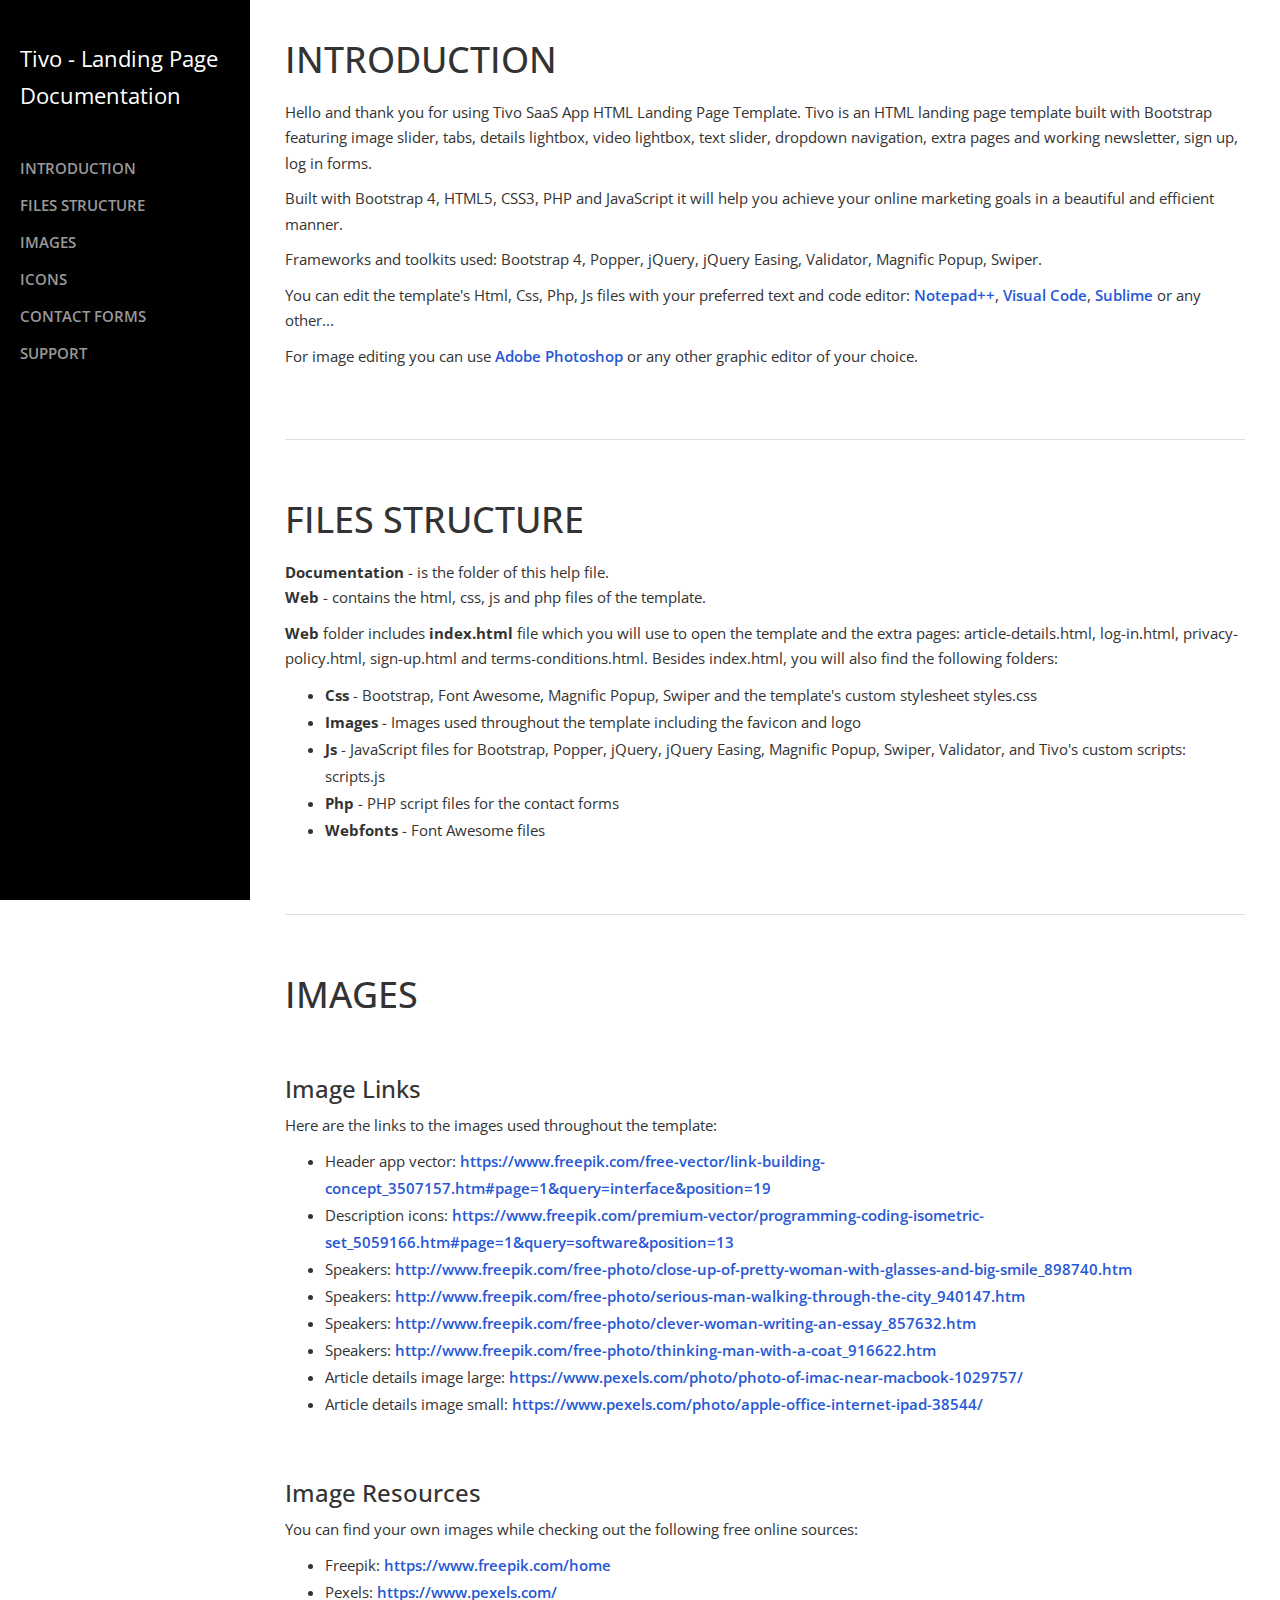
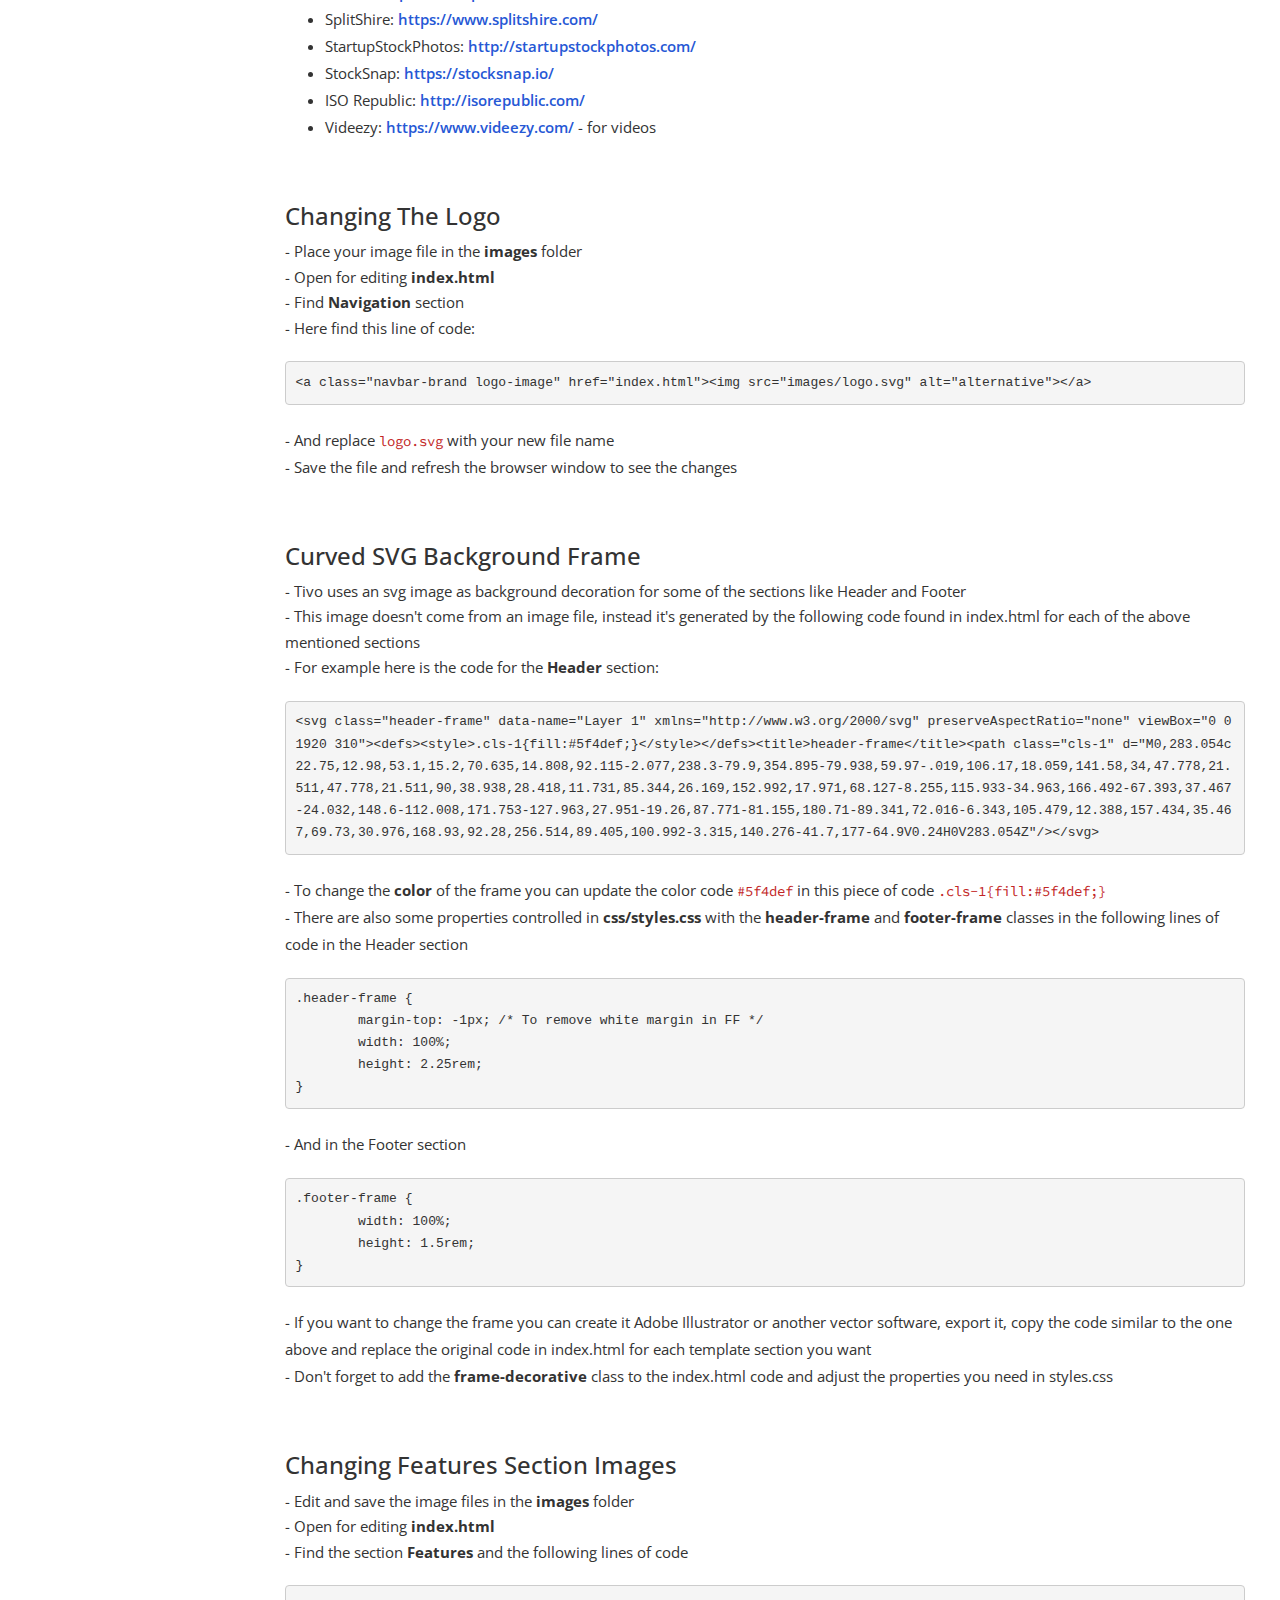
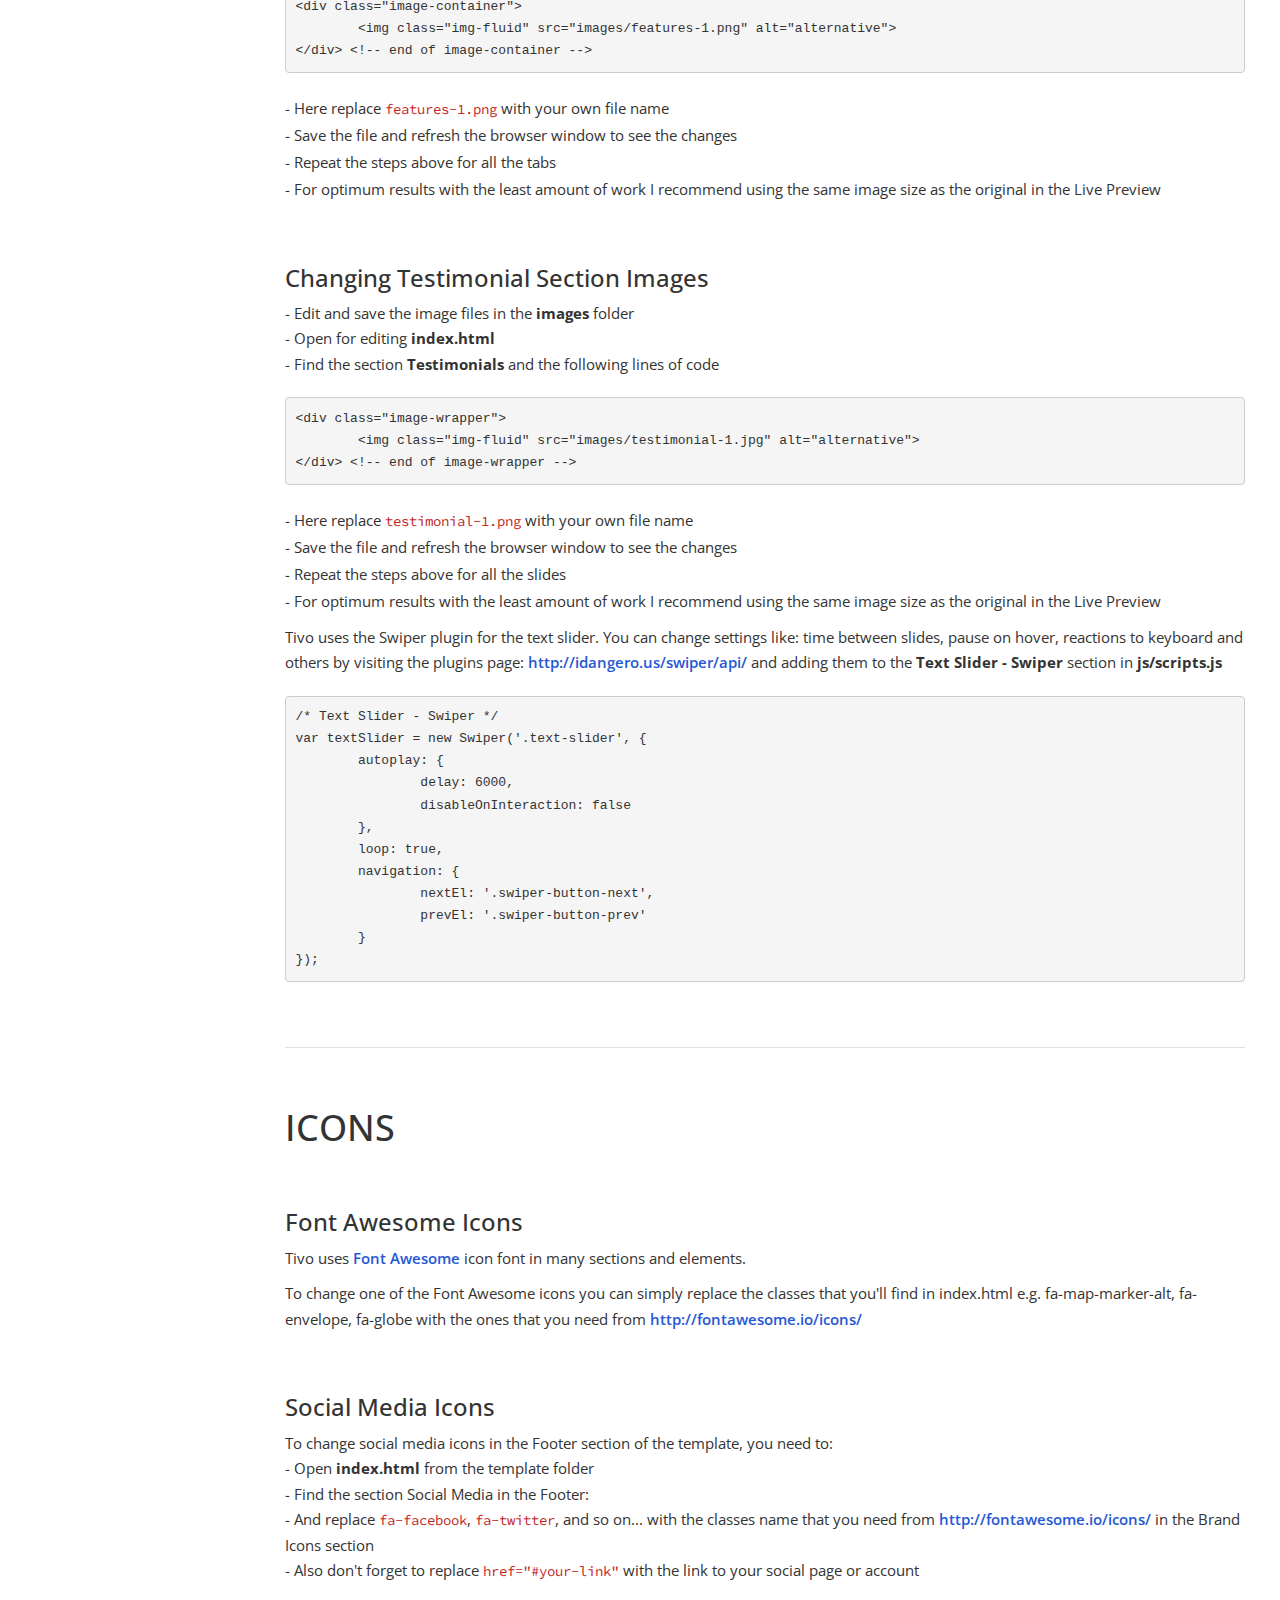
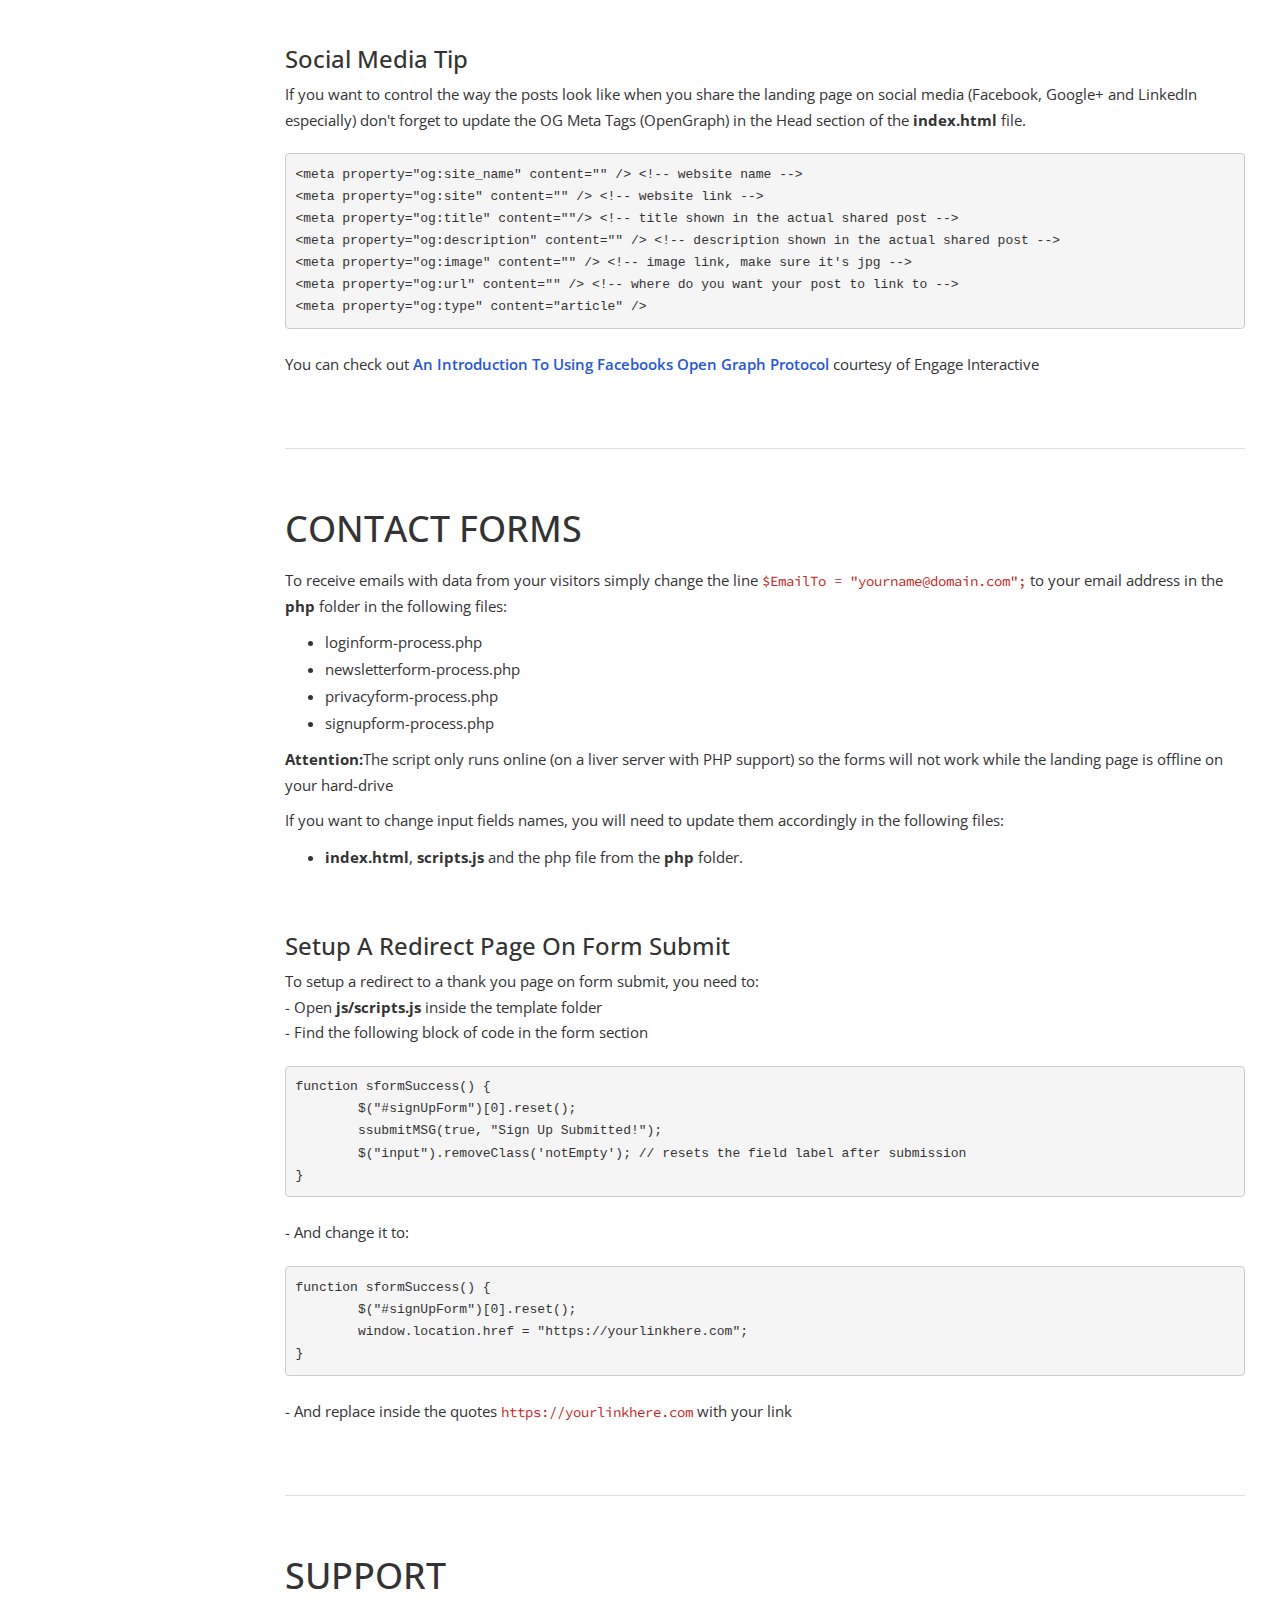
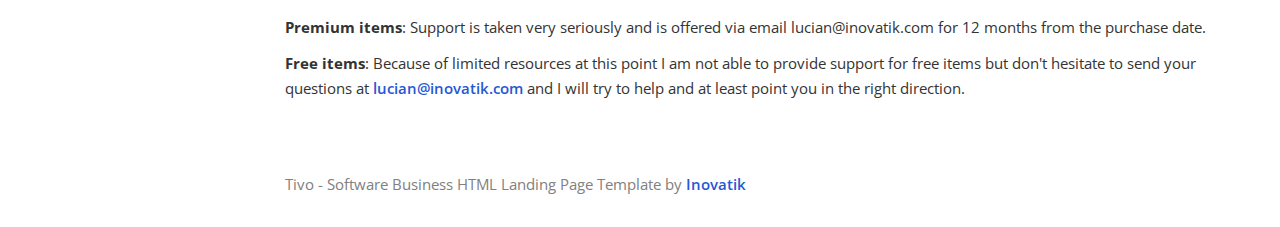
<file: static/assets/documentation/index.html>
<!DOCTYPE html>
<html lang="en">
<head>

    <meta charset="utf-8">
    <meta http-equiv="X-UA-Compatible" content="IE=edge">
    <meta name="viewport" content="width=device-width, shrink-to-fit=no, initial-scale=1">
    <meta name="description" content="">
    <meta name="author" content="">
    <title>Documentation - Tivo SaaS App HTML Landing Page Template</title>

    <!-- Styles -->
	<link href="https://fonts.googleapis.com/css?family=Source+Code+Pro:300,400,600" rel="stylesheet">
	<link href="https://fonts.googleapis.com/css?family=Open+Sans:300,400,600" rel="stylesheet">
    <link href="css/bootstrap.min.css" rel="stylesheet">
    <link href="css/styles.css" rel="stylesheet">

    <!-- HTML5 Shim and Respond.js IE8 support of HTML5 elements and media queries -->
    <!-- WARNING: Respond.js doesn't work if you view the page via file:// -->
    <!--[if lt IE 9]>
        <script src="https://oss.maxcdn.com/libs/html5shiv/3.7.0/html5shiv.js"></script>
        <script src="https://oss.maxcdn.com/libs/respond.js/1.4.2/respond.min.js"></script>
    <![endif]-->

</head>
<body>
    <div id="wrapper">

        <!-- Sidebar -->
        <div id="sidebar-wrapper">
			<p>Tivo - Landing Page<br> Documentation</p>
            <ul class="sidebar-nav">
                <li class="sidebar-brand">
                </li>
                <li>
                    <a href="#introduction">INTRODUCTION</a>
                </li>
                <li>
                    <a href="#files">FILES STRUCTURE</a>
				</li>
				<li>
                    <a href="#images">IMAGES</a>
                </li>
                <li>
                    <a href="#icons">ICONS</a>
				</li>
				<li>
                    <a href="#forms">CONTACT FORMS</a>
                </li>
				<li>
                    <a href="#support">SUPPORT</a>
                </li>
            </ul>
        </div>
        <!-- end of sidebar wrapper -->


        <!-- Page Content -->
        <div id="page-content-wrapper">
            <div class="container-fluid">
                <div class="row">
                    <div id="introduction" class="col-lg-12">
                        <h1>INTRODUCTION</h1>
                        <p>Hello and thank you for using Tivo SaaS App HTML Landing Page Template. Tivo is an HTML landing page template built with Bootstrap featuring image slider, tabs, details lightbox, video lightbox, text slider, dropdown navigation, extra pages and working newsletter, sign up, log in forms.</p>
						<p>Built with Bootstrap 4, HTML5, CSS3, PHP and JavaScript it will help you achieve your online marketing goals in a beautiful and efficient manner.</p>
						<p>Frameworks and toolkits used: Bootstrap 4, Popper, jQuery, jQuery Easing, Validator, Magnific Popup, Swiper.</p>
						<p>You can edit the template's Html, Css, Php, Js files with your preferred text and code editor: <a href="https://notepad-plus-plus.org/">Notepad++</a>, <a href="https://code.visualstudio.com/">Visual Code</a>, <a href="https://www.sublimetext.com/">Sublime</a> or any other...</p>
						<p>For image editing you can use <a href="http://www.adobe.com/products/photoshop.html">Adobe Photoshop</a> or any other graphic editor of your choice.</p>
					</div> <!-- end of introduction -->
					
					
					<div class="col-lg-12"><hr></div> <!-- gray separator line -->
					
					
					<div id="files" class="col-lg-12">
                        <h1>FILES STRUCTURE</h1>
						<p>
							<b>Documentation</b> - is the folder of this help file.
							<br><b>Web</b> - contains the html, css, js and php files of the template.
						</p>
						<p><b>Web</b> folder includes <b>index.html</b> file which you will use to open the template and the extra pages: article-details.html, log-in.html, privacy-policy.html, sign-up.html and terms-conditions.html. Besides index.html, you will also find the following folders:
							<ul>
								<li><b>Css</b> - Bootstrap, Font Awesome, Magnific Popup, Swiper and the template's custom stylesheet styles.css</li>
								<li><b>Images</b> - Images used throughout the template including the favicon and logo</li>
								<li><b>Js</b> - JavaScript files for Bootstrap, Popper, jQuery, jQuery Easing, Magnific Popup, Swiper, Validator, and Tivo's custom scripts: scripts.js</li>
								<li><b>Php</b> - PHP script files for the contact forms</li>
								<li><b>Webfonts</b> - Font Awesome files</li>
							</ul>
						</p>
					</div> <!-- end of files structure -->


					<div class="col-lg-12"><hr></div> <!-- gray separator line -->


					<div id="images" class="col-lg-12">
						<h1>IMAGES</h1>
						<h3>Image Links</h3>
						<p>Here are the links to the images used throughout the template:
							<ul>
								<li>Header app vector: <a href="https://www.freepik.com/free-vector/link-building-concept_3507157.htm#page=1&query=interface&position=19">https://www.freepik.com/free-vector/link-building-concept_3507157.htm#page=1&query=interface&position=19</a></li>
								<li>Description icons: <a href="https://www.freepik.com/premium-vector/programming-coding-isometric-set_5059166.htm#page=1&query=software&position=13">https://www.freepik.com/premium-vector/programming-coding-isometric-set_5059166.htm#page=1&query=software&position=13</a></li>

								<li>Speakers: <a href="http://www.freepik.com/free-photo/close-up-of-pretty-woman-with-glasses-and-big-smile_898740.htm">http://www.freepik.com/free-photo/close-up-of-pretty-woman-with-glasses-and-big-smile_898740.htm</a></li>
								<li>Speakers: <a href="http://www.freepik.com/free-photo/serious-man-walking-through-the-city_940147.htm">http://www.freepik.com/free-photo/serious-man-walking-through-the-city_940147.htm</a></li>
								<li>Speakers: <a href="http://www.freepik.com/free-photo/clever-woman-writing-an-essay_857632.htm">http://www.freepik.com/free-photo/clever-woman-writing-an-essay_857632.htm</a></li>
								<li>Speakers: <a href="http://www.freepik.com/free-photo/thinking-man-with-a-coat_916622.htm">http://www.freepik.com/free-photo/thinking-man-with-a-coat_916622.htm</a></li>
								<li>Article details image large: <a href="https://www.pexels.com/photo/photo-of-imac-near-macbook-1029757/">https://www.pexels.com/photo/photo-of-imac-near-macbook-1029757/</a></li>
								<li>Article details image small: <a href="https://www.pexels.com/photo/apple-office-internet-ipad-38544/">https://www.pexels.com/photo/apple-office-internet-ipad-38544/</a></li>
							</ul>
						</p>
						
						<h3>Image Resources</h3>
						<p>You can find your own images while checking out the following free online sources:
							<ul>
								<li>Freepik: <a href="https://www.pexels.com/">https://www.freepik.com/home</a></li>
								<li>Pexels: <a href="https://www.pexels.com/">https://www.pexels.com/</a></li>
								<li>SplitShire: <a href="https://www.splitshire.com/">https://www.splitshire.com/</a></li>
								<li>StartupStockPhotos: <a href="http://startupstockphotos.com/">http://startupstockphotos.com/</a></li>
								<li>StockSnap: <a href="https://stocksnap.io/">https://stocksnap.io/</a></li>
								<li>ISO Republic: <a href="http://isorepublic.com/">http://isorepublic.com/</a></li>
								<li>Videezy: <a href="https://www.videezy.com/">https://www.videezy.com/</a> - for videos</li>
							</ul>
						</p>

						<h3>Changing The Logo</h3>
						<p>
							- Place your image file in the <b>images</b> folder
							<br>- Open for editing <b>index.html</b>
							<br>- Find <b>Navigation</b> section
							<br>- Here find this line of code:
<pre class="code-format">
&lt;a class=&quot;navbar-brand logo-image&quot; href=&quot;index.html&quot;&gt;&lt;img src=&quot;images/logo.svg&quot; alt=&quot;alternative&quot;&gt;&lt;/a&gt;
</pre>							
							<br>- And replace <span class="code">logo.svg</span> with your new file name
							<br>- Save the file and refresh the browser window to see the changes
						</p>
						
						<h3>Curved SVG Background Frame</h3>
						<p>
							- Tivo uses an svg image as background decoration for some of the sections like Header and Footer
							<br>- This image doesn't come from an image file, instead it's generated by the following code found in index.html for each of the above mentioned sections</b>
							<br>- For example here is the code for the <b>Header</b> section:
<pre class="code-format">
&lt;svg class=&quot;header-frame&quot; data-name=&quot;Layer 1&quot; xmlns=&quot;http://www.w3.org/2000/svg&quot; preserveAspectRatio=&quot;none&quot; viewBox=&quot;0 0 1920 310&quot;&gt;&lt;defs&gt;&lt;style&gt;.cls-1{fill:#5f4def;}&lt;/style&gt;&lt;/defs&gt;&lt;title&gt;header-frame&lt;/title&gt;&lt;path class=&quot;cls-1&quot; d=&quot;M0,283.054c22.75,12.98,53.1,15.2,70.635,14.808,92.115-2.077,238.3-79.9,354.895-79.938,59.97-.019,106.17,18.059,141.58,34,47.778,21.511,47.778,21.511,90,38.938,28.418,11.731,85.344,26.169,152.992,17.971,68.127-8.255,115.933-34.963,166.492-67.393,37.467-24.032,148.6-112.008,171.753-127.963,27.951-19.26,87.771-81.155,180.71-89.341,72.016-6.343,105.479,12.388,157.434,35.467,69.73,30.976,168.93,92.28,256.514,89.405,100.992-3.315,140.276-41.7,177-64.9V0.24H0V283.054Z&quot;/&gt;&lt;/svg&gt;
</pre>							
							<br>- To change the <b>color</b> of the frame you can update the color code <span class="code">#5f4def</span> in this piece of code <span class="code">.cls-1{fill:#5f4def;}</span>
							<br>- There are also some properties controlled in <b>css/styles.css</b> with the <b>header-frame</b> and <b>footer-frame</b> classes in the following lines of code in the Header section
<pre class="code-format">
.header-frame {
	margin-top: -1px; /* To remove white margin in FF */
	width: 100%;
	height: 2.25rem;
}
</pre>						
							<br>- And in the Footer section
<pre class="code-format">
.footer-frame {
	width: 100%;
	height: 1.5rem;
}
</pre>
							<br>- If you want to change the frame you can create it Adobe Illustrator or another vector software, export it, copy the code similar to the one above and replace the original code in index.html for each template section you want
							<br>- Don't forget to add the <b>frame-decorative</b> class to the index.html code and adjust the properties you need in styles.css
						</p>

						<h3>Changing Features Section Images</h3>
						<p>
							- Edit and save the image files in the <b>images</b> folder
							<br>- Open for editing <b>index.html</b>
							<br>- Find the section <b>Features</b> and the following lines of code
<pre class="code-format">
&lt;div class=&quot;image-container&quot;&gt;
	&lt;img class=&quot;img-fluid&quot; src=&quot;images/features-1.png&quot; alt=&quot;alternative&quot;&gt;
&lt;/div&gt; &lt;!-- end of image-container --&gt;
</pre>							
							<br>- Here replace <span class="code">features-1.png</span> with your own file name
							<br>- Save the file and refresh the browser window to see the changes
							<br>- Repeat the steps above for all the tabs
							<br>- For optimum results with the least amount of work I recommend using the same image size as the original in the Live Preview
						</p>

						<h3>Changing Testimonial Section Images</h3>
						<p>
							- Edit and save the image files in the <b>images</b> folder
							<br>- Open for editing <b>index.html</b>
							<br>- Find the section <b>Testimonials</b> and the following lines of code
<pre class="code-format">
&lt;div class=&quot;image-wrapper&quot;&gt;
	&lt;img class=&quot;img-fluid&quot; src=&quot;images/testimonial-1.jpg&quot; alt=&quot;alternative&quot;&gt;
&lt;/div&gt; &lt;!-- end of image-wrapper --&gt;
</pre>							
							<br>- Here replace <span class="code">testimonial-1.png</span> with your own file name
							<br>- Save the file and refresh the browser window to see the changes
							<br>- Repeat the steps above for all the slides
							<br>- For optimum results with the least amount of work I recommend using the same image size as the original in the Live Preview
						</p>
						<p>
							Tivo uses the Swiper plugin for the text slider. You can change settings like: time between slides, pause on hover, reactions to keyboard and others by visiting the plugins page: <a href="http://idangero.us/swiper/api/">http://idangero.us/swiper/api/</a> and adding them to the <b>Text Slider - Swiper</b> section in <b>js/scripts.js</b>
<pre class="code-format">
/* Text Slider - Swiper */
var textSlider = new Swiper('.text-slider', {
	autoplay: {
		delay: 6000,
		disableOnInteraction: false
	},
	loop: true,
	navigation: {
		nextEl: '.swiper-button-next',
		prevEl: '.swiper-button-prev'
	}
});
</pre>
						</p>
					</div> <!-- end of images -->


					<div class="col-lg-12"><hr></div> <!-- gray separator line -->
					
					
					<div id="icons" class="col-lg-12">
                        <h1>ICONS</h1>
						<h3>Font Awesome Icons</h3>
						<p>Tivo uses <a href="http://fontawesome.io/">Font Awesome</a> icon font in many sections and elements.
						<p>To change one of the Font Awesome icons you can simply replace the classes that you'll find in index.html e.g. fa-map-marker-alt, fa-envelope, fa-globe with the ones that you need from <a href="http://fontawesome.io/icons/">http://fontawesome.io/icons/</a></p>

						<h3>Social Media Icons</h3>
						<p>To change social media icons in the Footer section of the template, you need to: 
							<br>- Open <b>index.html</b> from the template folder
							<br>- Find the section Social Media in the Footer:
							<br>- And replace <span class="code">fa-facebook</span>, <span class="code">fa-twitter</span>, and so on... with the classes name that you need from <a href="http://fontawesome.io/icons/">http://fontawesome.io/icons/</a> in the Brand Icons section
							<br>- Also don't forget to replace <span class="code">href="#your-link"</span> with the link to your social page or account
						</p>

						<h3>Social Media Tip</h3>
						<p>If you want to control the way the posts look like when you share the landing page on social media (Facebook, Google+ and LinkedIn especially) don't forget to update the OG Meta Tags (OpenGraph) in the Head section of the <b>index.html</b> file.
<pre class="code-format">
&lt;meta property="og:site_name" content="" /&gt; &lt;!-- website name --&gt;
&lt;meta property="og:site" content="" /&gt; &lt;!-- website link --&gt;
&lt;meta property="og:title" content=""/&gt; &lt;!-- title shown in the actual shared post --&gt;
&lt;meta property="og:description" content="" /&gt; &lt;!-- description shown in the actual shared post --&gt;
&lt;meta property="og:image" content="" /&gt; &lt;!-- image link, make sure it's jpg --&gt;
&lt;meta property="og:url" content="" /&gt; &lt;!-- where do you want your post to link to --&gt;
&lt;meta property="og:type" content="article" /&gt;
</pre>
						<br>You can check out <a href="http://engageinteractive.co.uk/blog/an-introduction-to-using-facebooks-open-graph-protocol">An Introduction To Using Facebooks Open Graph Protocol</a> courtesy of Engage Interactive</p>
                    </div> <!-- end of icons -->
					

					<div class="col-lg-12"><hr></div> <!-- gray separator line -->
					

					<div id="forms" class="col-lg-12">
                        <h1>CONTACT FORMS</h1>
                        <p>To receive emails with data from your visitors simply change the line <span class="code">$EmailTo = "yourname@domain.com";</span> to your email address in the <b>php</b> folder in the following files:</p>
						<ul>
							<li>loginform-process.php</li>
							<li>newsletterform-process.php</li>
							<li>privacyform-process.php</li>
							<li>signupform-process.php</li>
						</ul>
						<p><b>Attention:</b>The script only runs online (on a liver server with PHP support) so the forms will not work while the landing page is offline on your hard-drive</p>
						<p>If you want to change input fields names, you will need to update them accordingly in the following files:</p>
						<ul>
							<li><b>index.html</b>, <b>scripts.js</b> and the php file from the <b>php</b> folder.</li>
						</ul>

						<h3>Setup A Redirect Page On Form Submit</h3>
						<p>
							To setup a redirect to a thank you page on form submit, you need to: 
							<br>- Open <b>js/scripts.js</b> inside the template folder
							<br>- Find the following block of code in the form section 
<pre class="code-format">
function sformSuccess() {
	$("#signUpForm")[0].reset();
	ssubmitMSG(true, "Sign Up Submitted!");
	$("input").removeClass('notEmpty'); // resets the field label after submission
}
</pre>
							<br>- And change it to:
<pre class="code-format">
function sformSuccess() {
	$("#signUpForm")[0].reset();
	window.location.href = "https://yourlinkhere.com";
}
</pre>
							<br>- And replace inside the quotes <span class="code">https://yourlinkhere.com</span> with your link
						</p>
					</div> <!-- end of contact form and privacy policy form -->
						
					
					<div class="col-lg-12"><hr></div> <!-- gray separator line -->

					
					<div id="support" class="col-lg-12">
						<h1>SUPPORT</h1>
						<p><b>Premium items</b>: Support is taken very seriously and is offered via email lucian@inovatik.com for 12 months from the purchase date.</p>
						<p><b>Free items</b>: Because of limited resources at this point I am not able to provide support for free items but don't hesitate to send your questions at <a href="mailto:lucian@inovatik.com">lucian@inovatik.com</a> and I will try to help and at least point you in the right direction.</p>
					</div> <!-- end of support -->
										
					<div class="col-lg-12">
						<p class="footer">Tivo - Software Business HTML Landing Page Template by <a href="https://inovatik.com">Inovatik</a></p>
					</div>
                </div>
            </div>
        </div> <!-- end of page content wrapper -->
    </div> <!-- end of wrapper -->
    

    <!-- Scripts Libraries -->
    <script src="js/jquery.js" type="text/javascript"></script>
    <script src="js/bootstrap.min.js" type="text/javascript"></script>

	
	<!-- Custom Scripts -->
    <script>
    <!-- Menu Toggle Script -->
	$("#menu-toggle").click(function(e) {
        e.preventDefault();
        $("#wrapper").toggleClass("toggled");
    });
	
	/* Smooth Scrolling To Anchors  */
		$(function() {
			$('a[href*="#"]:not([data-toggle="tab"])').click(function() {
				if (location.pathname.replace(/^\//,'') == this.pathname.replace(/^\//,'') && location.hostname == this.hostname) {
					var target = $(this.hash);
					target = target.length ? target : $('[name=' + this.hash.slice(1) +']');
					if (target.length) {
						$('html, body').animate({
							scrollTop: target.offset().top
						}, 700);
						return false;
					}
				}
			});
		});
	</script>

</body>
</html>
</file>
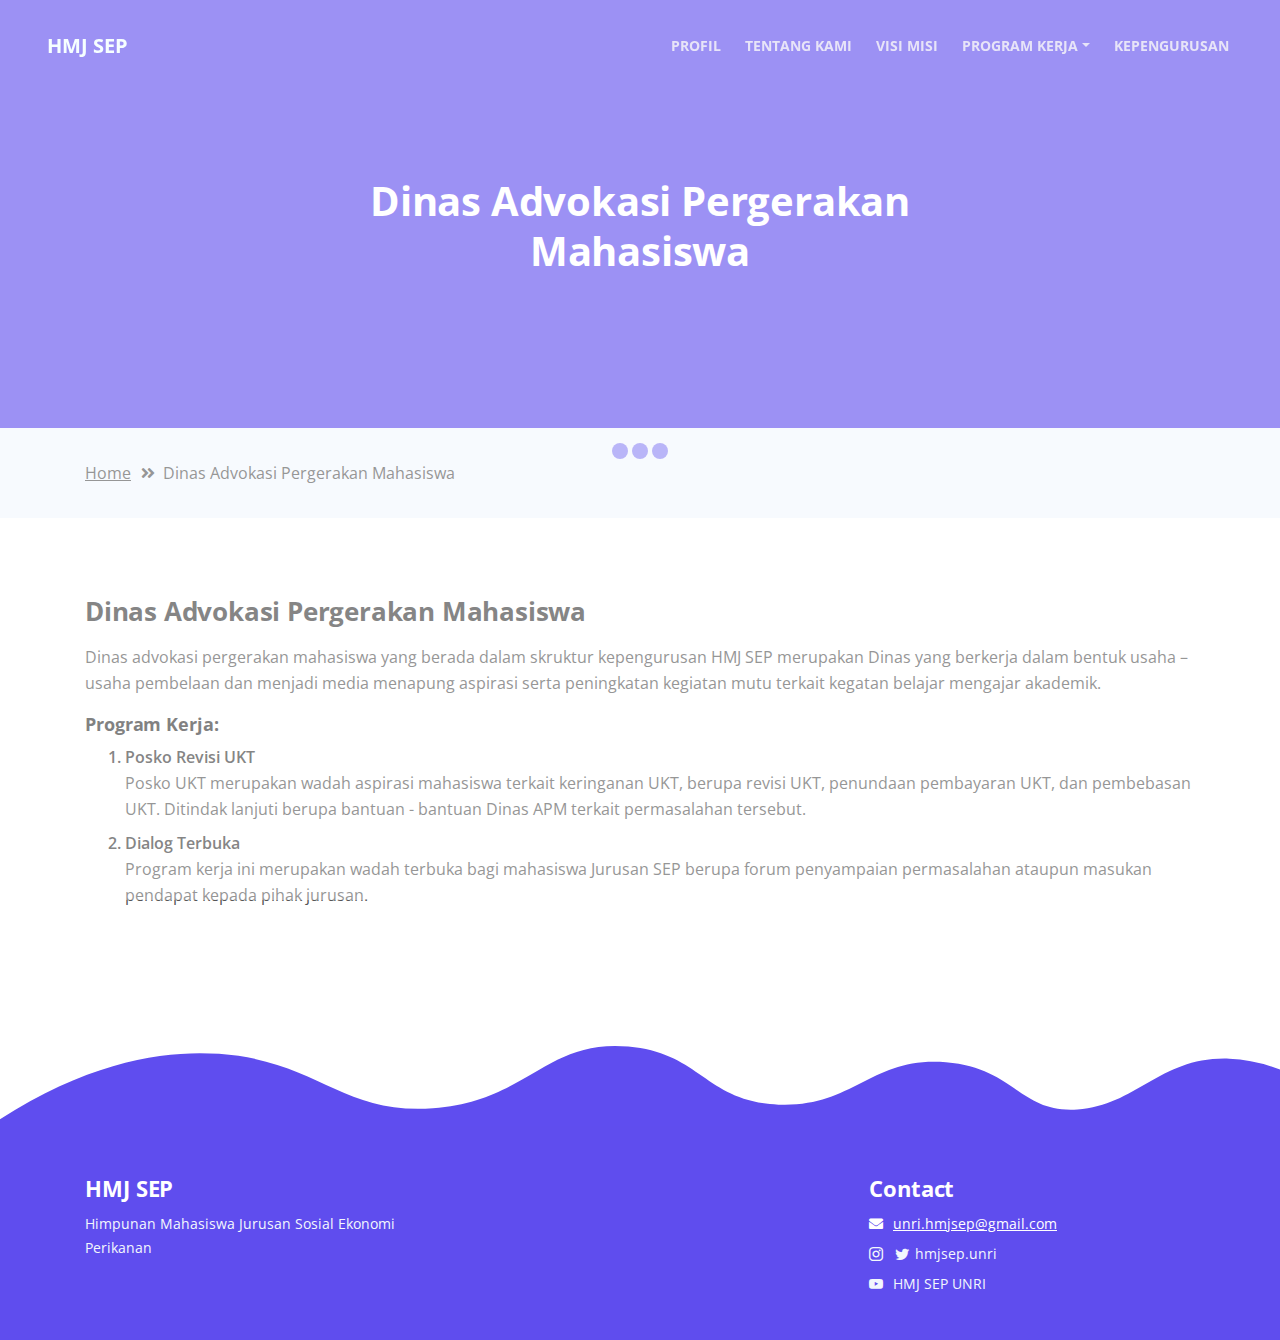
<file: templates/advokasi.html>
<!DOCTYPE html>
<html lang="en">

<head>
    <meta charset="utf-8">
    <meta name="viewport" content="width=device-width, initial-scale=1, shrink-to-fit=no">

    <!-- SEO Meta Tags -->


    <meta property="og:site_name" content="HMJ SEP" /> <!-- website name -->
    <meta property="og:title" content="Website HMJ SEP" /> <!-- title shown in the actual shared post -->
    <meta property="og:description" content="Webiste ini merupakan website dari Himpunan Mahasiswa Jurusan Sosial Ekonomi Perikanan" /> <!-- description shown in the actual shared post -->
    <meta property="og:image" content="{{ url_for('static', filename='logo.png') }}" /> <!-- image link, make sure it's jpg -->
    <meta property="og:type" content="article" />

    <!-- Website Title -->
    <title>HMJ SEP</title>
    <link rel="stylesheet" href="https://cdn.jsdelivr.net/npm/bootstrap-icons@1.10.5/font/bootstrap-icons.css">

    <!-- Styles -->
    <link href="https://fonts.googleapis.com/css?family=Open+Sans:400,400i,700&display=swap&subset=latin-ext"
        rel="stylesheet">
    <link href="../static/assets/css/bootstrap.css" rel="stylesheet">
    <link href="../static/assets/css/fontawesome-all.css" rel="stylesheet">
    <link href="../static/assets/css/swiper.css" rel="stylesheet">
    <link href="../static/assets/css/magnific-popup.css" rel="stylesheet">
    <link href="../static/assets/css/styles.css" rel="stylesheet">

    <!-- Favicon  -->
    <link rel="icon" href="../static/logo.png">
    <style>
        .test {
            box-shadow: 6px 10px 15px -3px rgba(0, 0, 0, 0.1), 0px 10px 15px -3px rgba(0, 0, 0, 0.1);
            width: 75%;

        }
        .bold {
            font-weight: 600;
            color: #393939;

        }
    </style>
</head>

<body data-spy="scroll" data-target=".fixed-top">

    <!-- Preloader -->
    <div class="spinner-wrapper">
        <div class="spinner">
            <div class="bounce1"></div>
            <div class="bounce2"></div>
            <div class="bounce3"></div>
        </div>
    </div>
    <!-- end of preloader -->


    <!-- Navigation -->
    <nav class="navbar navbar-expand-lg navbar-dark navbar-custom fixed-top">
        <div class="container">

            <!-- Text Logo - Use this if you don't have a graphic logo -->
            <!-- <a class="navbar-brand logo-text page-scroll" href="index.html">Tivo</a> -->

            <!-- Image Logo -->
            <a class="navbar-brand logo-image" style="color:azure">HMJ SEP</a>

            <!-- Mobile Menu Toggle Button -->
            <button class="navbar-toggler" type="button" data-toggle="collapse" data-target="#navbarsExampleDefault"
                aria-controls="navbarsExampleDefault" aria-expanded="false" aria-label="Toggle navigation">
                <span class="navbar-toggler-awesome fas fa-bars"></span>
                <span class="navbar-toggler-awesome fas fa-times"></span>
            </button>
            <!-- end of mobile menu toggle button -->

            <div class="collapse navbar-collapse" id="navbarsExampleDefault">
                <ul class="navbar-nav ml-auto">
                    <li class="nav-item">
                        <a class="nav-link page-scroll" href="/#header">PROFIL <span class="sr-only">(current)</span></a>
                    </li>

                    <li class="nav-item">
                        <a class="nav-link page-scroll" href="/#details">TENTANG KAMI</a>
                    </li>
                    <li class="nav-item">
                        <a class="nav-link page-scroll" href="/#features">VISI MISI</a>
                    </li>
                    <!-- Dropdown Menu -->
                    <li class="nav-item dropdown">
                        <a class="nav-link dropdown-toggle page-scroll" href="#video" id="navbarDropdown" role="button"
                            aria-haspopup="true" aria-expanded="false">PROGRAM KERJA</a>
                        <div class="dropdown-menu" aria-labelledby="navbarDropdown">
                            <a class="dropdown-item" href="/kestari"><span class="item-text">Dinas Kesekretariatan
                                    (KESTARI)</span></a>
                            <div class="dropdown-items-divide-hr"></div>
                            <a class="dropdown-item" href="/kominfo"><span class="item-text">Dinas Komunikasi dan Informasi (KOMINFO)</span></a>
                            <div class="dropdown-items-divide-hr"></div>
                            <a class="dropdown-item" href="/kaderisasi"><span class="item-text">Dinas Kaderisasi</span></a>
                            <div class="dropdown-items-divide-hr"></div>
                            <a class="dropdown-item" href="/senor"><span class="item-text">Dinas Seni dan Olahraga (SENOR)</span></a>
                            <div class="dropdown-items-divide-hr"></div>
                            <a class="dropdown-item" href="/latbang"><span class="item-text">Dinas Latihan dan Pengembangan (LATBANG)</span></a>
                            <div class="dropdown-items-divide-hr"></div>
                            <a class="dropdown-item" href="/advokasi"><span class="item-text">Dinas Advokasi Pergerakan Mahasiswa </span></a>
                            <div class="dropdown-items-divide-hr"></div>
                            <a class="dropdown-item" href="/sosmas"><span class="item-text">Dinas Sosial Masyarakat (SOSMAS)</span></a>
                            <div class="dropdown-items-divide-hr"></div>
                            <a class="dropdown-item" href="/danus"><span class="item-text">Dinas Dana dan Usaha (DANUS) </span></a>
                        </div>
                    </li>
                    <!-- end of dropdown menu -->

                    <li class="nav-item">
                        <a class="nav-link page-scroll" href="/kepengurusan">KEPENGURUSAN</a>
                    </li>



                </ul>
            </div>
        </div> <!-- end of container -->
    </nav> <!-- end of navbar -->
    <!-- end of navigation -->



<!-- Header -->
<header id="header" class="ex-header">
    <div class="container">
        <div class="row">
            <div class="col-md-12">
                <h1>Dinas Advokasi Pergerakan Mahasiswa</h1>
            </div> <!-- end of col -->
        </div> <!-- end of row -->
    </div> <!-- end of container -->
</header> <!-- end of ex-header -->
<!-- end of header -->


<!-- Breadcrumbs -->
<div class="ex-basic-1">
    <div class="container">
        <div class="row">
            <div class="col-lg-12">
                <div class="breadcrumbs">
                    <a href="/">Home</a><i class="fa fa-angle-double-right"></i><span>Dinas Advokasi Pergerakan Mahasiswa </span>
                </div> <!-- end of breadcrumbs -->
            </div> <!-- end of col -->
        </div> <!-- end of row -->
    </div> <!-- end of container -->
</div> <!-- end of ex-basic-1 -->
<!-- end of breadcrumbs -->


<!-- Terms Content -->
<div class="ex-basic-2">
    <div class="container">
        <div class="row">
            <div class="col-lg-12">
                <div class="text-container">
                    <h3 style="color: #393939;">Dinas Advokasi Pergerakan Mahasiswa </h3>
                    <p>Dinas advokasi pergerakan mahasiswa yang berada dalam skruktur kepengurusan HMJ SEP merupakan Dinas yang berkerja dalam bentuk usaha – usaha pembelaan dan menjadi media menapung aspirasi serta peningkatan kegiatan mutu terkait kegatan belajar mengajar akademik. 
                    </p>
                    <h5 style="font-weight: bold;">Program Kerja:</h5>
                    <ol>
                        <div class="mb-2">
                            <li class="bold">Posko Revisi UKT</li>
                            <span>
                                Posko UKT merupakan wadah aspirasi mahasiswa terkait keringanan UKT, berupa revisi UKT, penundaan pembayaran UKT, dan pembebasan UKT. Ditindak lanjuti berupa bantuan - bantuan Dinas APM terkait permasalahan tersebut.
                            </span>
                        </div>
                        <div class="mb-2">
                            <li class="bold">Dialog Terbuka </li>
                            <span>
                                Program kerja ini merupakan wadah terbuka bagi mahasiswa Jurusan SEP berupa forum penyampaian permasalahan ataupun masukan pendapat kepada pihak jurusan.
                            </span>
                        </div>
                       


                    </ol>
                </div> <!-- end of text-container -->



            </div>
        </div> <!-- end of row -->
    </div> <!-- end of container -->
</div> <!-- end of ex-basic -->
<!-- end of terms content -->





<!-- Footer -->
<svg class="footer-frame" data-name="Layer 2" xmlns="http://www.w3.org/2000/svg" preserveAspectRatio="none"
    viewBox="0 0 1920 79">
    <defs>
        <style>
            .cls-2 {
                fill: #5f4def;
            }
        </style>
    </defs>
    <title>footer-frame</title>
    <path class="cls-2"
        d="M0,72.427C143,12.138,255.5,4.577,328.644,7.943c147.721,6.8,183.881,60.242,320.83,53.737,143-6.793,167.826-68.128,293-60.9,109.095,6.3,115.68,54.364,225.251,57.319,113.58,3.064,138.8-47.711,251.189-41.8,104.012,5.474,109.713,50.4,197.369,46.572,89.549-3.91,124.375-52.563,227.622-50.155A338.646,338.646,0,0,1,1920,23.467V79.75H0V72.427Z"
        transform="translate(0 -0.188)" />
</svg>
<div class="footer">
    <div class="container">
        <div class="row">
            <div class="col-md-4">
                <div class="footer-col first">
                    <h4>HMJ SEP</h4>
                    <p class="p-small">Himpunan Mahasiswa Jurusan Sosial Ekonomi Perikanan</p>
                </div>
            </div> <!-- end of col -->
            <div class="col-md-4">
                <!-- <div class="footer-col middle">
                     <h4>Temui Kami di</h4>
                     <ul class="list-unstyled li-space-lg p-small">
                         <li class="media">
                             <i class="fas fa-square"></i>
                             <div class="media-body">Our business partners <a class="white" href="#your-link">startupguide.com</a></div>
                         </li>
                         <li class="media">
                             <i class="fas fa-square"></i>
                             <div class="media-body">Read our <a class="white" href="terms-conditions.html">Terms & Conditions</a>, <a class="white" href="privacy-policy.html">Privacy Policy</a></div>
                         </li>
                     </ul>
                 </div> -->
            </div> <!-- end of col -->
            <div class="col-md-4">
                <div class="footer-col last">
                    <h4>Contact</h4>
                    <ul class="list-unstyled li-space-lg p-small">
                        <li class="media">
                            <i class="fas fa-envelope"></i>
                            <div class="media-body"><a class="white"
                                    href="mailto:unri.hmjsep@gmail.com">unri.hmjsep@gmail.com</a> </div>
                        </li>
                        <li class="media">
                            <i class="bi bi-instagram"></i>
                            <div class="media-body"><i class="bi bi-twitter"
                                    style="margin-left: 2px; margin-right:2px;"> </i>hmjsep.unri</div>
                        </li>
                        <li class="media">
                            <i class="bi bi-youtube"></i>
                            <div class="media-body"><a class="white">HMJ SEP UNRI</a> </div>
                        </li>

                    </ul>
                </div>
            </div> <!-- end of col -->
        </div> <!-- end of row -->
    </div> <!-- end of container -->
</div> <!-- end of footer -->
<!-- end of footer -->





<!-- Scripts -->
<script src="../static/assets/js/jquery.min.js"></script> <!-- jQuery for Bootstrap's JavaScript plugins -->
<script src="../static/assets/js/popper.min.js"></script> <!-- Popper tooltip library for Bootstrap -->
<script src="../static/assets/js/bootstrap.min.js"></script> <!-- Bootstrap framework -->
<script src="../static/assets/js/jquery.easing.min.js"></script>
<!-- jQuery Easing for smooth scrolling between anchors -->
<script src="../static/assets/js/swiper.min.js"></script> <!-- Swiper for image and text sliders -->
<script src="../static/assets/js/jquery.magnific-popup.js"></script> <!-- Magnific Popup for lightboxes -->
<script src="../static/assets/js/validator.min.js"></script>
<!-- Validator.js - Bootstrap plugin that validates forms -->
<script src="../static/assets/js/scripts.js"></script> <!-- Custom scripts -->
</body>

</html>
</file>
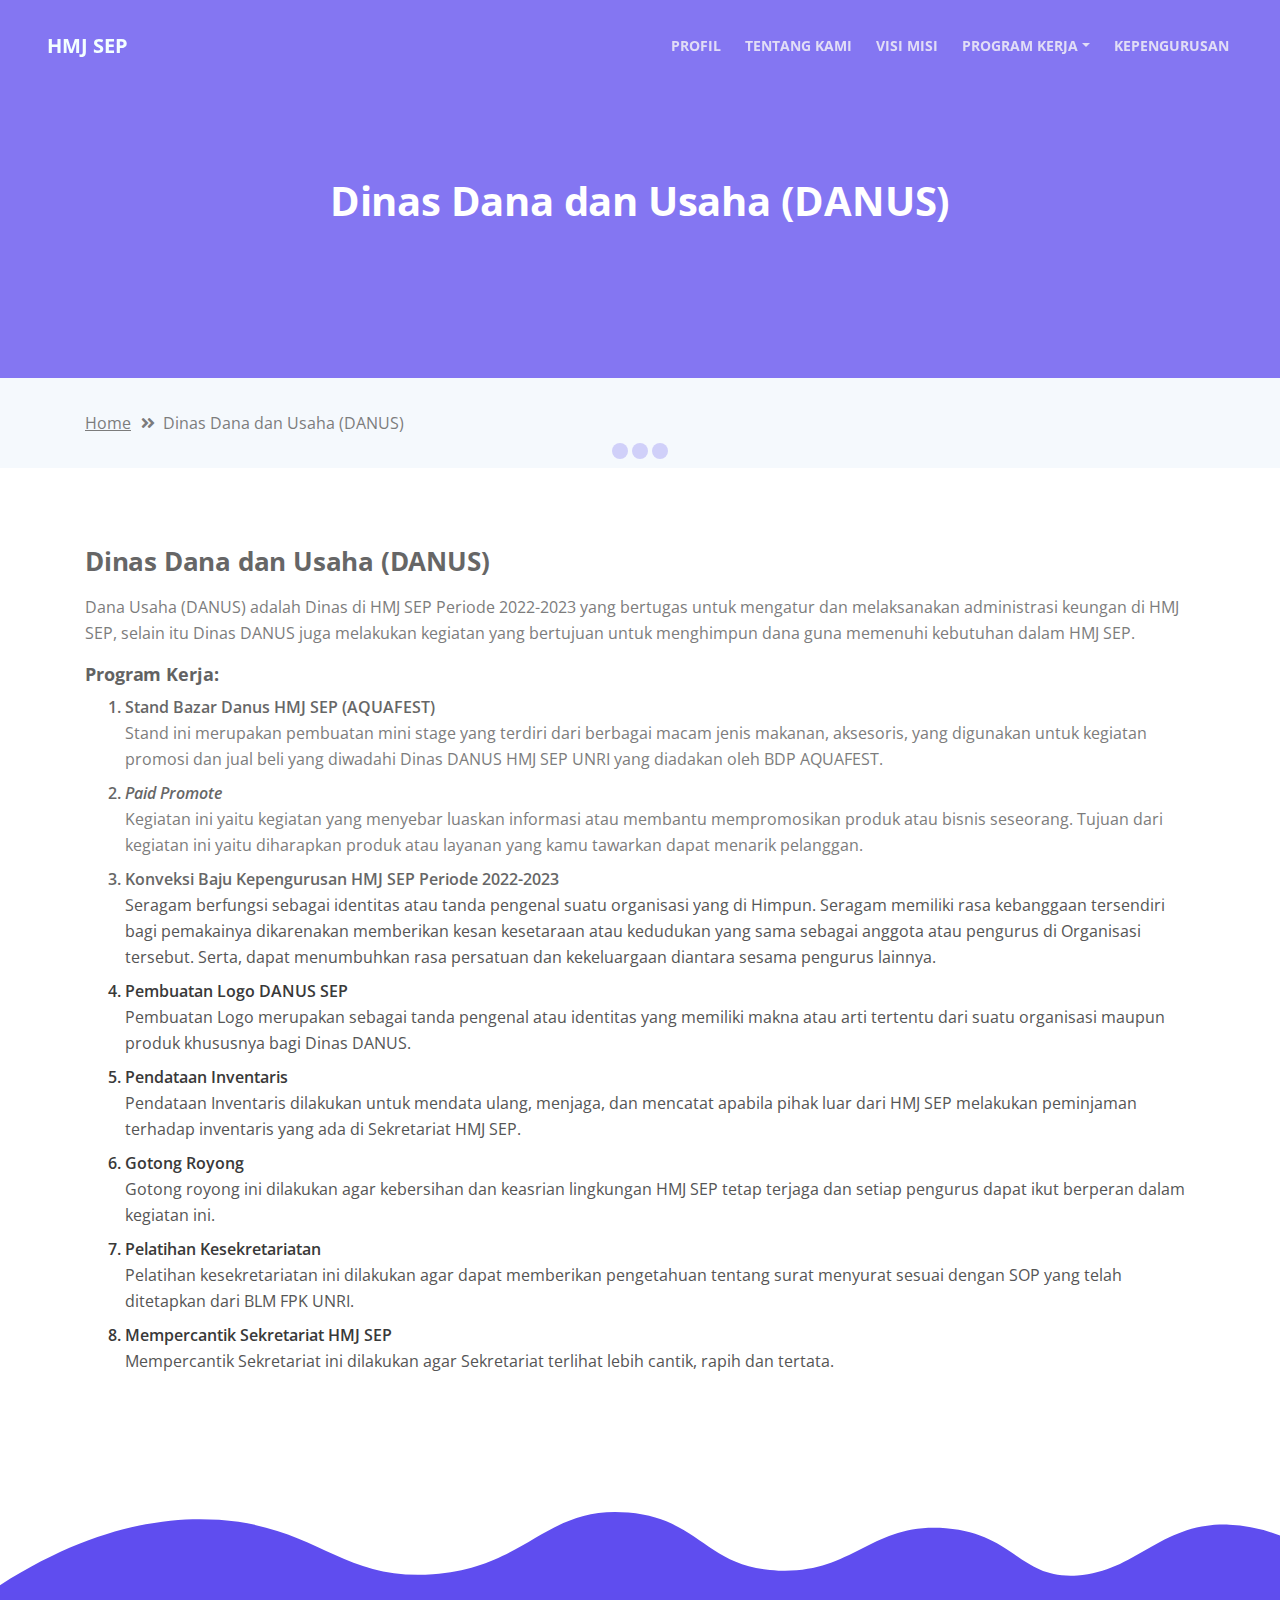
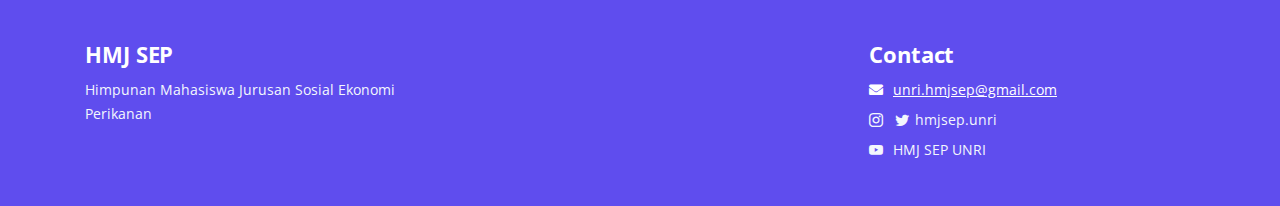
<file: templates/danus.html>
<!DOCTYPE html>
<html lang="en">

<head>
    <meta charset="utf-8">
    <meta name="viewport" content="width=device-width, initial-scale=1, shrink-to-fit=no">

    <!-- SEO Meta Tags -->


    <meta property="og:site_name" content="HMJ SEP" /> <!-- website name -->
    <meta property="og:title" content="Website HMJ SEP" /> <!-- title shown in the actual shared post -->
    <meta property="og:description" content="Webiste ini merupakan website dari Himpunan Mahasiswa Jurusan Sosial Ekonomi Perikanan" /> <!-- description shown in the actual shared post -->
    <meta property="og:image" content="{{ url_for('static', filename='logo.png') }}" /> <!-- image link, make sure it's jpg -->
    <meta property="og:type" content="article" />

    <!-- Website Title -->
    <title>HMJ SEP</title>
    <link rel="stylesheet" href="https://cdn.jsdelivr.net/npm/bootstrap-icons@1.10.5/font/bootstrap-icons.css">

    <!-- Styles -->
    <link href="https://fonts.googleapis.com/css?family=Open+Sans:400,400i,700&display=swap&subset=latin-ext"
        rel="stylesheet">
    <link href="../static/assets/css/bootstrap.css" rel="stylesheet">
    <link href="../static/assets/css/fontawesome-all.css" rel="stylesheet">
    <link href="../static/assets/css/swiper.css" rel="stylesheet">
    <link href="../static/assets/css/magnific-popup.css" rel="stylesheet">
    <link href="../static/assets/css/styles.css" rel="stylesheet">

    <!-- Favicon  -->
    <link rel="icon" href="../static/logo.png">
    <style>
        .test {
            box-shadow: 6px 10px 15px -3px rgba(0, 0, 0, 0.1), 0px 10px 15px -3px rgba(0, 0, 0, 0.1);
            width: 75%;

        }
        .bold {
            font-weight: 600;
            color: #393939;

        }
    </style>
</head>

<body data-spy="scroll" data-target=".fixed-top">

    <!-- Preloader -->
    <div class="spinner-wrapper">
        <div class="spinner">
            <div class="bounce1"></div>
            <div class="bounce2"></div>
            <div class="bounce3"></div>
        </div>
    </div>
    <!-- end of preloader -->


    <!-- Navigation -->
    <nav class="navbar navbar-expand-lg navbar-dark navbar-custom fixed-top">
        <div class="container">

            <!-- Text Logo - Use this if you don't have a graphic logo -->
            <!-- <a class="navbar-brand logo-text page-scroll" href="index.html">Tivo</a> -->

            <!-- Image Logo -->
            <a class="navbar-brand logo-image" style="color:azure">HMJ SEP</a>

            <!-- Mobile Menu Toggle Button -->
            <button class="navbar-toggler" type="button" data-toggle="collapse" data-target="#navbarsExampleDefault"
                aria-controls="navbarsExampleDefault" aria-expanded="false" aria-label="Toggle navigation">
                <span class="navbar-toggler-awesome fas fa-bars"></span>
                <span class="navbar-toggler-awesome fas fa-times"></span>
            </button>
            <!-- end of mobile menu toggle button -->

            <div class="collapse navbar-collapse" id="navbarsExampleDefault">
                <ul class="navbar-nav ml-auto">
                    <li class="nav-item">
                        <a class="nav-link page-scroll" href="/#header">PROFIL <span class="sr-only">(current)</span></a>
                    </li>

                    <li class="nav-item">
                        <a class="nav-link page-scroll" href="/#details">TENTANG KAMI</a>
                    </li>
                    <li class="nav-item">
                        <a class="nav-link page-scroll" href="/#features">VISI MISI</a>
                    </li>
                    <!-- Dropdown Menu -->
                    <li class="nav-item dropdown">
                        <a class="nav-link dropdown-toggle page-scroll" href="#video" id="navbarDropdown" role="button"
                            aria-haspopup="true" aria-expanded="false">PROGRAM KERJA</a>
                        <div class="dropdown-menu" aria-labelledby="navbarDropdown">
                            <a class="dropdown-item" href="/kestari"><span class="item-text">Dinas Kesekretariatan
                                    (KESTARI)</span></a>
                            <div class="dropdown-items-divide-hr"></div>
                            <a class="dropdown-item" href="/kominfo"><span class="item-text">Dinas Komunikasi dan Informasi (KOMINFO)</span></a>
                            <div class="dropdown-items-divide-hr"></div>
                            <a class="dropdown-item" href="/kaderisasi"><span class="item-text">Dinas Kaderisasi</span></a>
                            <div class="dropdown-items-divide-hr"></div>
                            <a class="dropdown-item" href="/senor"><span class="item-text">Dinas Seni dan Olahraga (SENOR)</span></a>
                            <div class="dropdown-items-divide-hr"></div>
                            <a class="dropdown-item" href="/latbang"><span class="item-text">Dinas Latihan dan Pengembangan (LATBANG)</span></a>
                            <div class="dropdown-items-divide-hr"></div>
                            <a class="dropdown-item" href="/advokasi"><span class="item-text">Dinas Advokasi Pergerakan Mahasiswa </span></a>
                            <div class="dropdown-items-divide-hr"></div>
                            <a class="dropdown-item" href="/sosmas"><span class="item-text">Dinas Sosial Masyarakat (SOSMAS)</span></a>
                            <div class="dropdown-items-divide-hr"></div>
                            <a class="dropdown-item" href="/danus"><span class="item-text">Dinas Dana dan Usaha (DANUS) </span></a>
                        </div>
                    </li>
                    <!-- end of dropdown menu -->

                    <li class="nav-item">
                        <a class="nav-link page-scroll" href="/kepengurusan">KEPENGURUSAN</a>
                    </li>



                </ul>
            </div>
        </div> <!-- end of container -->
    </nav> <!-- end of navbar -->
    <!-- end of navigation -->


<!-- Header -->
<header id="header" class="ex-header">
    <div class="container">
        <div class="row">
            <div class="col-md-12">
                <h1>Dinas Dana dan Usaha (DANUS)</h1>
            </div> <!-- end of col -->
        </div> <!-- end of row -->
    </div> <!-- end of container -->
</header> <!-- end of ex-header -->
<!-- end of header -->


<!-- Breadcrumbs -->
<div class="ex-basic-1">
    <div class="container">
        <div class="row">
            <div class="col-lg-12">
                <div class="breadcrumbs">
                    <a href="/">Home</a><i class="fa fa-angle-double-right"></i><span>Dinas Dana dan Usaha (DANUS)</span>
                </div> <!-- end of breadcrumbs -->
            </div> <!-- end of col -->
        </div> <!-- end of row -->
    </div> <!-- end of container -->
</div> <!-- end of ex-basic-1 -->
<!-- end of breadcrumbs -->


<!-- Terms Content -->
<div class="ex-basic-2">
    <div class="container">
        <div class="row">
            <div class="col-lg-12">
                <div class="text-container">
                    <h3 style="color: #393939;">Dinas Dana dan Usaha (DANUS)</h3>
                    <p>Dana Usaha (DANUS) adalah Dinas di HMJ SEP Periode 2022-2023 yang bertugas untuk mengatur dan melaksanakan administrasi keungan di HMJ SEP, selain itu Dinas DANUS juga melakukan kegiatan yang bertujuan untuk menghimpun dana guna memenuhi kebutuhan dalam HMJ SEP.
                    </p>
                    <h5 style="font-weight: bold;">Program Kerja:</h5>
                    <ol>
                        <div class="mb-2">
                            <li class="bold">Stand Bazar Danus HMJ SEP (AQUAFEST)</li>
                            <span>
                                Stand ini merupakan pembuatan mini stage yang terdiri dari berbagai macam jenis makanan, aksesoris, yang digunakan untuk kegiatan promosi dan jual beli yang diwadahi Dinas DANUS HMJ SEP UNRI yang diadakan oleh BDP AQUAFEST.
                            </span>
                        </div>
                        <div class="mb-2">
                            <li class="bold"><i>Paid Promote</i></li>
                            <span>
                                Kegiatan ini yaitu kegiatan yang menyebar luaskan informasi atau membantu mempromosikan produk atau bisnis seseorang. Tujuan dari kegiatan ini yaitu diharapkan produk atau layanan yang kamu tawarkan dapat menarik pelanggan.
                            </span>
                        </div>
                        <div class="mb-2">
                            <li class="bold">Konveksi Baju Kepengurusan HMJ SEP Periode 2022-2023</li>
                            <span>
                                Seragam berfungsi sebagai identitas atau tanda pengenal suatu organisasi yang di Himpun. Seragam memiliki rasa kebanggaan tersendiri bagi pemakainya dikarenakan memberikan kesan kesetaraan atau kedudukan yang sama sebagai anggota atau pengurus di Organisasi tersebut. Serta, dapat menumbuhkan rasa persatuan dan kekeluargaan diantara sesama pengurus lainnya. 
                            </span>
                        </div>
                        <div class="mb-2">
                            <li class="bold">Pembuatan Logo DANUS SEP</li>
                            <span>
                                Pembuatan Logo merupakan sebagai tanda pengenal atau identitas yang memiliki makna atau arti tertentu dari suatu organisasi maupun produk khususnya bagi Dinas DANUS.
                            </span>
                        </div>
                        <div class="mb-2">
                            <li class="bold">Pendataan Inventaris</li>
                            <span>
                                Pendataan Inventaris dilakukan untuk mendata ulang, menjaga, dan mencatat apabila pihak
                                luar dari HMJ SEP melakukan peminjaman terhadap inventaris yang ada di Sekretariat HMJ
                                SEP.
                            </span>
                        </div>
                        <div class="mb-2">
                            <li class="bold">Gotong Royong</li>
                            <span>
                                Gotong royong ini dilakukan agar kebersihan dan keasrian lingkungan HMJ SEP tetap
                                terjaga dan setiap pengurus dapat ikut berperan dalam kegiatan ini.
                            </span>
                        </div>
                        <div class="mb-2">
                            <li class="bold">Pelatihan Kesekretariatan</li>
                            <span>
                                Pelatihan kesekretariatan ini dilakukan agar dapat memberikan pengetahuan tentang surat
                                menyurat sesuai dengan SOP yang telah ditetapkan dari BLM FPK UNRI.
                            </span>
                        </div>
                        <div class="mb-2">
                            <li class="bold">Mempercantik Sekretariat HMJ SEP</li>
                            <span>
                                Mempercantik Sekretariat ini dilakukan agar Sekretariat terlihat lebih cantik, rapih dan
                                tertata.
                            </span>
                        </div>



                    </ol>
                </div> <!-- end of text-container -->



            </div>
        </div> <!-- end of row -->
    </div> <!-- end of container -->
</div> <!-- end of ex-basic -->
<!-- end of terms content -->





<!-- Footer -->
<svg class="footer-frame" data-name="Layer 2" xmlns="http://www.w3.org/2000/svg" preserveAspectRatio="none"
    viewBox="0 0 1920 79">
    <defs>
        <style>
            .cls-2 {
                fill: #5f4def;
            }
        </style>
    </defs>
    <title>footer-frame</title>
    <path class="cls-2"
        d="M0,72.427C143,12.138,255.5,4.577,328.644,7.943c147.721,6.8,183.881,60.242,320.83,53.737,143-6.793,167.826-68.128,293-60.9,109.095,6.3,115.68,54.364,225.251,57.319,113.58,3.064,138.8-47.711,251.189-41.8,104.012,5.474,109.713,50.4,197.369,46.572,89.549-3.91,124.375-52.563,227.622-50.155A338.646,338.646,0,0,1,1920,23.467V79.75H0V72.427Z"
        transform="translate(0 -0.188)" />
</svg>
<div class="footer">
    <div class="container">
        <div class="row">
            <div class="col-md-4">
                <div class="footer-col first">
                    <h4>HMJ SEP</h4>
                    <p class="p-small">Himpunan Mahasiswa Jurusan Sosial Ekonomi Perikanan</p>
                </div>
            </div> <!-- end of col -->
            <div class="col-md-4">
                <!-- <div class="footer-col middle">
                     <h4>Temui Kami di</h4>
                     <ul class="list-unstyled li-space-lg p-small">
                         <li class="media">
                             <i class="fas fa-square"></i>
                             <div class="media-body">Our business partners <a class="white" href="#your-link">startupguide.com</a></div>
                         </li>
                         <li class="media">
                             <i class="fas fa-square"></i>
                             <div class="media-body">Read our <a class="white" href="terms-conditions.html">Terms & Conditions</a>, <a class="white" href="privacy-policy.html">Privacy Policy</a></div>
                         </li>
                     </ul>
                 </div> -->
            </div> <!-- end of col -->
            <div class="col-md-4">
                <div class="footer-col last">
                    <h4>Contact</h4>
                    <ul class="list-unstyled li-space-lg p-small">
                        <li class="media">
                            <i class="fas fa-envelope"></i>
                            <div class="media-body"><a class="white"
                                    href="mailto:unri.hmjsep@gmail.com">unri.hmjsep@gmail.com</a> </div>
                        </li>
                        <li class="media">
                            <i class="bi bi-instagram"></i>
                            <div class="media-body"><i class="bi bi-twitter"
                                    style="margin-left: 2px; margin-right:2px;"> </i>hmjsep.unri</div>
                        </li>
                        <li class="media">
                            <i class="bi bi-youtube"></i>
                            <div class="media-body"><a class="white">HMJ SEP UNRI</a> </div>
                        </li>

                    </ul>
                </div>
            </div> <!-- end of col -->
        </div> <!-- end of row -->
    </div> <!-- end of container -->
</div> <!-- end of footer -->
<!-- end of footer -->





<!-- Scripts -->
<script src="../static/assets/js/jquery.min.js"></script> <!-- jQuery for Bootstrap's JavaScript plugins -->
<script src="../static/assets/js/popper.min.js"></script> <!-- Popper tooltip library for Bootstrap -->
<script src="../static/assets/js/bootstrap.min.js"></script> <!-- Bootstrap framework -->
<script src="../static/assets/js/jquery.easing.min.js"></script>
<!-- jQuery Easing for smooth scrolling between anchors -->
<script src="../static/assets/js/swiper.min.js"></script> <!-- Swiper for image and text sliders -->
<script src="../static/assets/js/jquery.magnific-popup.js"></script> <!-- Magnific Popup for lightboxes -->
<script src="../static/assets/js/validator.min.js"></script>
<!-- Validator.js - Bootstrap plugin that validates forms -->
<script src="../static/assets/js/scripts.js"></script> <!-- Custom scripts -->
</body>

</html>
</file>
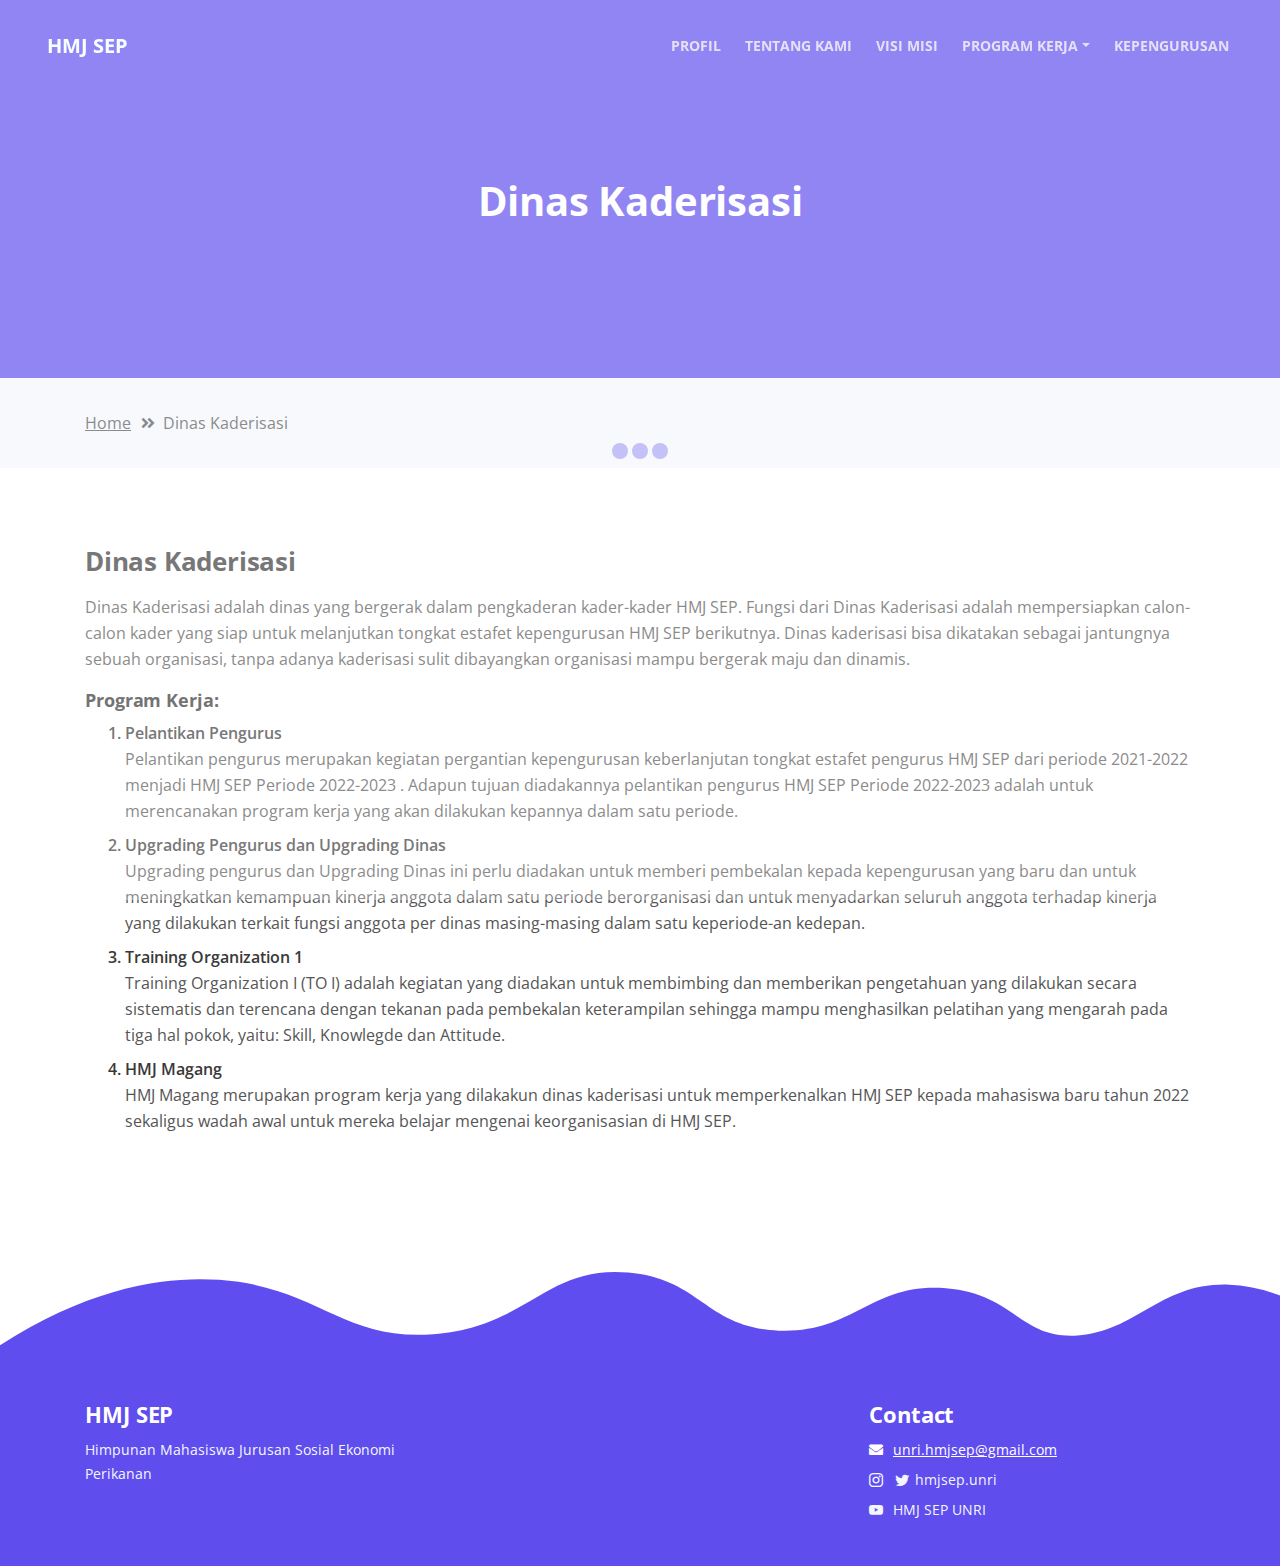
<file: templates/kaderisasi.html>
<!DOCTYPE html>
<html lang="en">

<head>
    <meta charset="utf-8">
    <meta name="viewport" content="width=device-width, initial-scale=1, shrink-to-fit=no">

    <!-- SEO Meta Tags -->


    <meta property="og:site_name" content="HMJ SEP" /> <!-- website name -->
    <meta property="og:title" content="Website HMJ SEP" /> <!-- title shown in the actual shared post -->
    <meta property="og:description" content="Webiste ini merupakan website dari Himpunan Mahasiswa Jurusan Sosial Ekonomi Perikanan" /> <!-- description shown in the actual shared post -->
    <meta property="og:image" content="{{ url_for('static', filename='logo.png') }}" /> <!-- image link, make sure it's jpg -->
    <meta property="og:type" content="article" />

    <!-- Website Title -->
    <title>HMJ SEP</title>
    <link rel="stylesheet" href="https://cdn.jsdelivr.net/npm/bootstrap-icons@1.10.5/font/bootstrap-icons.css">

    <!-- Styles -->
    <link href="https://fonts.googleapis.com/css?family=Open+Sans:400,400i,700&display=swap&subset=latin-ext"
        rel="stylesheet">
    <link href="../static/assets/css/bootstrap.css" rel="stylesheet">
    <link href="../static/assets/css/fontawesome-all.css" rel="stylesheet">
    <link href="../static/assets/css/swiper.css" rel="stylesheet">
    <link href="../static/assets/css/magnific-popup.css" rel="stylesheet">
    <link href="../static/assets/css/styles.css" rel="stylesheet">

    <!-- Favicon  -->
    <link rel="icon" href="../static/logo.png">
    <style>
        .test {
            box-shadow: 6px 10px 15px -3px rgba(0, 0, 0, 0.1), 0px 10px 15px -3px rgba(0, 0, 0, 0.1);
            width: 75%;

        }
        .bold {
            font-weight: 600;
            color: #393939;

        }
    </style>
</head>

<body data-spy="scroll" data-target=".fixed-top">

    <!-- Preloader -->
    <div class="spinner-wrapper">
        <div class="spinner">
            <div class="bounce1"></div>
            <div class="bounce2"></div>
            <div class="bounce3"></div>
        </div>
    </div>
    <!-- end of preloader -->


    <!-- Navigation -->
    <nav class="navbar navbar-expand-lg navbar-dark navbar-custom fixed-top">
        <div class="container">

            <!-- Text Logo - Use this if you don't have a graphic logo -->
            <!-- <a class="navbar-brand logo-text page-scroll" href="index.html">Tivo</a> -->

            <!-- Image Logo -->
            <a class="navbar-brand logo-image" style="color:azure">HMJ SEP</a>

            <!-- Mobile Menu Toggle Button -->
            <button class="navbar-toggler" type="button" data-toggle="collapse" data-target="#navbarsExampleDefault"
                aria-controls="navbarsExampleDefault" aria-expanded="false" aria-label="Toggle navigation">
                <span class="navbar-toggler-awesome fas fa-bars"></span>
                <span class="navbar-toggler-awesome fas fa-times"></span>
            </button>
            <!-- end of mobile menu toggle button -->

            <div class="collapse navbar-collapse" id="navbarsExampleDefault">
                <ul class="navbar-nav ml-auto">
                    <li class="nav-item">
                        <a class="nav-link page-scroll" href="/#header">PROFIL <span class="sr-only">(current)</span></a>
                    </li>

                    <li class="nav-item">
                        <a class="nav-link page-scroll" href="/#details">TENTANG KAMI</a>
                    </li>
                    <li class="nav-item">
                        <a class="nav-link page-scroll" href="/#features">VISI MISI</a>
                    </li>
                    <!-- Dropdown Menu -->
                    <li class="nav-item dropdown">
                        <a class="nav-link dropdown-toggle page-scroll" href="#video" id="navbarDropdown" role="button"
                            aria-haspopup="true" aria-expanded="false">PROGRAM KERJA</a>
                        <div class="dropdown-menu" aria-labelledby="navbarDropdown">
                            <a class="dropdown-item" href="/kestari"><span class="item-text">Dinas Kesekretariatan
                                    (KESTARI)</span></a>
                            <div class="dropdown-items-divide-hr"></div>
                            <a class="dropdown-item" href="/kominfo"><span class="item-text">Dinas Komunikasi dan Informasi (KOMINFO)</span></a>
                            <div class="dropdown-items-divide-hr"></div>
                            <a class="dropdown-item" href="/kaderisasi"><span class="item-text">Dinas Kaderisasi</span></a>
                            <div class="dropdown-items-divide-hr"></div>
                            <a class="dropdown-item" href="/senor"><span class="item-text">Dinas Seni dan Olahraga (SENOR)</span></a>
                            <div class="dropdown-items-divide-hr"></div>
                            <a class="dropdown-item" href="/latbang"><span class="item-text">Dinas Latihan dan Pengembangan (LATBANG)</span></a>
                            <div class="dropdown-items-divide-hr"></div>
                            <a class="dropdown-item" href="/advokasi"><span class="item-text">Dinas Advokasi Pergerakan Mahasiswa </span></a>
                            <div class="dropdown-items-divide-hr"></div>
                            <a class="dropdown-item" href="/sosmas"><span class="item-text">Dinas Sosial Masyarakat (SOSMAS)</span></a>
                            <div class="dropdown-items-divide-hr"></div>
                            <a class="dropdown-item" href="/danus"><span class="item-text">Dinas Dana dan Usaha (DANUS) </span></a>
                        </div>
                    </li>
                    <!-- end of dropdown menu -->

                    <li class="nav-item">
                        <a class="nav-link page-scroll" href="/kepengurusan">KEPENGURUSAN</a>
                    </li>



                </ul>
            </div>
        </div> <!-- end of container -->
    </nav> <!-- end of navbar -->
    <!-- end of navigation -->



<!-- Header -->
<header id="header" class="ex-header">
    <div class="container">
        <div class="row">
            <div class="col-md-12">
                <h1>Dinas Kaderisasi</h1>
            </div> <!-- end of col -->
        </div> <!-- end of row -->
    </div> <!-- end of container -->
</header> <!-- end of ex-header -->
<!-- end of header -->


<!-- Breadcrumbs -->
<div class="ex-basic-1">
    <div class="container">
        <div class="row">
            <div class="col-lg-12">
                <div class="breadcrumbs">
                    <a href="/">Home</a><i class="fa fa-angle-double-right"></i><span>Dinas Kaderisasi</span>
                </div> <!-- end of breadcrumbs -->
            </div> <!-- end of col -->
        </div> <!-- end of row -->
    </div> <!-- end of container -->
</div> <!-- end of ex-basic-1 -->
<!-- end of breadcrumbs -->


<!-- Terms Content -->
<div class="ex-basic-2">
    <div class="container">
        <div class="row">
            <div class="col-lg-12">
                <div class="text-container">
                    <h3 style="color: #393939;">Dinas Kaderisasi</h3>
                    <p>Dinas Kaderisasi adalah dinas yang bergerak dalam pengkaderan kader-kader HMJ SEP. Fungsi dari Dinas Kaderisasi adalah mempersiapkan calon-calon kader yang siap untuk melanjutkan tongkat estafet kepengurusan HMJ SEP berikutnya. Dinas kaderisasi bisa dikatakan sebagai jantungnya sebuah organisasi, tanpa adanya kaderisasi sulit dibayangkan organisasi mampu bergerak maju dan dinamis. 

                    </p>
                    <h5 style="font-weight: bold;">Program Kerja:</h5>
                    <ol>
                        <div class="mb-2">
                            <li class="bold">Pelantikan Pengurus </li>
                            <span>
                                Pelantikan pengurus merupakan kegiatan pergantian kepengurusan keberlanjutan tongkat estafet pengurus HMJ SEP dari periode 2021-2022 menjadi HMJ SEP Periode 2022-2023 . Adapun tujuan diadakannya pelantikan pengurus HMJ SEP Periode 2022-2023 adalah untuk merencanakan program kerja yang akan dilakukan kepannya dalam satu periode.
                            </span>
                        </div>
                        <div class="mb-2">
                            <li class="bold">Upgrading Pengurus dan Upgrading Dinas</li>
                            <span>
                                Upgrading pengurus dan Upgrading Dinas ini perlu diadakan untuk memberi pembekalan kepada kepengurusan yang baru dan untuk meningkatkan kemampuan kinerja anggota dalam satu periode berorganisasi dan untuk menyadarkan seluruh anggota terhadap kinerja yang dilakukan terkait fungsi anggota per dinas masing-masing dalam satu keperiode-an kedepan.
                            </span>
                        </div>
                        <div class="mb-2">
                            <li class="bold">Training Organization 1</li>
                            <span>
                                Training Organization I (TO I) adalah kegiatan yang diadakan untuk membimbing dan memberikan pengetahuan yang dilakukan secara sistematis dan terencana dengan tekanan pada pembekalan keterampilan sehingga mampu menghasilkan pelatihan yang mengarah pada tiga hal pokok, yaitu: Skill, Knowlegde dan Attitude.
                            </span>
                        </div>
                        <div class="mb-2">
                            <li class="bold">HMJ Magang </li>
                            <span>
                                HMJ Magang merupakan program kerja yang dilakakun dinas kaderisasi untuk memperkenalkan HMJ SEP kepada mahasiswa baru tahun 2022 sekaligus wadah awal untuk mereka belajar mengenai keorganisasian di HMJ SEP. 
                            </span>
                        </div>




                    </ol>
                </div> <!-- end of text-container -->



            </div>
        </div> <!-- end of row -->
    </div> <!-- end of container -->
</div> <!-- end of ex-basic -->
<!-- end of terms content -->





<!-- Footer -->
<svg class="footer-frame" data-name="Layer 2" xmlns="http://www.w3.org/2000/svg" preserveAspectRatio="none"
    viewBox="0 0 1920 79">
    <defs>
        <style>
            .cls-2 {
                fill: #5f4def;
            }
        </style>
    </defs>
    <title>footer-frame</title>
    <path class="cls-2"
        d="M0,72.427C143,12.138,255.5,4.577,328.644,7.943c147.721,6.8,183.881,60.242,320.83,53.737,143-6.793,167.826-68.128,293-60.9,109.095,6.3,115.68,54.364,225.251,57.319,113.58,3.064,138.8-47.711,251.189-41.8,104.012,5.474,109.713,50.4,197.369,46.572,89.549-3.91,124.375-52.563,227.622-50.155A338.646,338.646,0,0,1,1920,23.467V79.75H0V72.427Z"
        transform="translate(0 -0.188)" />
</svg>
<div class="footer">
    <div class="container">
        <div class="row">
            <div class="col-md-4">
                <div class="footer-col first">
                    <h4>HMJ SEP</h4>
                    <p class="p-small">Himpunan Mahasiswa Jurusan Sosial Ekonomi Perikanan</p>
                </div>
            </div> <!-- end of col -->
            <div class="col-md-4">
                <!-- <div class="footer-col middle">
                     <h4>Temui Kami di</h4>
                     <ul class="list-unstyled li-space-lg p-small">
                         <li class="media">
                             <i class="fas fa-square"></i>
                             <div class="media-body">Our business partners <a class="white" href="#your-link">startupguide.com</a></div>
                         </li>
                         <li class="media">
                             <i class="fas fa-square"></i>
                             <div class="media-body">Read our <a class="white" href="terms-conditions.html">Terms & Conditions</a>, <a class="white" href="privacy-policy.html">Privacy Policy</a></div>
                         </li>
                     </ul>
                 </div> -->
            </div> <!-- end of col -->
            <div class="col-md-4">
                <div class="footer-col last">
                    <h4>Contact</h4>
                    <ul class="list-unstyled li-space-lg p-small">
                        <li class="media">
                            <i class="fas fa-envelope"></i>
                            <div class="media-body"><a class="white"
                                    href="mailto:unri.hmjsep@gmail.com">unri.hmjsep@gmail.com</a> </div>
                        </li>
                        <li class="media">
                            <i class="bi bi-instagram"></i>
                            <div class="media-body"><i class="bi bi-twitter"
                                    style="margin-left: 2px; margin-right:2px;"> </i>hmjsep.unri</div>
                        </li>
                        <li class="media">
                            <i class="bi bi-youtube"></i>
                            <div class="media-body"><a class="white">HMJ SEP UNRI</a> </div>
                        </li>

                    </ul>
                </div>
            </div> <!-- end of col -->
        </div> <!-- end of row -->
    </div> <!-- end of container -->
</div> <!-- end of footer -->
<!-- end of footer -->





<!-- Scripts -->
<script src="../static/assets/js/jquery.min.js"></script> <!-- jQuery for Bootstrap's JavaScript plugins -->
<script src="../static/assets/js/popper.min.js"></script> <!-- Popper tooltip library for Bootstrap -->
<script src="../static/assets/js/bootstrap.min.js"></script> <!-- Bootstrap framework -->
<script src="../static/assets/js/jquery.easing.min.js"></script>
<!-- jQuery Easing for smooth scrolling between anchors -->
<script src="../static/assets/js/swiper.min.js"></script> <!-- Swiper for image and text sliders -->
<script src="../static/assets/js/jquery.magnific-popup.js"></script> <!-- Magnific Popup for lightboxes -->
<script src="../static/assets/js/validator.min.js"></script>
<!-- Validator.js - Bootstrap plugin that validates forms -->
<script src="../static/assets/js/scripts.js"></script> <!-- Custom scripts -->
</body>

</html>
</file>
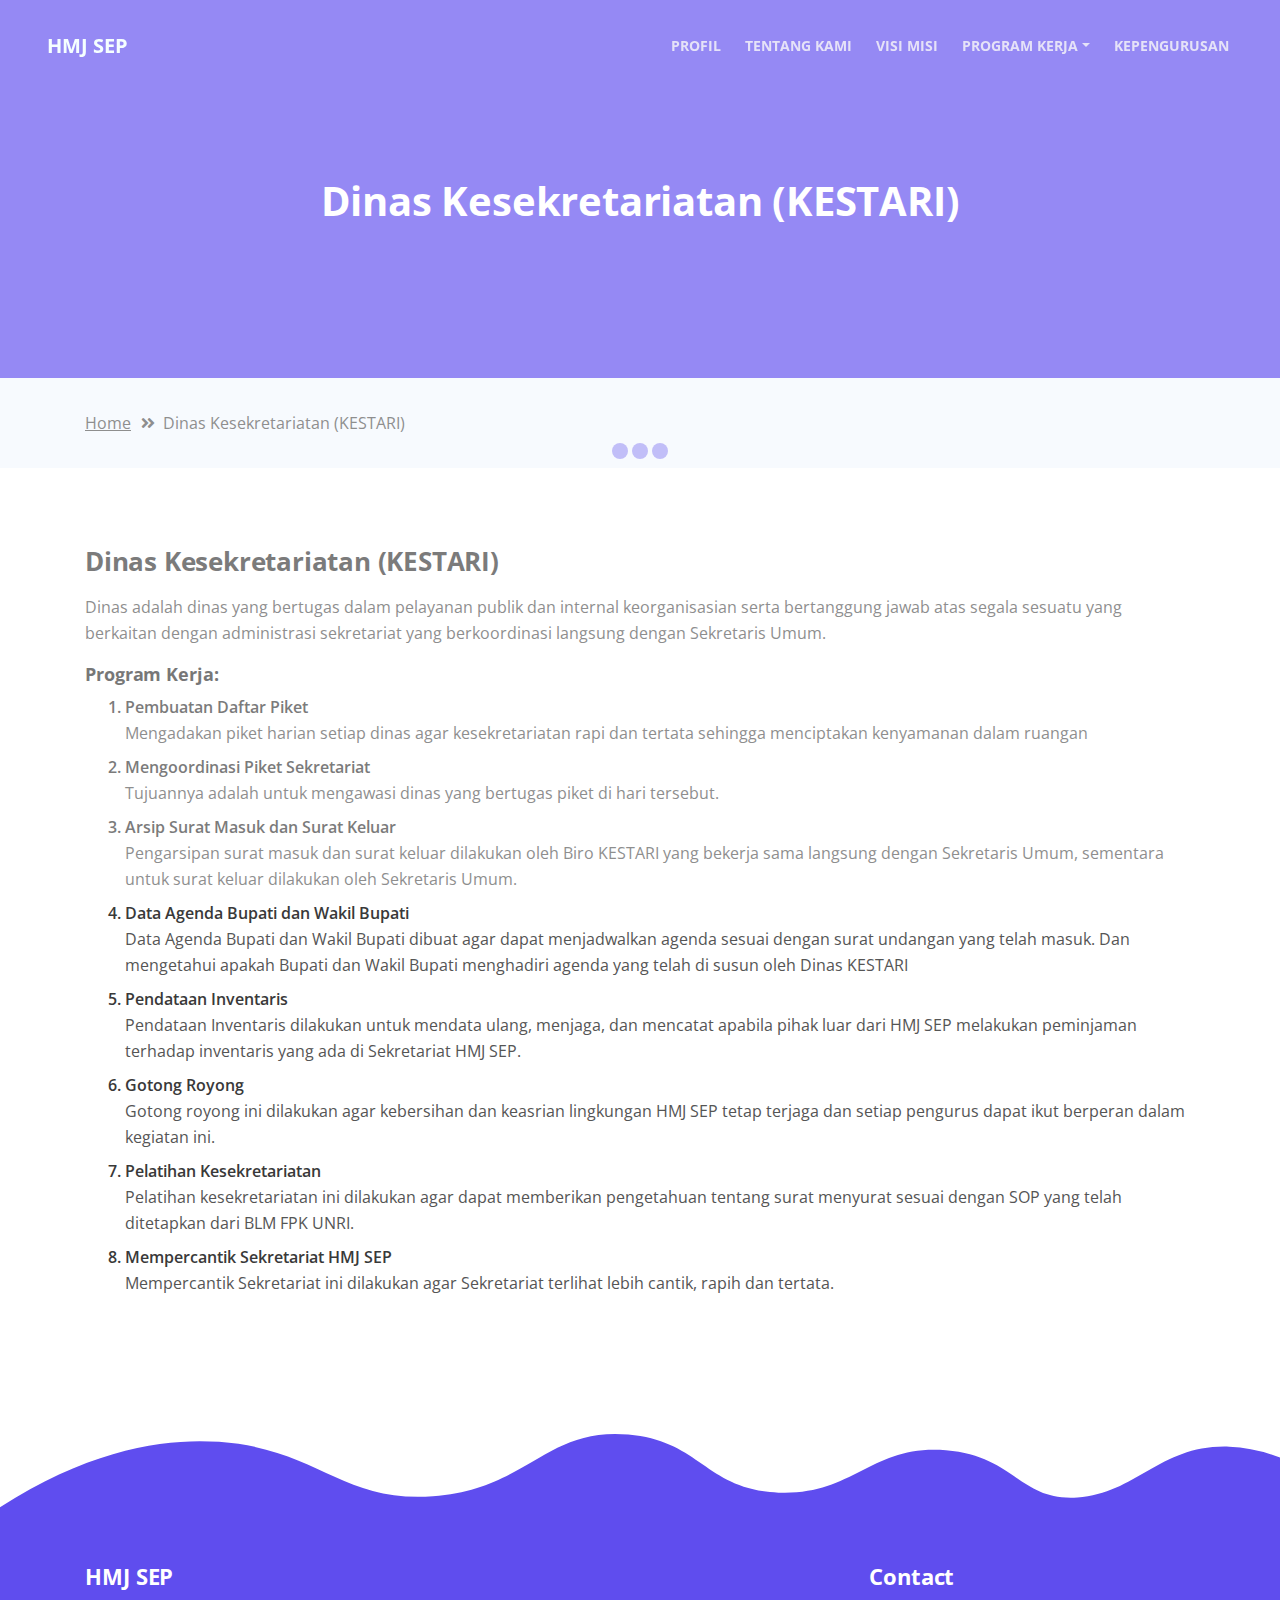
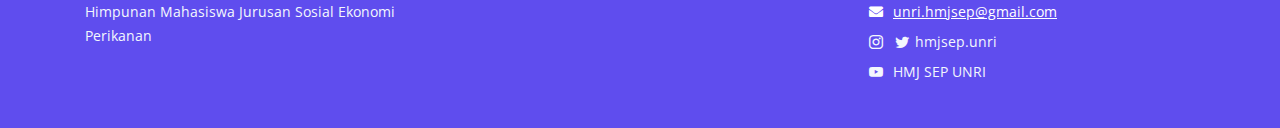
<file: templates/kestari.html>
<!DOCTYPE html>
<html lang="en">

<head>
    <meta charset="utf-8">
    <meta name="viewport" content="width=device-width, initial-scale=1, shrink-to-fit=no">

    <!-- SEO Meta Tags -->


    <meta property="og:site_name" content="HMJ SEP" /> <!-- website name -->
    <meta property="og:title" content="Website HMJ SEP" /> <!-- title shown in the actual shared post -->
    <meta property="og:description" content="Webiste ini merupakan website dari Himpunan Mahasiswa Jurusan Sosial Ekonomi Perikanan" /> <!-- description shown in the actual shared post -->
    <meta property="og:image" content="{{ url_for('static', filename='logo.png') }}" /> <!-- image link, make sure it's jpg -->
    <meta property="og:type" content="article" />

    <!-- Website Title -->
    <title>HMJ SEP</title>
    <link rel="stylesheet" href="https://cdn.jsdelivr.net/npm/bootstrap-icons@1.10.5/font/bootstrap-icons.css">

    <!-- Styles -->
    <link href="https://fonts.googleapis.com/css?family=Open+Sans:400,400i,700&display=swap&subset=latin-ext"
        rel="stylesheet">
    <link href="../static/assets/css/bootstrap.css" rel="stylesheet">
    <link href="../static/assets/css/fontawesome-all.css" rel="stylesheet">
    <link href="../static/assets/css/swiper.css" rel="stylesheet">
    <link href="../static/assets/css/magnific-popup.css" rel="stylesheet">
    <link href="../static/assets/css/styles.css" rel="stylesheet">

    <!-- Favicon  -->
    <link rel="icon" href="../static/logo.png">
    <style>
        .test {
            box-shadow: 6px 10px 15px -3px rgba(0, 0, 0, 0.1), 0px 10px 15px -3px rgba(0, 0, 0, 0.1);
            width: 75%;

        }
        .bold {
            font-weight: 600;
            color: #393939;

        }
    </style>
</head>

<body data-spy="scroll" data-target=".fixed-top">

    <!-- Preloader -->
    <div class="spinner-wrapper">
        <div class="spinner">
            <div class="bounce1"></div>
            <div class="bounce2"></div>
            <div class="bounce3"></div>
        </div>
    </div>
    <!-- end of preloader -->


    <!-- Navigation -->
    <nav class="navbar navbar-expand-lg navbar-dark navbar-custom fixed-top">
        <div class="container">

            <!-- Text Logo - Use this if you don't have a graphic logo -->
            <!-- <a class="navbar-brand logo-text page-scroll" href="index.html">Tivo</a> -->

            <!-- Image Logo -->
            <a class="navbar-brand logo-image" style="color:azure">HMJ SEP</a>

            <!-- Mobile Menu Toggle Button -->
            <button class="navbar-toggler" type="button" data-toggle="collapse" data-target="#navbarsExampleDefault"
                aria-controls="navbarsExampleDefault" aria-expanded="false" aria-label="Toggle navigation">
                <span class="navbar-toggler-awesome fas fa-bars"></span>
                <span class="navbar-toggler-awesome fas fa-times"></span>
            </button>
            <!-- end of mobile menu toggle button -->

            <div class="collapse navbar-collapse" id="navbarsExampleDefault">
                <ul class="navbar-nav ml-auto">
                    <li class="nav-item">
                        <a class="nav-link page-scroll" href="/#header">PROFIL <span class="sr-only">(current)</span></a>
                    </li>

                    <li class="nav-item">
                        <a class="nav-link page-scroll" href="/#details">TENTANG KAMI</a>
                    </li>
                    <li class="nav-item">
                        <a class="nav-link page-scroll" href="/#features">VISI MISI</a>
                    </li>
                    <!-- Dropdown Menu -->
                    <li class="nav-item dropdown">
                        <a class="nav-link dropdown-toggle page-scroll" href="#video" id="navbarDropdown" role="button"
                            aria-haspopup="true" aria-expanded="false">PROGRAM KERJA</a>
                        <div class="dropdown-menu" aria-labelledby="navbarDropdown">
                            <a class="dropdown-item" href="/kestari"><span class="item-text">Dinas Kesekretariatan
                                    (KESTARI)</span></a>
                            <div class="dropdown-items-divide-hr"></div>
                            <a class="dropdown-item" href="/kominfo"><span class="item-text">Dinas Komunikasi dan Informasi (KOMINFO)</span></a>
                            <div class="dropdown-items-divide-hr"></div>
                            <a class="dropdown-item" href="/kaderisasi"><span class="item-text">Dinas Kaderisasi</span></a>
                            <div class="dropdown-items-divide-hr"></div>
                            <a class="dropdown-item" href="/senor"><span class="item-text">Dinas Seni dan Olahraga (SENOR)</span></a>
                            <div class="dropdown-items-divide-hr"></div>
                            <a class="dropdown-item" href="/latbang"><span class="item-text">Dinas Latihan dan Pengembangan (LATBANG)</span></a>
                            <div class="dropdown-items-divide-hr"></div>
                            <a class="dropdown-item" href="/advokasi"><span class="item-text">Dinas Advokasi Pergerakan Mahasiswa </span></a>
                            <div class="dropdown-items-divide-hr"></div>
                            <a class="dropdown-item" href="/sosmas"><span class="item-text">Dinas Sosial Masyarakat (SOSMAS)</span></a>
                            <div class="dropdown-items-divide-hr"></div>
                            <a class="dropdown-item" href="/danus"><span class="item-text">Dinas Dana dan Usaha (DANUS) </span></a>
                        </div>
                    </li>
                    <!-- end of dropdown menu -->

                    <li class="nav-item">
                        <a class="nav-link page-scroll" href="/kepengurusan">KEPENGURUSAN</a>
                    </li>



                </ul>
            </div>
        </div> <!-- end of container -->
    </nav> <!-- end of navbar -->
    <!-- end of navigation -->



<!-- Header -->
<header id="header" class="ex-header">
    <div class="container">
        <div class="row">
            <div class="col-md-12">
                <h1>Dinas Kesekretariatan (KESTARI)</h1>
            </div> <!-- end of col -->
        </div> <!-- end of row -->
    </div> <!-- end of container -->
</header> <!-- end of ex-header -->
<!-- end of header -->


<!-- Breadcrumbs -->
<div class="ex-basic-1">
    <div class="container">
        <div class="row">
            <div class="col-lg-12">
                <div class="breadcrumbs">
                    <a href="/">Home</a><i class="fa fa-angle-double-right"></i><span>Dinas Kesekretariatan
                        (KESTARI)</span>
                </div> <!-- end of breadcrumbs -->
            </div> <!-- end of col -->
        </div> <!-- end of row -->
    </div> <!-- end of container -->
</div> <!-- end of ex-basic-1 -->
<!-- end of breadcrumbs -->


<!-- Terms Content -->
<div class="ex-basic-2">
    <div class="container">
        <div class="row">
            <div class="col-lg-12">
                <div class="text-container">
                    <h3 style="color: #393939;">Dinas Kesekretariatan (KESTARI)</h3>
                    <p>Dinas adalah dinas yang bertugas dalam pelayanan publik dan internal keorganisasian serta
                        bertanggung jawab atas segala sesuatu yang berkaitan dengan administrasi sekretariat yang
                        berkoordinasi langsung dengan Sekretaris Umum.
                    </p>
                    <h5 style="font-weight: bold;">Program Kerja:</h5>
                    <ol>
                        <div class="mb-2">
                            <li class="bold">Pembuatan Daftar Piket</li>
                            <span>
                                Mengadakan piket harian setiap dinas agar kesekretariatan rapi dan tertata sehingga
                                menciptakan kenyamanan dalam ruangan
                            </span>
                        </div>
                        <div class="mb-2">
                            <li class="bold">Mengoordinasi Piket Sekretariat</li>
                            <span>
                                Tujuannya adalah untuk mengawasi dinas yang bertugas piket di hari tersebut.
                            </span>
                        </div>
                        <div class="mb-2">
                            <li class="bold">Arsip Surat Masuk dan Surat Keluar</li>
                            <span>
                                Pengarsipan surat masuk dan surat keluar dilakukan oleh Biro KESTARI yang bekerja sama
                                langsung dengan Sekretaris Umum, sementara untuk surat keluar dilakukan oleh Sekretaris
                                Umum.
                            </span>
                        </div>
                        <div class="mb-2">
                            <li class="bold">Data Agenda Bupati dan Wakil Bupati</li>
                            <span>
                                Data Agenda Bupati dan Wakil Bupati dibuat agar dapat menjadwalkan agenda sesuai dengan
                                surat undangan yang telah masuk. Dan mengetahui apakah Bupati dan Wakil Bupati
                                menghadiri agenda yang telah di susun oleh Dinas KESTARI
                            </span>
                        </div>
                        <div class="mb-2">
                            <li class="bold">Pendataan Inventaris</li>
                            <span>
                                Pendataan Inventaris dilakukan untuk mendata ulang, menjaga, dan mencatat apabila pihak
                                luar dari HMJ SEP melakukan peminjaman terhadap inventaris yang ada di Sekretariat HMJ
                                SEP.
                            </span>
                        </div>
                        <div class="mb-2">
                            <li class="bold">Gotong Royong</li>
                            <span>
                                Gotong royong ini dilakukan agar kebersihan dan keasrian lingkungan HMJ SEP tetap
                                terjaga dan setiap pengurus dapat ikut berperan dalam kegiatan ini.
                            </span>
                        </div>
                        <div class="mb-2">
                            <li class="bold">Pelatihan Kesekretariatan</li>
                            <span>
                                Pelatihan kesekretariatan ini dilakukan agar dapat memberikan pengetahuan tentang surat
                                menyurat sesuai dengan SOP yang telah ditetapkan dari BLM FPK UNRI.
                            </span>
                        </div>
                        <div class="mb-2">
                            <li class="bold">Mempercantik Sekretariat HMJ SEP</li>
                            <span>
                                Mempercantik Sekretariat ini dilakukan agar Sekretariat terlihat lebih cantik, rapih dan
                                tertata.
                            </span>
                        </div>



                    </ol>
                </div> <!-- end of text-container -->



            </div>
        </div> <!-- end of row -->
    </div> <!-- end of container -->
</div> <!-- end of ex-basic -->
<!-- end of terms content -->





<!-- Footer -->
<svg class="footer-frame" data-name="Layer 2" xmlns="http://www.w3.org/2000/svg" preserveAspectRatio="none"
    viewBox="0 0 1920 79">
    <defs>
        <style>
            .cls-2 {
                fill: #5f4def;
            }
        </style>
    </defs>
    <title>footer-frame</title>
    <path class="cls-2"
        d="M0,72.427C143,12.138,255.5,4.577,328.644,7.943c147.721,6.8,183.881,60.242,320.83,53.737,143-6.793,167.826-68.128,293-60.9,109.095,6.3,115.68,54.364,225.251,57.319,113.58,3.064,138.8-47.711,251.189-41.8,104.012,5.474,109.713,50.4,197.369,46.572,89.549-3.91,124.375-52.563,227.622-50.155A338.646,338.646,0,0,1,1920,23.467V79.75H0V72.427Z"
        transform="translate(0 -0.188)" />
</svg>
<div class="footer">
    <div class="container">
        <div class="row">
            <div class="col-md-4">
                <div class="footer-col first">
                    <h4>HMJ SEP</h4>
                    <p class="p-small">Himpunan Mahasiswa Jurusan Sosial Ekonomi Perikanan</p>
                </div>
            </div> <!-- end of col -->
            <div class="col-md-4">
                <!-- <div class="footer-col middle">
                     <h4>Temui Kami di</h4>
                     <ul class="list-unstyled li-space-lg p-small">
                         <li class="media">
                             <i class="fas fa-square"></i>
                             <div class="media-body">Our business partners <a class="white" href="#your-link">startupguide.com</a></div>
                         </li>
                         <li class="media">
                             <i class="fas fa-square"></i>
                             <div class="media-body">Read our <a class="white" href="terms-conditions.html">Terms & Conditions</a>, <a class="white" href="privacy-policy.html">Privacy Policy</a></div>
                         </li>
                     </ul>
                 </div> -->
            </div> <!-- end of col -->
            <div class="col-md-4">
                <div class="footer-col last">
                    <h4>Contact</h4>
                    <ul class="list-unstyled li-space-lg p-small">
                        <li class="media">
                            <i class="fas fa-envelope"></i>
                            <div class="media-body"><a class="white"
                                    href="mailto:unri.hmjsep@gmail.com">unri.hmjsep@gmail.com</a> </div>
                        </li>
                        <li class="media">
                            <i class="bi bi-instagram"></i>
                            <div class="media-body"><i class="bi bi-twitter"
                                    style="margin-left: 2px; margin-right:2px;"> </i>hmjsep.unri</div>
                        </li>
                        <li class="media">
                            <i class="bi bi-youtube"></i>
                            <div class="media-body"><a class="white">HMJ SEP UNRI</a> </div>
                        </li>

                    </ul>
                </div>
            </div> <!-- end of col -->
        </div> <!-- end of row -->
    </div> <!-- end of container -->
</div> <!-- end of footer -->
<!-- end of footer -->





<!-- Scripts -->
<script src="../static/assets/js/jquery.min.js"></script> <!-- jQuery for Bootstrap's JavaScript plugins -->
<script src="../static/assets/js/popper.min.js"></script> <!-- Popper tooltip library for Bootstrap -->
<script src="../static/assets/js/bootstrap.min.js"></script> <!-- Bootstrap framework -->
<script src="../static/assets/js/jquery.easing.min.js"></script>
<!-- jQuery Easing for smooth scrolling between anchors -->
<script src="../static/assets/js/swiper.min.js"></script> <!-- Swiper for image and text sliders -->
<script src="../static/assets/js/jquery.magnific-popup.js"></script> <!-- Magnific Popup for lightboxes -->
<script src="../static/assets/js/validator.min.js"></script>
<!-- Validator.js - Bootstrap plugin that validates forms -->
<script src="../static/assets/js/scripts.js"></script> <!-- Custom scripts -->
</body>

</html>
</file>
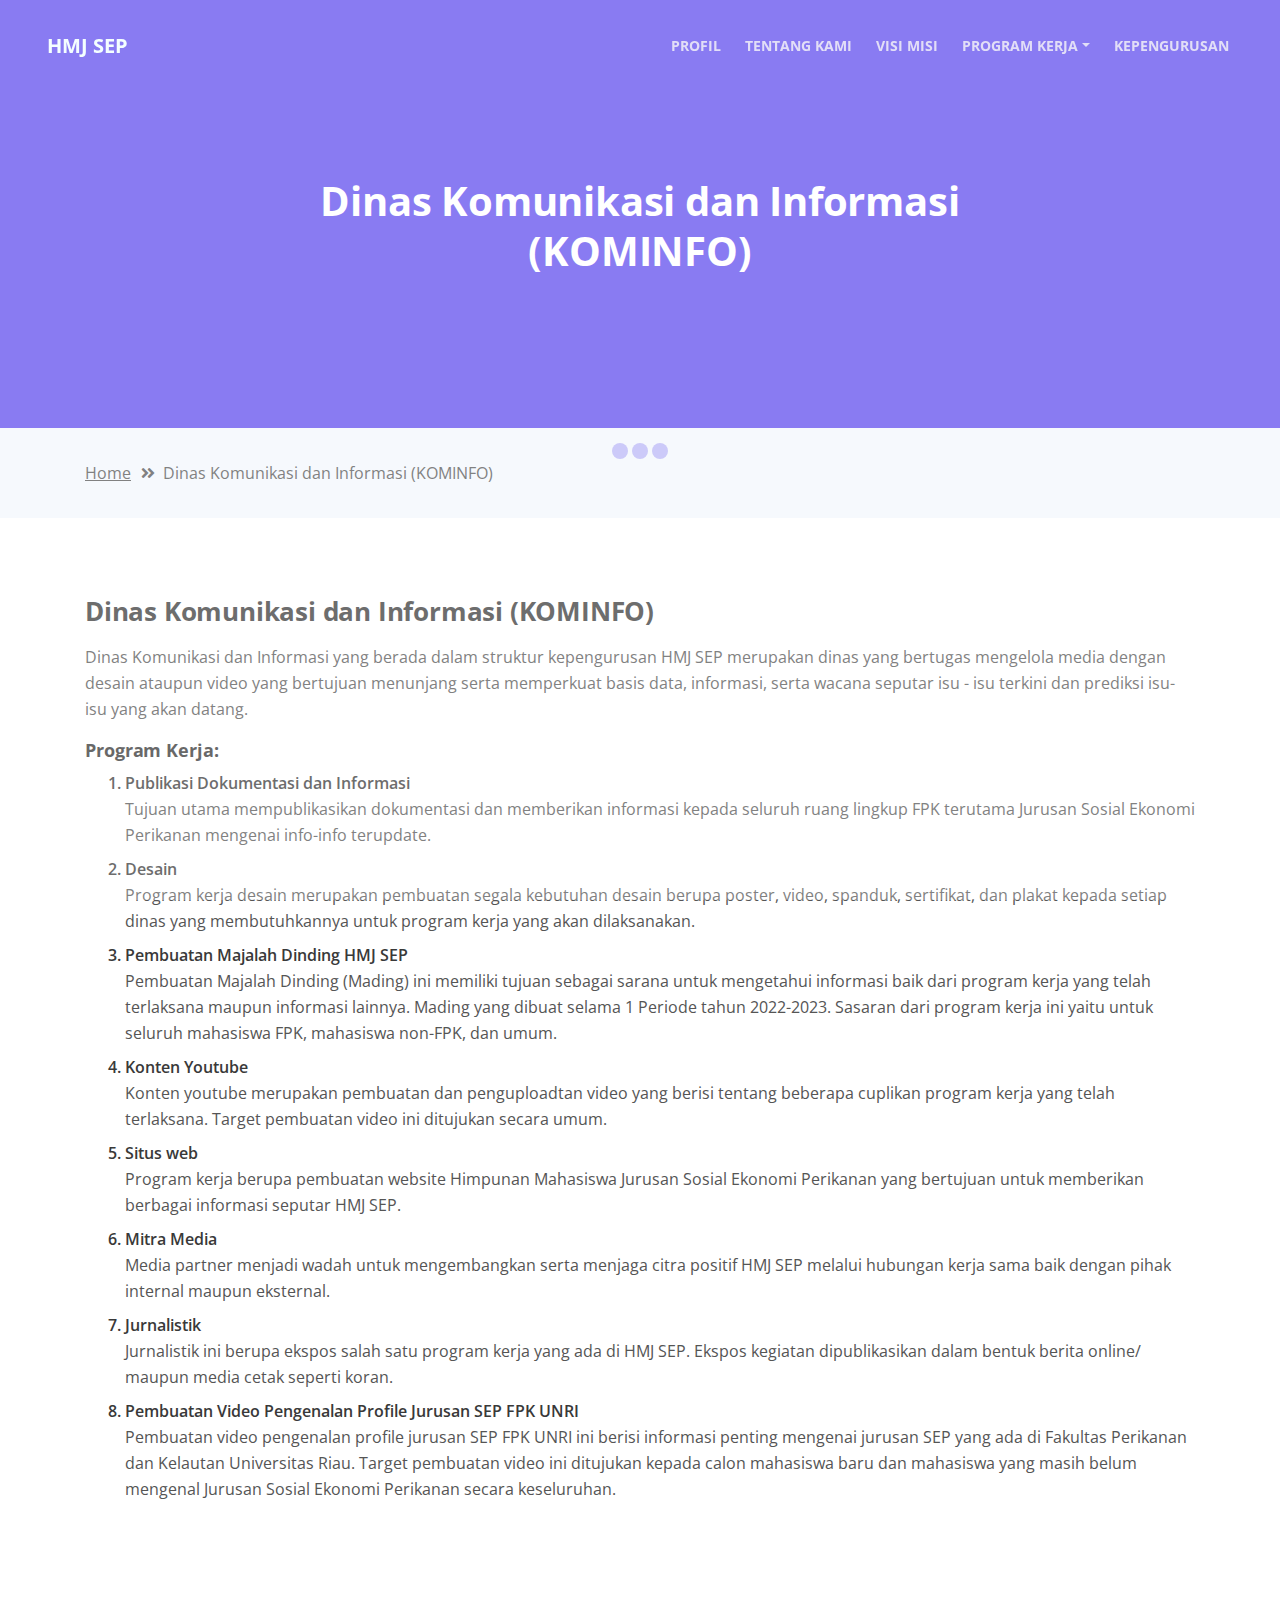
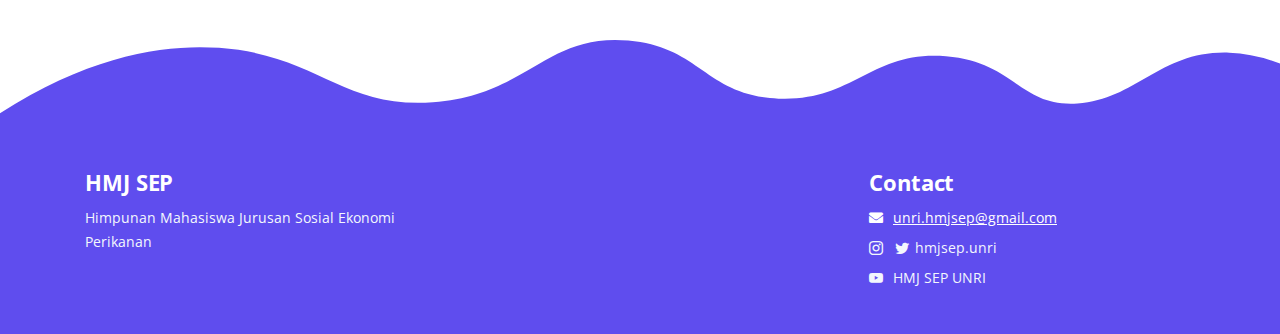
<file: templates/kominfo.html>
<!DOCTYPE html>
<html lang="en">

<head>
    <meta charset="utf-8">
    <meta name="viewport" content="width=device-width, initial-scale=1, shrink-to-fit=no">

    <!-- SEO Meta Tags -->


    <meta property="og:site_name" content="HMJ SEP" /> <!-- website name -->
    <meta property="og:title" content="Website HMJ SEP" /> <!-- title shown in the actual shared post -->
    <meta property="og:description" content="Webiste ini merupakan website dari Himpunan Mahasiswa Jurusan Sosial Ekonomi Perikanan" /> <!-- description shown in the actual shared post -->
    <meta property="og:image" content="{{ url_for('static', filename='logo.png') }}" /> <!-- image link, make sure it's jpg -->
    <meta property="og:type" content="article" />

    <!-- Website Title -->
    <title>HMJ SEP</title>
    <link rel="stylesheet" href="https://cdn.jsdelivr.net/npm/bootstrap-icons@1.10.5/font/bootstrap-icons.css">

    <!-- Styles -->
    <link href="https://fonts.googleapis.com/css?family=Open+Sans:400,400i,700&display=swap&subset=latin-ext"
        rel="stylesheet">
    <link href="../static/assets/css/bootstrap.css" rel="stylesheet">
    <link href="../static/assets/css/fontawesome-all.css" rel="stylesheet">
    <link href="../static/assets/css/swiper.css" rel="stylesheet">
    <link href="../static/assets/css/magnific-popup.css" rel="stylesheet">
    <link href="../static/assets/css/styles.css" rel="stylesheet">

    <!-- Favicon  -->
    <link rel="icon" href="../static/logo.png">
    <style>
        .test {
            box-shadow: 6px 10px 15px -3px rgba(0, 0, 0, 0.1), 0px 10px 15px -3px rgba(0, 0, 0, 0.1);
            width: 75%;

        }
        .bold {
            font-weight: 600;
            color: #393939;

        }
    </style>
</head>

<body data-spy="scroll" data-target=".fixed-top">

    <!-- Preloader -->
    <div class="spinner-wrapper">
        <div class="spinner">
            <div class="bounce1"></div>
            <div class="bounce2"></div>
            <div class="bounce3"></div>
        </div>
    </div>
    <!-- end of preloader -->


    <!-- Navigation -->
    <nav class="navbar navbar-expand-lg navbar-dark navbar-custom fixed-top">
        <div class="container">

            <!-- Text Logo - Use this if you don't have a graphic logo -->
            <!-- <a class="navbar-brand logo-text page-scroll" href="index.html">Tivo</a> -->

            <!-- Image Logo -->
            <a class="navbar-brand logo-image" style="color:azure">HMJ SEP</a>

            <!-- Mobile Menu Toggle Button -->
            <button class="navbar-toggler" type="button" data-toggle="collapse" data-target="#navbarsExampleDefault"
                aria-controls="navbarsExampleDefault" aria-expanded="false" aria-label="Toggle navigation">
                <span class="navbar-toggler-awesome fas fa-bars"></span>
                <span class="navbar-toggler-awesome fas fa-times"></span>
            </button>
            <!-- end of mobile menu toggle button -->

            <div class="collapse navbar-collapse" id="navbarsExampleDefault">
                <ul class="navbar-nav ml-auto">
                    <li class="nav-item">
                        <a class="nav-link page-scroll" href="/#header">PROFIL <span class="sr-only">(current)</span></a>
                    </li>

                    <li class="nav-item">
                        <a class="nav-link page-scroll" href="/#details">TENTANG KAMI</a>
                    </li>
                    <li class="nav-item">
                        <a class="nav-link page-scroll" href="/#features">VISI MISI</a>
                    </li>
                    <!-- Dropdown Menu -->
                    <li class="nav-item dropdown">
                        <a class="nav-link dropdown-toggle page-scroll" href="#video" id="navbarDropdown" role="button"
                            aria-haspopup="true" aria-expanded="false">PROGRAM KERJA</a>
                        <div class="dropdown-menu" aria-labelledby="navbarDropdown">
                            <a class="dropdown-item" href="/kestari"><span class="item-text">Dinas Kesekretariatan
                                    (KESTARI)</span></a>
                            <div class="dropdown-items-divide-hr"></div>
                            <a class="dropdown-item" href="/kominfo"><span class="item-text">Dinas Komunikasi dan Informasi (KOMINFO)</span></a>
                            <div class="dropdown-items-divide-hr"></div>
                            <a class="dropdown-item" href="/kaderisasi"><span class="item-text">Dinas Kaderisasi</span></a>
                            <div class="dropdown-items-divide-hr"></div>
                            <a class="dropdown-item" href="/senor"><span class="item-text">Dinas Seni dan Olahraga (SENOR)</span></a>
                            <div class="dropdown-items-divide-hr"></div>
                            <a class="dropdown-item" href="/latbang"><span class="item-text">Dinas Latihan dan Pengembangan (LATBANG)</span></a>
                            <div class="dropdown-items-divide-hr"></div>
                            <a class="dropdown-item" href="/advokasi"><span class="item-text">Dinas Advokasi Pergerakan Mahasiswa </span></a>
                            <div class="dropdown-items-divide-hr"></div>
                            <a class="dropdown-item" href="/sosmas"><span class="item-text">Dinas Sosial Masyarakat (SOSMAS)</span></a>
                            <div class="dropdown-items-divide-hr"></div>
                            <a class="dropdown-item" href="/danus"><span class="item-text">Dinas Dana dan Usaha (DANUS) </span></a>
                        </div>
                    </li>
                    <!-- end of dropdown menu -->

                    <li class="nav-item">
                        <a class="nav-link page-scroll" href="/kepengurusan">KEPENGURUSAN</a>
                    </li>



                </ul>
            </div>
        </div> <!-- end of container -->
    </nav> <!-- end of navbar -->
    <!-- end of navigation -->



<!-- Header -->
<header id="header" class="ex-header">
    <div class="container">
        <div class="row">
            <div class="col-md-12">
                <h1>Dinas Komunikasi dan Informasi (KOMINFO)</h1>
            </div> <!-- end of col -->
        </div> <!-- end of row -->
    </div> <!-- end of container -->
</header> <!-- end of ex-header -->
<!-- end of header -->


<!-- Breadcrumbs -->
<div class="ex-basic-1">
    <div class="container">
        <div class="row">
            <div class="col-lg-12">
                <div class="breadcrumbs">
                    <a href="/">Home</a><i class="fa fa-angle-double-right"></i><span>Dinas Komunikasi dan Informasi (KOMINFO)</span>
                </div> <!-- end of breadcrumbs -->
            </div> <!-- end of col -->
        </div> <!-- end of row -->
    </div> <!-- end of container -->
</div> <!-- end of ex-basic-1 -->
<!-- end of breadcrumbs -->


<!-- Terms Content -->
<div class="ex-basic-2">
    <div class="container">
        <div class="row">
            <div class="col-lg-12">
                <div class="text-container">
                    <h3 style="color: #393939;">Dinas Komunikasi dan Informasi (KOMINFO)</h3>
                    <p>Dinas Komunikasi dan Informasi yang berada dalam struktur kepengurusan HMJ SEP merupakan dinas yang bertugas mengelola media dengan desain ataupun video yang bertujuan menunjang serta memperkuat basis data, informasi, serta wacana seputar isu - isu terkini dan prediksi isu-isu yang akan datang. 
                    </p>
                    <h5 style="font-weight: bold;">Program Kerja:</h5>
                    <ol>
                        <div class="mb-2">
                            <li class="bold">Publikasi Dokumentasi dan Informasi</li>
                            <span>
                                Tujuan utama mempublikasikan dokumentasi dan memberikan informasi kepada seluruh ruang lingkup FPK terutama Jurusan Sosial Ekonomi Perikanan mengenai info-info terupdate.
                            </span>
                        </div>
                        <div class="mb-2">
                            <li class="bold">Desain</li>
                            <span>
                                Program kerja desain merupakan pembuatan segala kebutuhan desain berupa poster, video, spanduk, sertifikat, dan plakat kepada setiap dinas yang membutuhkannya untuk program kerja yang akan dilaksanakan.
                            </span>
                        </div>
                        <div class="mb-2">
                            <li class="bold">Pembuatan Majalah Dinding HMJ SEP</li>
                            <span>
                                Pembuatan Majalah Dinding (Mading) ini memiliki tujuan sebagai sarana untuk mengetahui informasi baik dari program kerja yang telah terlaksana maupun informasi lainnya. Mading yang dibuat selama 1 Periode tahun 2022-2023. Sasaran dari program kerja ini yaitu untuk seluruh mahasiswa FPK, mahasiswa non-FPK, dan umum.
                            </span>
                        </div>
                        <div class="mb-2">
                            <li class="bold">Konten Youtube</li>
                            <span>
                                Konten youtube merupakan pembuatan dan penguploadtan video yang berisi tentang beberapa cuplikan program kerja yang telah terlaksana. Target pembuatan video ini ditujukan secara umum.
                            </span>
                        </div>
                        <div class="mb-2">
                            <li class="bold">Situs web</li>
                            <span>
                                Program kerja berupa pembuatan website Himpunan Mahasiswa Jurusan Sosial Ekonomi Perikanan yang bertujuan untuk memberikan berbagai informasi seputar HMJ SEP. 
                            </span>
                        </div>
                        <div class="mb-2">
                            <li class="bold">Mitra Media</li>
                            <span>
                                Media partner menjadi wadah untuk mengembangkan serta menjaga citra positif HMJ SEP melalui hubungan kerja sama baik dengan pihak internal maupun eksternal.
                            </span>
                        </div>
                        <div class="mb-2">
                            <li class="bold">Jurnalistik</li>
                            <span>
                                Jurnalistik ini berupa ekspos salah satu program kerja yang ada di HMJ SEP. Ekspos kegiatan dipublikasikan dalam bentuk berita online/ maupun media cetak seperti koran.
                            </span>
                        </div>
                        <div class="mb-2">
                            <li class="bold">Pembuatan Video Pengenalan Profile Jurusan SEP FPK UNRI</li>
                            <span>
                                Pembuatan video pengenalan profile jurusan SEP FPK UNRI ini berisi informasi penting mengenai jurusan SEP yang ada di Fakultas Perikanan dan Kelautan Universitas Riau. Target pembuatan video ini ditujukan kepada calon mahasiswa baru dan mahasiswa yang masih belum mengenal Jurusan Sosial Ekonomi Perikanan secara keseluruhan.
                            </span>
                        </div>



                    </ol>
                </div> <!-- end of text-container -->



            </div>
        </div> <!-- end of row -->
    </div> <!-- end of container -->
</div> <!-- end of ex-basic -->
<!-- end of terms content -->





<!-- Footer -->
<svg class="footer-frame" data-name="Layer 2" xmlns="http://www.w3.org/2000/svg" preserveAspectRatio="none"
    viewBox="0 0 1920 79">
    <defs>
        <style>
            .cls-2 {
                fill: #5f4def;
            }
        </style>
    </defs>
    <title>footer-frame</title>
    <path class="cls-2"
        d="M0,72.427C143,12.138,255.5,4.577,328.644,7.943c147.721,6.8,183.881,60.242,320.83,53.737,143-6.793,167.826-68.128,293-60.9,109.095,6.3,115.68,54.364,225.251,57.319,113.58,3.064,138.8-47.711,251.189-41.8,104.012,5.474,109.713,50.4,197.369,46.572,89.549-3.91,124.375-52.563,227.622-50.155A338.646,338.646,0,0,1,1920,23.467V79.75H0V72.427Z"
        transform="translate(0 -0.188)" />
</svg>
<div class="footer">
    <div class="container">
        <div class="row">
            <div class="col-md-4">
                <div class="footer-col first">
                    <h4>HMJ SEP</h4>
                    <p class="p-small">Himpunan Mahasiswa Jurusan Sosial Ekonomi Perikanan</p>
                </div>
            </div> <!-- end of col -->
            <div class="col-md-4">
                <!-- <div class="footer-col middle">
                     <h4>Temui Kami di</h4>
                     <ul class="list-unstyled li-space-lg p-small">
                         <li class="media">
                             <i class="fas fa-square"></i>
                             <div class="media-body">Our business partners <a class="white" href="#your-link">startupguide.com</a></div>
                         </li>
                         <li class="media">
                             <i class="fas fa-square"></i>
                             <div class="media-body">Read our <a class="white" href="terms-conditions.html">Terms & Conditions</a>, <a class="white" href="privacy-policy.html">Privacy Policy</a></div>
                         </li>
                     </ul>
                 </div> -->
            </div> <!-- end of col -->
            <div class="col-md-4">
                <div class="footer-col last">
                    <h4>Contact</h4>
                    <ul class="list-unstyled li-space-lg p-small">
                        <li class="media">
                            <i class="fas fa-envelope"></i>
                            <div class="media-body"><a class="white"
                                    href="mailto:unri.hmjsep@gmail.com">unri.hmjsep@gmail.com</a> </div>
                        </li>
                        <li class="media">
                            <i class="bi bi-instagram"></i>
                            <div class="media-body"><i class="bi bi-twitter"
                                    style="margin-left: 2px; margin-right:2px;"> </i>hmjsep.unri</div>
                        </li>
                        <li class="media">
                            <i class="bi bi-youtube"></i>
                            <div class="media-body"><a class="white">HMJ SEP UNRI</a> </div>
                        </li>

                    </ul>
                </div>
            </div> <!-- end of col -->
        </div> <!-- end of row -->
    </div> <!-- end of container -->
</div> <!-- end of footer -->
<!-- end of footer -->





<!-- Scripts -->
<script src="../static/assets/js/jquery.min.js"></script> <!-- jQuery for Bootstrap's JavaScript plugins -->
<script src="../static/assets/js/popper.min.js"></script> <!-- Popper tooltip library for Bootstrap -->
<script src="../static/assets/js/bootstrap.min.js"></script> <!-- Bootstrap framework -->
<script src="../static/assets/js/jquery.easing.min.js"></script>
<!-- jQuery Easing for smooth scrolling between anchors -->
<script src="../static/assets/js/swiper.min.js"></script> <!-- Swiper for image and text sliders -->
<script src="../static/assets/js/jquery.magnific-popup.js"></script> <!-- Magnific Popup for lightboxes -->
<script src="../static/assets/js/validator.min.js"></script>
<!-- Validator.js - Bootstrap plugin that validates forms -->
<script src="../static/assets/js/scripts.js"></script> <!-- Custom scripts -->
</body>

</html>
</file>
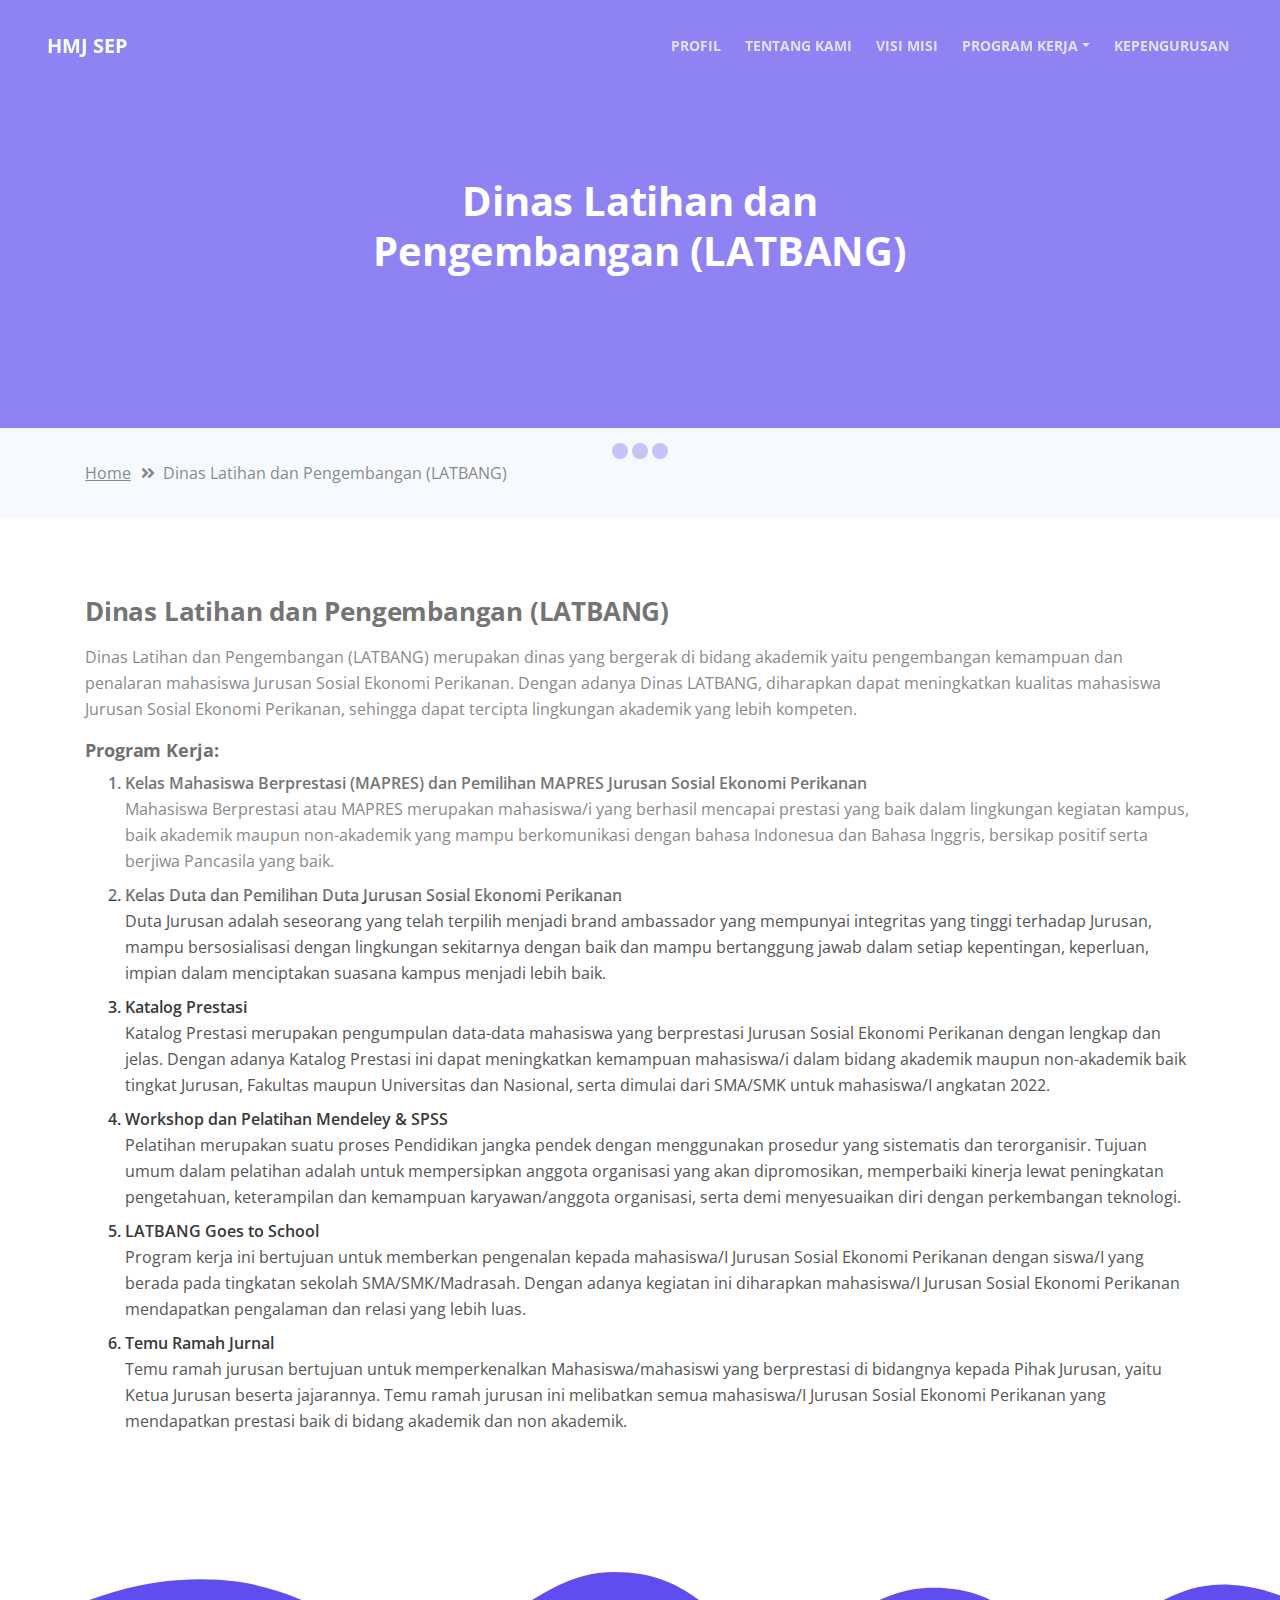
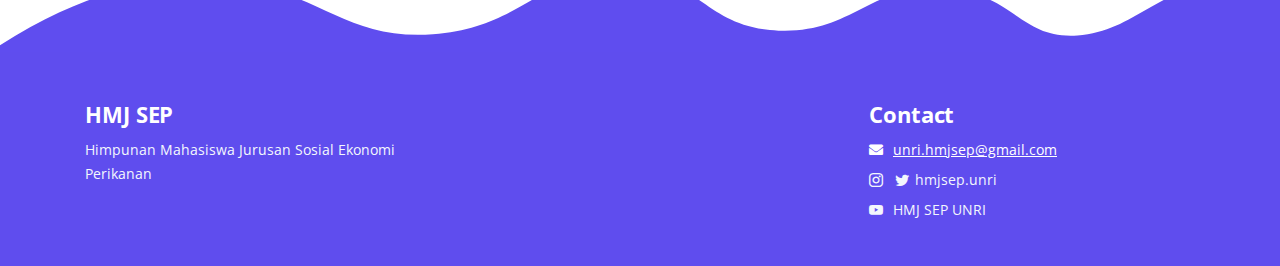
<file: templates/latbang.html>
<!DOCTYPE html>
<html lang="en">

<head>
    <meta charset="utf-8">
    <meta name="viewport" content="width=device-width, initial-scale=1, shrink-to-fit=no">

    <!-- SEO Meta Tags -->


    <meta property="og:site_name" content="HMJ SEP" /> <!-- website name -->
    <meta property="og:title" content="Website HMJ SEP" /> <!-- title shown in the actual shared post -->
    <meta property="og:description" content="Webiste ini merupakan website dari Himpunan Mahasiswa Jurusan Sosial Ekonomi Perikanan" /> <!-- description shown in the actual shared post -->
    <meta property="og:image" content="{{ url_for('static', filename='logo.png') }}" /> <!-- image link, make sure it's jpg -->
    <meta property="og:type" content="article" />

    <!-- Website Title -->
    <title>HMJ SEP</title>
    <link rel="stylesheet" href="https://cdn.jsdelivr.net/npm/bootstrap-icons@1.10.5/font/bootstrap-icons.css">

    <!-- Styles -->
    <link href="https://fonts.googleapis.com/css?family=Open+Sans:400,400i,700&display=swap&subset=latin-ext"
        rel="stylesheet">
    <link href="../static/assets/css/bootstrap.css" rel="stylesheet">
    <link href="../static/assets/css/fontawesome-all.css" rel="stylesheet">
    <link href="../static/assets/css/swiper.css" rel="stylesheet">
    <link href="../static/assets/css/magnific-popup.css" rel="stylesheet">
    <link href="../static/assets/css/styles.css" rel="stylesheet">

    <!-- Favicon  -->
    <link rel="icon" href="../static/logo.png">
    <style>
        .test {
            box-shadow: 6px 10px 15px -3px rgba(0, 0, 0, 0.1), 0px 10px 15px -3px rgba(0, 0, 0, 0.1);
            width: 75%;

        }
        .bold {
            font-weight: 600;
            color: #393939;

        }
    </style>
</head>

<body data-spy="scroll" data-target=".fixed-top">

    <!-- Preloader -->
    <div class="spinner-wrapper">
        <div class="spinner">
            <div class="bounce1"></div>
            <div class="bounce2"></div>
            <div class="bounce3"></div>
        </div>
    </div>
    <!-- end of preloader -->


    <!-- Navigation -->
    <nav class="navbar navbar-expand-lg navbar-dark navbar-custom fixed-top">
        <div class="container">

            <!-- Text Logo - Use this if you don't have a graphic logo -->
            <!-- <a class="navbar-brand logo-text page-scroll" href="index.html">Tivo</a> -->

            <!-- Image Logo -->
            <a class="navbar-brand logo-image" style="color:azure">HMJ SEP</a>

            <!-- Mobile Menu Toggle Button -->
            <button class="navbar-toggler" type="button" data-toggle="collapse" data-target="#navbarsExampleDefault"
                aria-controls="navbarsExampleDefault" aria-expanded="false" aria-label="Toggle navigation">
                <span class="navbar-toggler-awesome fas fa-bars"></span>
                <span class="navbar-toggler-awesome fas fa-times"></span>
            </button>
            <!-- end of mobile menu toggle button -->

            <div class="collapse navbar-collapse" id="navbarsExampleDefault">
                <ul class="navbar-nav ml-auto">
                    <li class="nav-item">
                        <a class="nav-link page-scroll" href="/#header">PROFIL <span class="sr-only">(current)</span></a>
                    </li>

                    <li class="nav-item">
                        <a class="nav-link page-scroll" href="/#details">TENTANG KAMI</a>
                    </li>
                    <li class="nav-item">
                        <a class="nav-link page-scroll" href="/#features">VISI MISI</a>
                    </li>
                    <!-- Dropdown Menu -->
                    <li class="nav-item dropdown">
                        <a class="nav-link dropdown-toggle page-scroll" href="#video" id="navbarDropdown" role="button"
                            aria-haspopup="true" aria-expanded="false">PROGRAM KERJA</a>
                        <div class="dropdown-menu" aria-labelledby="navbarDropdown">
                            <a class="dropdown-item" href="/kestari"><span class="item-text">Dinas Kesekretariatan
                                    (KESTARI)</span></a>
                            <div class="dropdown-items-divide-hr"></div>
                            <a class="dropdown-item" href="/kominfo"><span class="item-text">Dinas Komunikasi dan Informasi (KOMINFO)</span></a>
                            <div class="dropdown-items-divide-hr"></div>
                            <a class="dropdown-item" href="/kaderisasi"><span class="item-text">Dinas Kaderisasi</span></a>
                            <div class="dropdown-items-divide-hr"></div>
                            <a class="dropdown-item" href="/senor"><span class="item-text">Dinas Seni dan Olahraga (SENOR)</span></a>
                            <div class="dropdown-items-divide-hr"></div>
                            <a class="dropdown-item" href="/latbang"><span class="item-text">Dinas Latihan dan Pengembangan (LATBANG)</span></a>
                            <div class="dropdown-items-divide-hr"></div>
                            <a class="dropdown-item" href="/advokasi"><span class="item-text">Dinas Advokasi Pergerakan Mahasiswa </span></a>
                            <div class="dropdown-items-divide-hr"></div>
                            <a class="dropdown-item" href="/sosmas"><span class="item-text">Dinas Sosial Masyarakat (SOSMAS)</span></a>
                            <div class="dropdown-items-divide-hr"></div>
                            <a class="dropdown-item" href="/danus"><span class="item-text">Dinas Dana dan Usaha (DANUS) </span></a>
                        </div>
                    </li>
                    <!-- end of dropdown menu -->

                    <li class="nav-item">
                        <a class="nav-link page-scroll" href="/kepengurusan">KEPENGURUSAN</a>
                    </li>



                </ul>
            </div>
        </div> <!-- end of container -->
    </nav> <!-- end of navbar -->
    <!-- end of navigation -->



<!-- Header -->
<header id="header" class="ex-header">
    <div class="container">
        <div class="row">
            <div class="col-md-12">
                <h1>Dinas Latihan dan Pengembangan (LATBANG)</h1>
            </div> <!-- end of col -->
        </div> <!-- end of row -->
    </div> <!-- end of container -->
</header> <!-- end of ex-header -->
<!-- end of header -->


<!-- Breadcrumbs -->
<div class="ex-basic-1">
    <div class="container">
        <div class="row">
            <div class="col-lg-12">
                <div class="breadcrumbs">
                    <a href="/">Home</a><i class="fa fa-angle-double-right"></i><span>Dinas Latihan dan Pengembangan (LATBANG)</span>
                </div> <!-- end of breadcrumbs -->
            </div> <!-- end of col -->
        </div> <!-- end of row -->
    </div> <!-- end of container -->
</div> <!-- end of ex-basic-1 -->
<!-- end of breadcrumbs -->


<!-- Terms Content -->
<div class="ex-basic-2">
    <div class="container">
        <div class="row">
            <div class="col-lg-12">
                <div class="text-container">
                    <h3 style="color: #393939;">Dinas Latihan dan Pengembangan (LATBANG)</h3>
                    <p>Dinas Latihan dan Pengembangan (LATBANG) merupakan dinas yang bergerak di bidang akademik yaitu pengembangan kemampuan dan penalaran mahasiswa Jurusan Sosial Ekonomi Perikanan. Dengan adanya Dinas LATBANG, diharapkan dapat meningkatkan kualitas mahasiswa Jurusan Sosial Ekonomi Perikanan, sehingga dapat tercipta lingkungan akademik yang lebih kompeten.
                    </p>
                    <h5 style="font-weight: bold;">Program Kerja:</h5>
                    <ol>
                        <div class="mb-2">
                            <li class="bold">Kelas Mahasiswa Berprestasi (MAPRES) dan Pemilihan MAPRES Jurusan Sosial Ekonomi Perikanan</li>
                            <span>
                                Mahasiswa Berprestasi atau MAPRES merupakan mahasiswa/i yang berhasil mencapai prestasi yang baik dalam lingkungan kegiatan kampus, baik akademik maupun non-akademik yang mampu berkomunikasi dengan bahasa Indonesua dan Bahasa Inggris, bersikap positif serta berjiwa Pancasila yang baik. 
                            </span>
                        </div>
                        <div class="mb-2">
                            <li class="bold">Kelas Duta dan Pemilihan Duta Jurusan Sosial Ekonomi Perikanan</li>
                            <span>
                                Duta Jurusan adalah seseorang yang telah terpilih menjadi brand ambassador yang mempunyai integritas yang tinggi terhadap Jurusan, mampu bersosialisasi dengan lingkungan sekitarnya dengan baik dan mampu bertanggung jawab dalam setiap kepentingan, keperluan, impian dalam menciptakan suasana kampus menjadi lebih baik.
                            </span>
                        </div>
                        <div class="mb-2">
                            <li class="bold">Katalog Prestasi</li>
                            <span>
                                Katalog Prestasi merupakan pengumpulan data-data mahasiswa yang berprestasi Jurusan Sosial Ekonomi Perikanan dengan lengkap dan jelas. Dengan adanya Katalog Prestasi ini dapat meningkatkan kemampuan mahasiswa/i dalam bidang akademik maupun non-akademik baik tingkat Jurusan, Fakultas maupun Universitas dan Nasional, serta dimulai dari SMA/SMK untuk mahasiswa/I angkatan 2022.
                            </span>
                        </div>
                        <div class="mb-2">
                            <li class="bold">Workshop dan Pelatihan Mendeley & SPSS</li>
                            <span>
                                Pelatihan merupakan suatu proses Pendidikan jangka pendek dengan menggunakan prosedur yang sistematis dan terorganisir. Tujuan umum dalam pelatihan adalah untuk mempersipkan anggota organisasi yang akan dipromosikan, memperbaiki kinerja lewat peningkatan pengetahuan, keterampilan dan kemampuan karyawan/anggota organisasi, serta demi menyesuaikan diri dengan perkembangan teknologi.
                            </span>
                        </div>
                        <div class="mb-2">
                            <li class="bold">LATBANG Goes to School</li>
                            <span>
                                Program kerja ini bertujuan untuk memberkan pengenalan kepada mahasiswa/I Jurusan Sosial Ekonomi Perikanan dengan siswa/I yang berada pada tingkatan sekolah SMA/SMK/Madrasah. Dengan adanya kegiatan ini diharapkan mahasiswa/I Jurusan Sosial Ekonomi Perikanan mendapatkan pengalaman dan relasi yang lebih luas.
                            </span>
                        </div>
                        <div class="mb-2">
                            <li class="bold">Temu Ramah Jurnal</li>
                            <span>
                                Temu ramah jurusan bertujuan untuk memperkenalkan Mahasiswa/mahasiswi yang berprestasi di bidangnya kepada Pihak Jurusan, yaitu Ketua Jurusan beserta jajarannya. Temu ramah jurusan ini melibatkan semua mahasiswa/I Jurusan Sosial Ekonomi Perikanan yang mendapatkan prestasi baik di bidang akademik dan non akademik.
                            </span>
                        </div>



                    </ol>
                </div> <!-- end of text-container -->



            </div>
        </div> <!-- end of row -->
    </div> <!-- end of container -->
</div> <!-- end of ex-basic -->
<!-- end of terms content -->





<!-- Footer -->
<svg class="footer-frame" data-name="Layer 2" xmlns="http://www.w3.org/2000/svg" preserveAspectRatio="none"
    viewBox="0 0 1920 79">
    <defs>
        <style>
            .cls-2 {
                fill: #5f4def;
            }
        </style>
    </defs>
    <title>footer-frame</title>
    <path class="cls-2"
        d="M0,72.427C143,12.138,255.5,4.577,328.644,7.943c147.721,6.8,183.881,60.242,320.83,53.737,143-6.793,167.826-68.128,293-60.9,109.095,6.3,115.68,54.364,225.251,57.319,113.58,3.064,138.8-47.711,251.189-41.8,104.012,5.474,109.713,50.4,197.369,46.572,89.549-3.91,124.375-52.563,227.622-50.155A338.646,338.646,0,0,1,1920,23.467V79.75H0V72.427Z"
        transform="translate(0 -0.188)" />
</svg>
<div class="footer">
    <div class="container">
        <div class="row">
            <div class="col-md-4">
                <div class="footer-col first">
                    <h4>HMJ SEP</h4>
                    <p class="p-small">Himpunan Mahasiswa Jurusan Sosial Ekonomi Perikanan</p>
                </div>
            </div> <!-- end of col -->
            <div class="col-md-4">
                <!-- <div class="footer-col middle">
                     <h4>Temui Kami di</h4>
                     <ul class="list-unstyled li-space-lg p-small">
                         <li class="media">
                             <i class="fas fa-square"></i>
                             <div class="media-body">Our business partners <a class="white" href="#your-link">startupguide.com</a></div>
                         </li>
                         <li class="media">
                             <i class="fas fa-square"></i>
                             <div class="media-body">Read our <a class="white" href="terms-conditions.html">Terms & Conditions</a>, <a class="white" href="privacy-policy.html">Privacy Policy</a></div>
                         </li>
                     </ul>
                 </div> -->
            </div> <!-- end of col -->
            <div class="col-md-4">
                <div class="footer-col last">
                    <h4>Contact</h4>
                    <ul class="list-unstyled li-space-lg p-small">
                        <li class="media">
                            <i class="fas fa-envelope"></i>
                            <div class="media-body"><a class="white"
                                    href="mailto:unri.hmjsep@gmail.com">unri.hmjsep@gmail.com</a> </div>
                        </li>
                        <li class="media">
                            <i class="bi bi-instagram"></i>
                            <div class="media-body"><i class="bi bi-twitter"
                                    style="margin-left: 2px; margin-right:2px;"> </i>hmjsep.unri</div>
                        </li>
                        <li class="media">
                            <i class="bi bi-youtube"></i>
                            <div class="media-body"><a class="white">HMJ SEP UNRI</a> </div>
                        </li>

                    </ul>
                </div>
            </div> <!-- end of col -->
        </div> <!-- end of row -->
    </div> <!-- end of container -->
</div> <!-- end of footer -->
<!-- end of footer -->





<!-- Scripts -->
<script src="../static/assets/js/jquery.min.js"></script> <!-- jQuery for Bootstrap's JavaScript plugins -->
<script src="../static/assets/js/popper.min.js"></script> <!-- Popper tooltip library for Bootstrap -->
<script src="../static/assets/js/bootstrap.min.js"></script> <!-- Bootstrap framework -->
<script src="../static/assets/js/jquery.easing.min.js"></script>
<!-- jQuery Easing for smooth scrolling between anchors -->
<script src="../static/assets/js/swiper.min.js"></script> <!-- Swiper for image and text sliders -->
<script src="../static/assets/js/jquery.magnific-popup.js"></script> <!-- Magnific Popup for lightboxes -->
<script src="../static/assets/js/validator.min.js"></script>
<!-- Validator.js - Bootstrap plugin that validates forms -->
<script src="../static/assets/js/scripts.js"></script> <!-- Custom scripts -->
</body>

</html>
</file>
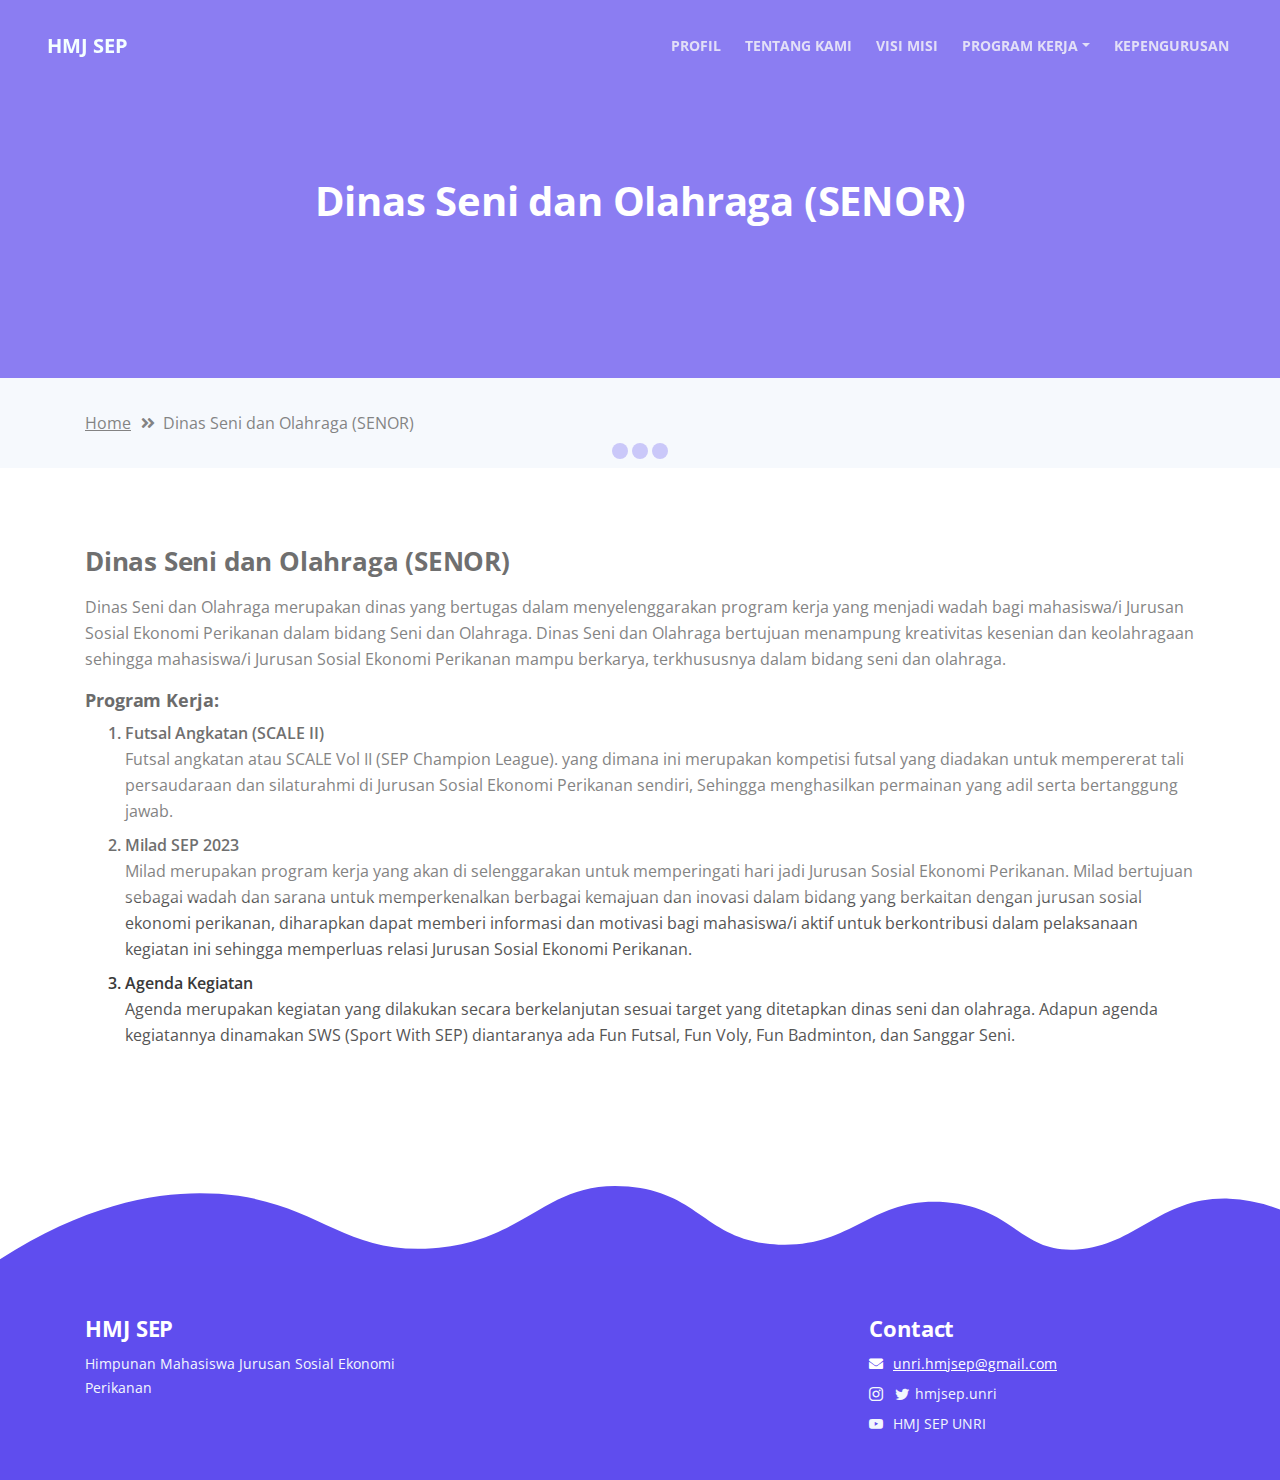
<file: templates/senor.html>
<!DOCTYPE html>
<html lang="en">

<head>
    <meta charset="utf-8">
    <meta name="viewport" content="width=device-width, initial-scale=1, shrink-to-fit=no">

    <!-- SEO Meta Tags -->


    <meta property="og:site_name" content="HMJ SEP" /> <!-- website name -->
    <meta property="og:title" content="Website HMJ SEP" /> <!-- title shown in the actual shared post -->
    <meta property="og:description" content="Webiste ini merupakan website dari Himpunan Mahasiswa Jurusan Sosial Ekonomi Perikanan" /> <!-- description shown in the actual shared post -->
    <meta property="og:image" content="{{ url_for('static', filename='logo.png') }}" /> <!-- image link, make sure it's jpg -->
    <meta property="og:type" content="article" />

    <!-- Website Title -->
    <title>HMJ SEP</title>
    <link rel="stylesheet" href="https://cdn.jsdelivr.net/npm/bootstrap-icons@1.10.5/font/bootstrap-icons.css">

    <!-- Styles -->
    <link href="https://fonts.googleapis.com/css?family=Open+Sans:400,400i,700&display=swap&subset=latin-ext"
        rel="stylesheet">
    <link href="../static/assets/css/bootstrap.css" rel="stylesheet">
    <link href="../static/assets/css/fontawesome-all.css" rel="stylesheet">
    <link href="../static/assets/css/swiper.css" rel="stylesheet">
    <link href="../static/assets/css/magnific-popup.css" rel="stylesheet">
    <link href="../static/assets/css/styles.css" rel="stylesheet">

    <!-- Favicon  -->
    <link rel="icon" href="../static/logo.png">
    <style>
        .test {
            box-shadow: 6px 10px 15px -3px rgba(0, 0, 0, 0.1), 0px 10px 15px -3px rgba(0, 0, 0, 0.1);
            width: 75%;

        }
        .bold {
            font-weight: 600;
            color: #393939;

        }
    </style>
</head>

<body data-spy="scroll" data-target=".fixed-top">

    <!-- Preloader -->
    <div class="spinner-wrapper">
        <div class="spinner">
            <div class="bounce1"></div>
            <div class="bounce2"></div>
            <div class="bounce3"></div>
        </div>
    </div>
    <!-- end of preloader -->


    <!-- Navigation -->
    <nav class="navbar navbar-expand-lg navbar-dark navbar-custom fixed-top">
        <div class="container">

            <!-- Text Logo - Use this if you don't have a graphic logo -->
            <!-- <a class="navbar-brand logo-text page-scroll" href="index.html">Tivo</a> -->

            <!-- Image Logo -->
            <a class="navbar-brand logo-image" style="color:azure">HMJ SEP</a>

            <!-- Mobile Menu Toggle Button -->
            <button class="navbar-toggler" type="button" data-toggle="collapse" data-target="#navbarsExampleDefault"
                aria-controls="navbarsExampleDefault" aria-expanded="false" aria-label="Toggle navigation">
                <span class="navbar-toggler-awesome fas fa-bars"></span>
                <span class="navbar-toggler-awesome fas fa-times"></span>
            </button>
            <!-- end of mobile menu toggle button -->

            <div class="collapse navbar-collapse" id="navbarsExampleDefault">
                <ul class="navbar-nav ml-auto">
                    <li class="nav-item">
                        <a class="nav-link page-scroll" href="/#header">PROFIL <span class="sr-only">(current)</span></a>
                    </li>

                    <li class="nav-item">
                        <a class="nav-link page-scroll" href="/#details">TENTANG KAMI</a>
                    </li>
                    <li class="nav-item">
                        <a class="nav-link page-scroll" href="/#features">VISI MISI</a>
                    </li>
                    <!-- Dropdown Menu -->
                    <li class="nav-item dropdown">
                        <a class="nav-link dropdown-toggle page-scroll" href="#video" id="navbarDropdown" role="button"
                            aria-haspopup="true" aria-expanded="false">PROGRAM KERJA</a>
                        <div class="dropdown-menu" aria-labelledby="navbarDropdown">
                            <a class="dropdown-item" href="/kestari"><span class="item-text">Dinas Kesekretariatan
                                    (KESTARI)</span></a>
                            <div class="dropdown-items-divide-hr"></div>
                            <a class="dropdown-item" href="/kominfo"><span class="item-text">Dinas Komunikasi dan Informasi (KOMINFO)</span></a>
                            <div class="dropdown-items-divide-hr"></div>
                            <a class="dropdown-item" href="/kaderisasi"><span class="item-text">Dinas Kaderisasi</span></a>
                            <div class="dropdown-items-divide-hr"></div>
                            <a class="dropdown-item" href="/senor"><span class="item-text">Dinas Seni dan Olahraga (SENOR)</span></a>
                            <div class="dropdown-items-divide-hr"></div>
                            <a class="dropdown-item" href="/latbang"><span class="item-text">Dinas Latihan dan Pengembangan (LATBANG)</span></a>
                            <div class="dropdown-items-divide-hr"></div>
                            <a class="dropdown-item" href="/advokasi"><span class="item-text">Dinas Advokasi Pergerakan Mahasiswa </span></a>
                            <div class="dropdown-items-divide-hr"></div>
                            <a class="dropdown-item" href="/sosmas"><span class="item-text">Dinas Sosial Masyarakat (SOSMAS)</span></a>
                            <div class="dropdown-items-divide-hr"></div>
                            <a class="dropdown-item" href="/danus"><span class="item-text">Dinas Dana dan Usaha (DANUS) </span></a>
                        </div>
                    </li>
                    <!-- end of dropdown menu -->

                    <li class="nav-item">
                        <a class="nav-link page-scroll" href="/kepengurusan">KEPENGURUSAN</a>
                    </li>



                </ul>
            </div>
        </div> <!-- end of container -->
    </nav> <!-- end of navbar -->
    <!-- end of navigation -->



<!-- Header -->
<header id="header" class="ex-header">
    <div class="container">
        <div class="row">
            <div class="col-md-12">
                <h1>Dinas Seni dan Olahraga (SENOR)</h1>
            </div> <!-- end of col -->
        </div> <!-- end of row -->
    </div> <!-- end of container -->
</header> <!-- end of ex-header -->
<!-- end of header -->


<!-- Breadcrumbs -->
<div class="ex-basic-1">
    <div class="container">
        <div class="row">
            <div class="col-lg-12">
                <div class="breadcrumbs">
                    <a href="/">Home</a><i class="fa fa-angle-double-right"></i><span>Dinas Seni dan Olahraga (SENOR)</span>
                </div> <!-- end of breadcrumbs -->
            </div> <!-- end of col -->
        </div> <!-- end of row -->
    </div> <!-- end of container -->
</div> <!-- end of ex-basic-1 -->
<!-- end of breadcrumbs -->


<!-- Terms Content -->
<div class="ex-basic-2">
    <div class="container">
        <div class="row">
            <div class="col-lg-12">
                <div class="text-container">
                    <h3 style="color: #393939;">Dinas Seni dan Olahraga (SENOR)</h3>
                    <p>Dinas Seni dan Olahraga merupakan dinas yang bertugas dalam menyelenggarakan program kerja yang menjadi wadah  bagi mahasiswa/i Jurusan Sosial Ekonomi Perikanan dalam bidang Seni dan Olahraga. Dinas Seni dan Olahraga bertujuan menampung kreativitas kesenian dan keolahragaan sehingga mahasiswa/i Jurusan Sosial Ekonomi Perikanan mampu berkarya, terkhususnya dalam bidang seni dan olahraga. 
                    </p>
                    <h5 style="font-weight: bold;">Program Kerja:</h5>
                    <ol>
                        <div class="mb-2">
                            <li class="bold">Futsal Angkatan (SCALE II)</li>
                            <span>
                                Futsal angkatan atau SCALE Vol II (SEP Champion League). yang dimana ini merupakan kompetisi futsal  yang diadakan untuk mempererat tali persaudaraan dan silaturahmi di Jurusan Sosial Ekonomi Perikanan sendiri, Sehingga menghasilkan permainan yang adil serta bertanggung jawab.
                            </span>
                        </div>
                        <div class="mb-2">
                            <li class="bold">Milad SEP 2023</li>
                            <span>
                                Milad merupakan program kerja yang akan di selenggarakan untuk memperingati hari jadi Jurusan Sosial Ekonomi Perikanan. Milad bertujuan sebagai wadah dan sarana untuk memperkenalkan  berbagai kemajuan dan inovasi dalam bidang yang berkaitan dengan jurusan sosial ekonomi perikanan, diharapkan dapat memberi informasi dan motivasi bagi mahasiswa/i aktif untuk berkontribusi dalam pelaksanaan kegiatan ini sehingga memperluas relasi Jurusan Sosial Ekonomi Perikanan.
                            </span>
                        </div>
                        <div class="mb-2">
                            <li class="bold">Agenda Kegiatan</li>
                            <span>
                                Agenda merupakan kegiatan yang dilakukan secara berkelanjutan sesuai target yang ditetapkan dinas seni dan olahraga. Adapun agenda kegiatannya  dinamakan SWS (Sport With SEP) diantaranya ada Fun Futsal, Fun Voly, Fun Badminton, dan Sanggar Seni. 	
                            </span>
                        </div>
                        


                    </ol>
                </div> <!-- end of text-container -->



            </div>
        </div> <!-- end of row -->
    </div> <!-- end of container -->
</div> <!-- end of ex-basic -->
<!-- end of terms content -->





<!-- Footer -->
<svg class="footer-frame" data-name="Layer 2" xmlns="http://www.w3.org/2000/svg" preserveAspectRatio="none"
    viewBox="0 0 1920 79">
    <defs>
        <style>
            .cls-2 {
                fill: #5f4def;
            }
        </style>
    </defs>
    <title>footer-frame</title>
    <path class="cls-2"
        d="M0,72.427C143,12.138,255.5,4.577,328.644,7.943c147.721,6.8,183.881,60.242,320.83,53.737,143-6.793,167.826-68.128,293-60.9,109.095,6.3,115.68,54.364,225.251,57.319,113.58,3.064,138.8-47.711,251.189-41.8,104.012,5.474,109.713,50.4,197.369,46.572,89.549-3.91,124.375-52.563,227.622-50.155A338.646,338.646,0,0,1,1920,23.467V79.75H0V72.427Z"
        transform="translate(0 -0.188)" />
</svg>
<div class="footer">
    <div class="container">
        <div class="row">
            <div class="col-md-4">
                <div class="footer-col first">
                    <h4>HMJ SEP</h4>
                    <p class="p-small">Himpunan Mahasiswa Jurusan Sosial Ekonomi Perikanan</p>
                </div>
            </div> <!-- end of col -->
            <div class="col-md-4">
                <!-- <div class="footer-col middle">
                     <h4>Temui Kami di</h4>
                     <ul class="list-unstyled li-space-lg p-small">
                         <li class="media">
                             <i class="fas fa-square"></i>
                             <div class="media-body">Our business partners <a class="white" href="#your-link">startupguide.com</a></div>
                         </li>
                         <li class="media">
                             <i class="fas fa-square"></i>
                             <div class="media-body">Read our <a class="white" href="terms-conditions.html">Terms & Conditions</a>, <a class="white" href="privacy-policy.html">Privacy Policy</a></div>
                         </li>
                     </ul>
                 </div> -->
            </div> <!-- end of col -->
            <div class="col-md-4">
                <div class="footer-col last">
                    <h4>Contact</h4>
                    <ul class="list-unstyled li-space-lg p-small">
                        <li class="media">
                            <i class="fas fa-envelope"></i>
                            <div class="media-body"><a class="white"
                                    href="mailto:unri.hmjsep@gmail.com">unri.hmjsep@gmail.com</a> </div>
                        </li>
                        <li class="media">
                            <i class="bi bi-instagram"></i>
                            <div class="media-body"><i class="bi bi-twitter"
                                    style="margin-left: 2px; margin-right:2px;"> </i>hmjsep.unri</div>
                        </li>
                        <li class="media">
                            <i class="bi bi-youtube"></i>
                            <div class="media-body"><a class="white">HMJ SEP UNRI</a> </div>
                        </li>

                    </ul>
                </div>
            </div> <!-- end of col -->
        </div> <!-- end of row -->
    </div> <!-- end of container -->
</div> <!-- end of footer -->
<!-- end of footer -->





<!-- Scripts -->
<script src="../static/assets/js/jquery.min.js"></script> <!-- jQuery for Bootstrap's JavaScript plugins -->
<script src="../static/assets/js/popper.min.js"></script> <!-- Popper tooltip library for Bootstrap -->
<script src="../static/assets/js/bootstrap.min.js"></script> <!-- Bootstrap framework -->
<script src="../static/assets/js/jquery.easing.min.js"></script>
<!-- jQuery Easing for smooth scrolling between anchors -->
<script src="../static/assets/js/swiper.min.js"></script> <!-- Swiper for image and text sliders -->
<script src="../static/assets/js/jquery.magnific-popup.js"></script> <!-- Magnific Popup for lightboxes -->
<script src="../static/assets/js/validator.min.js"></script>
<!-- Validator.js - Bootstrap plugin that validates forms -->
<script src="../static/assets/js/scripts.js"></script> <!-- Custom scripts -->
</body>

</html>
</file>
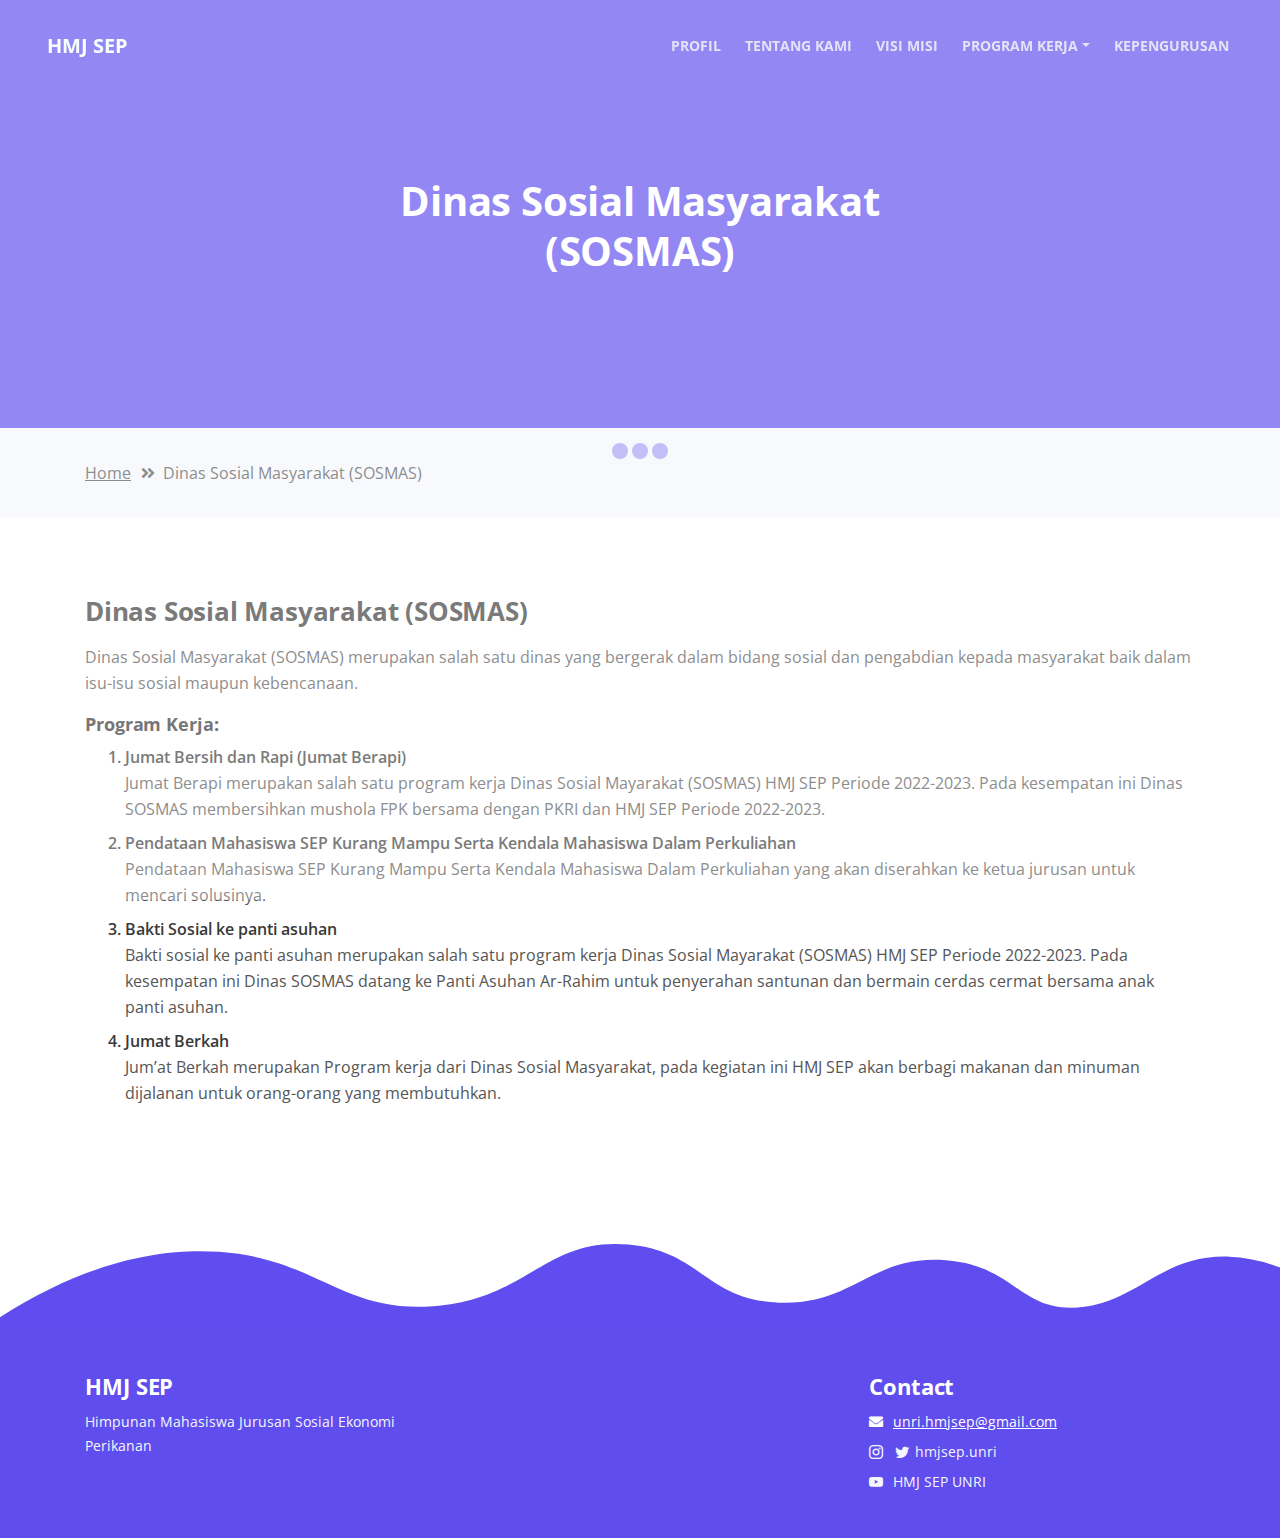
<file: templates/sosmas.html>
<!DOCTYPE html>
<html lang="en">

<head>
    <meta charset="utf-8">
    <meta name="viewport" content="width=device-width, initial-scale=1, shrink-to-fit=no">

    <!-- SEO Meta Tags -->


    <meta property="og:site_name" content="HMJ SEP" /> <!-- website name -->
    <meta property="og:title" content="Website HMJ SEP" /> <!-- title shown in the actual shared post -->
    <meta property="og:description" content="Webiste ini merupakan website dari Himpunan Mahasiswa Jurusan Sosial Ekonomi Perikanan" /> <!-- description shown in the actual shared post -->
    <meta property="og:image" content="{{ url_for('static', filename='logo.png') }}" /> <!-- image link, make sure it's jpg -->
    <meta property="og:type" content="article" />

    <!-- Website Title -->
    <title>HMJ SEP</title>
    <link rel="stylesheet" href="https://cdn.jsdelivr.net/npm/bootstrap-icons@1.10.5/font/bootstrap-icons.css">

    <!-- Styles -->
    <link href="https://fonts.googleapis.com/css?family=Open+Sans:400,400i,700&display=swap&subset=latin-ext"
        rel="stylesheet">
    <link href="../static/assets/css/bootstrap.css" rel="stylesheet">
    <link href="../static/assets/css/fontawesome-all.css" rel="stylesheet">
    <link href="../static/assets/css/swiper.css" rel="stylesheet">
    <link href="../static/assets/css/magnific-popup.css" rel="stylesheet">
    <link href="../static/assets/css/styles.css" rel="stylesheet">

    <!-- Favicon  -->
    <link rel="icon" href="../static/logo.png">
    <style>
        .test {
            box-shadow: 6px 10px 15px -3px rgba(0, 0, 0, 0.1), 0px 10px 15px -3px rgba(0, 0, 0, 0.1);
            width: 75%;

        }
        .bold {
            font-weight: 600;
            color: #393939;

        }
    </style>
</head>

<body data-spy="scroll" data-target=".fixed-top">

    <!-- Preloader -->
    <div class="spinner-wrapper">
        <div class="spinner">
            <div class="bounce1"></div>
            <div class="bounce2"></div>
            <div class="bounce3"></div>
        </div>
    </div>
    <!-- end of preloader -->


    <!-- Navigation -->
    <nav class="navbar navbar-expand-lg navbar-dark navbar-custom fixed-top">
        <div class="container">

            <!-- Text Logo - Use this if you don't have a graphic logo -->
            <!-- <a class="navbar-brand logo-text page-scroll" href="index.html">Tivo</a> -->

            <!-- Image Logo -->
            <a class="navbar-brand logo-image" style="color:azure">HMJ SEP</a>

            <!-- Mobile Menu Toggle Button -->
            <button class="navbar-toggler" type="button" data-toggle="collapse" data-target="#navbarsExampleDefault"
                aria-controls="navbarsExampleDefault" aria-expanded="false" aria-label="Toggle navigation">
                <span class="navbar-toggler-awesome fas fa-bars"></span>
                <span class="navbar-toggler-awesome fas fa-times"></span>
            </button>
            <!-- end of mobile menu toggle button -->

            <div class="collapse navbar-collapse" id="navbarsExampleDefault">
                <ul class="navbar-nav ml-auto">
                    <li class="nav-item">
                        <a class="nav-link page-scroll" href="/#header">PROFIL <span class="sr-only">(current)</span></a>
                    </li>

                    <li class="nav-item">
                        <a class="nav-link page-scroll" href="/#details">TENTANG KAMI</a>
                    </li>
                    <li class="nav-item">
                        <a class="nav-link page-scroll" href="/#features">VISI MISI</a>
                    </li>
                    <!-- Dropdown Menu -->
                    <li class="nav-item dropdown">
                        <a class="nav-link dropdown-toggle page-scroll" href="#video" id="navbarDropdown" role="button"
                            aria-haspopup="true" aria-expanded="false">PROGRAM KERJA</a>
                        <div class="dropdown-menu" aria-labelledby="navbarDropdown">
                            <a class="dropdown-item" href="/kestari"><span class="item-text">Dinas Kesekretariatan
                                    (KESTARI)</span></a>
                            <div class="dropdown-items-divide-hr"></div>
                            <a class="dropdown-item" href="/kominfo"><span class="item-text">Dinas Komunikasi dan Informasi (KOMINFO)</span></a>
                            <div class="dropdown-items-divide-hr"></div>
                            <a class="dropdown-item" href="/kaderisasi"><span class="item-text">Dinas Kaderisasi</span></a>
                            <div class="dropdown-items-divide-hr"></div>
                            <a class="dropdown-item" href="/senor"><span class="item-text">Dinas Seni dan Olahraga (SENOR)</span></a>
                            <div class="dropdown-items-divide-hr"></div>
                            <a class="dropdown-item" href="/latbang"><span class="item-text">Dinas Latihan dan Pengembangan (LATBANG)</span></a>
                            <div class="dropdown-items-divide-hr"></div>
                            <a class="dropdown-item" href="/advokasi"><span class="item-text">Dinas Advokasi Pergerakan Mahasiswa </span></a>
                            <div class="dropdown-items-divide-hr"></div>
                            <a class="dropdown-item" href="/sosmas"><span class="item-text">Dinas Sosial Masyarakat (SOSMAS)</span></a>
                            <div class="dropdown-items-divide-hr"></div>
                            <a class="dropdown-item" href="/danus"><span class="item-text">Dinas Dana dan Usaha (DANUS) </span></a>
                        </div>
                    </li>
                    <!-- end of dropdown menu -->

                    <li class="nav-item">
                        <a class="nav-link page-scroll" href="/kepengurusan">KEPENGURUSAN</a>
                    </li>



                </ul>
            </div>
        </div> <!-- end of container -->
    </nav> <!-- end of navbar -->
    <!-- end of navigation -->



<!-- Header -->
<header id="header" class="ex-header">
    <div class="container">
        <div class="row">
            <div class="col-md-12">
                <h1>Dinas Sosial Masyarakat (SOSMAS)</h1>
            </div> <!-- end of col -->
        </div> <!-- end of row -->
    </div> <!-- end of container -->
</header> <!-- end of ex-header -->
<!-- end of header -->


<!-- Breadcrumbs -->
<div class="ex-basic-1">
    <div class="container">
        <div class="row">
            <div class="col-lg-12">
                <div class="breadcrumbs">
                    <a href="/">Home</a><i class="fa fa-angle-double-right"></i><span>Dinas Sosial Masyarakat (SOSMAS)</span>
                </div> <!-- end of breadcrumbs -->
            </div> <!-- end of col -->
        </div> <!-- end of row -->
    </div> <!-- end of container -->
</div> <!-- end of ex-basic-1 -->
<!-- end of breadcrumbs -->


<!-- Terms Content -->
<div class="ex-basic-2">
    <div class="container">
        <div class="row">
            <div class="col-lg-12">
                <div class="text-container">
                    <h3 style="color: #393939;">Dinas Sosial Masyarakat (SOSMAS)</h3>
                    <p>Dinas Sosial Masyarakat (SOSMAS) merupakan salah satu dinas yang bergerak dalam bidang sosial dan pengabdian kepada masyarakat baik dalam isu-isu sosial maupun  kebencanaan.
                    </p>
                    <h5 style="font-weight: bold;">Program Kerja:</h5>
                    <ol>
                        <div class="mb-2">
                            <li class="bold">Jumat Bersih dan Rapi (Jumat Berapi)</li>
                            <span>
                                Jumat Berapi merupakan salah satu program kerja Dinas Sosial Mayarakat (SOSMAS) HMJ SEP Periode 2022-2023. Pada kesempatan ini Dinas SOSMAS membersihkan mushola FPK bersama dengan PKRI dan HMJ SEP Periode 2022-2023.
                            </span>
                        </div>
                        <div class="mb-2">
                            <li class="bold">Pendataan Mahasiswa SEP Kurang Mampu Serta Kendala Mahasiswa Dalam Perkuliahan</li>
                            <span>
                                Pendataan Mahasiswa SEP Kurang Mampu Serta Kendala Mahasiswa Dalam Perkuliahan  yang akan diserahkan ke ketua jurusan untuk mencari solusinya.
                            </span>
                        </div>
                        <div class="mb-2">
                            <li class="bold">Bakti Sosial ke panti asuhan</li>
                            <span>
                                Bakti sosial ke panti asuhan merupakan salah satu program kerja Dinas Sosial Mayarakat (SOSMAS) HMJ SEP Periode 2022-2023. Pada kesempatan ini Dinas SOSMAS datang ke Panti Asuhan Ar-Rahim untuk penyerahan santunan dan bermain cerdas cermat bersama anak panti asuhan.
                            </span>
                        </div>
                        <div class="mb-2">
                            <li class="bold">Jumat Berkah</li>
                            <span>
                                Jum’at Berkah merupakan Program kerja dari Dinas Sosial Masyarakat, pada kegiatan ini HMJ SEP akan berbagi makanan dan minuman dijalanan untuk orang-orang  yang membutuhkan.
                            </span>
                        </div>
                       



                    </ol>
                </div> <!-- end of text-container -->



            </div>
        </div> <!-- end of row -->
    </div> <!-- end of container -->
</div> <!-- end of ex-basic -->
<!-- end of terms content -->





<!-- Footer -->
<svg class="footer-frame" data-name="Layer 2" xmlns="http://www.w3.org/2000/svg" preserveAspectRatio="none"
    viewBox="0 0 1920 79">
    <defs>
        <style>
            .cls-2 {
                fill: #5f4def;
            }
        </style>
    </defs>
    <title>footer-frame</title>
    <path class="cls-2"
        d="M0,72.427C143,12.138,255.5,4.577,328.644,7.943c147.721,6.8,183.881,60.242,320.83,53.737,143-6.793,167.826-68.128,293-60.9,109.095,6.3,115.68,54.364,225.251,57.319,113.58,3.064,138.8-47.711,251.189-41.8,104.012,5.474,109.713,50.4,197.369,46.572,89.549-3.91,124.375-52.563,227.622-50.155A338.646,338.646,0,0,1,1920,23.467V79.75H0V72.427Z"
        transform="translate(0 -0.188)" />
</svg>
<div class="footer">
    <div class="container">
        <div class="row">
            <div class="col-md-4">
                <div class="footer-col first">
                    <h4>HMJ SEP</h4>
                    <p class="p-small">Himpunan Mahasiswa Jurusan Sosial Ekonomi Perikanan</p>
                </div>
            </div> <!-- end of col -->
            <div class="col-md-4">
                <!-- <div class="footer-col middle">
                     <h4>Temui Kami di</h4>
                     <ul class="list-unstyled li-space-lg p-small">
                         <li class="media">
                             <i class="fas fa-square"></i>
                             <div class="media-body">Our business partners <a class="white" href="#your-link">startupguide.com</a></div>
                         </li>
                         <li class="media">
                             <i class="fas fa-square"></i>
                             <div class="media-body">Read our <a class="white" href="terms-conditions.html">Terms & Conditions</a>, <a class="white" href="privacy-policy.html">Privacy Policy</a></div>
                         </li>
                     </ul>
                 </div> -->
            </div> <!-- end of col -->
            <div class="col-md-4">
                <div class="footer-col last">
                    <h4>Contact</h4>
                    <ul class="list-unstyled li-space-lg p-small">
                        <li class="media">
                            <i class="fas fa-envelope"></i>
                            <div class="media-body"><a class="white"
                                    href="mailto:unri.hmjsep@gmail.com">unri.hmjsep@gmail.com</a> </div>
                        </li>
                        <li class="media">
                            <i class="bi bi-instagram"></i>
                            <div class="media-body"><i class="bi bi-twitter"
                                    style="margin-left: 2px; margin-right:2px;"> </i>hmjsep.unri</div>
                        </li>
                        <li class="media">
                            <i class="bi bi-youtube"></i>
                            <div class="media-body"><a class="white">HMJ SEP UNRI</a> </div>
                        </li>

                    </ul>
                </div>
            </div> <!-- end of col -->
        </div> <!-- end of row -->
    </div> <!-- end of container -->
</div> <!-- end of footer -->
<!-- end of footer -->





<!-- Scripts -->
<script src="../static/assets/js/jquery.min.js"></script> <!-- jQuery for Bootstrap's JavaScript plugins -->
<script src="../static/assets/js/popper.min.js"></script> <!-- Popper tooltip library for Bootstrap -->
<script src="../static/assets/js/bootstrap.min.js"></script> <!-- Bootstrap framework -->
<script src="../static/assets/js/jquery.easing.min.js"></script>
<!-- jQuery Easing for smooth scrolling between anchors -->
<script src="../static/assets/js/swiper.min.js"></script> <!-- Swiper for image and text sliders -->
<script src="../static/assets/js/jquery.magnific-popup.js"></script> <!-- Magnific Popup for lightboxes -->
<script src="../static/assets/js/validator.min.js"></script>
<!-- Validator.js - Bootstrap plugin that validates forms -->
<script src="../static/assets/js/scripts.js"></script> <!-- Custom scripts -->
</body>

</html>
</file>
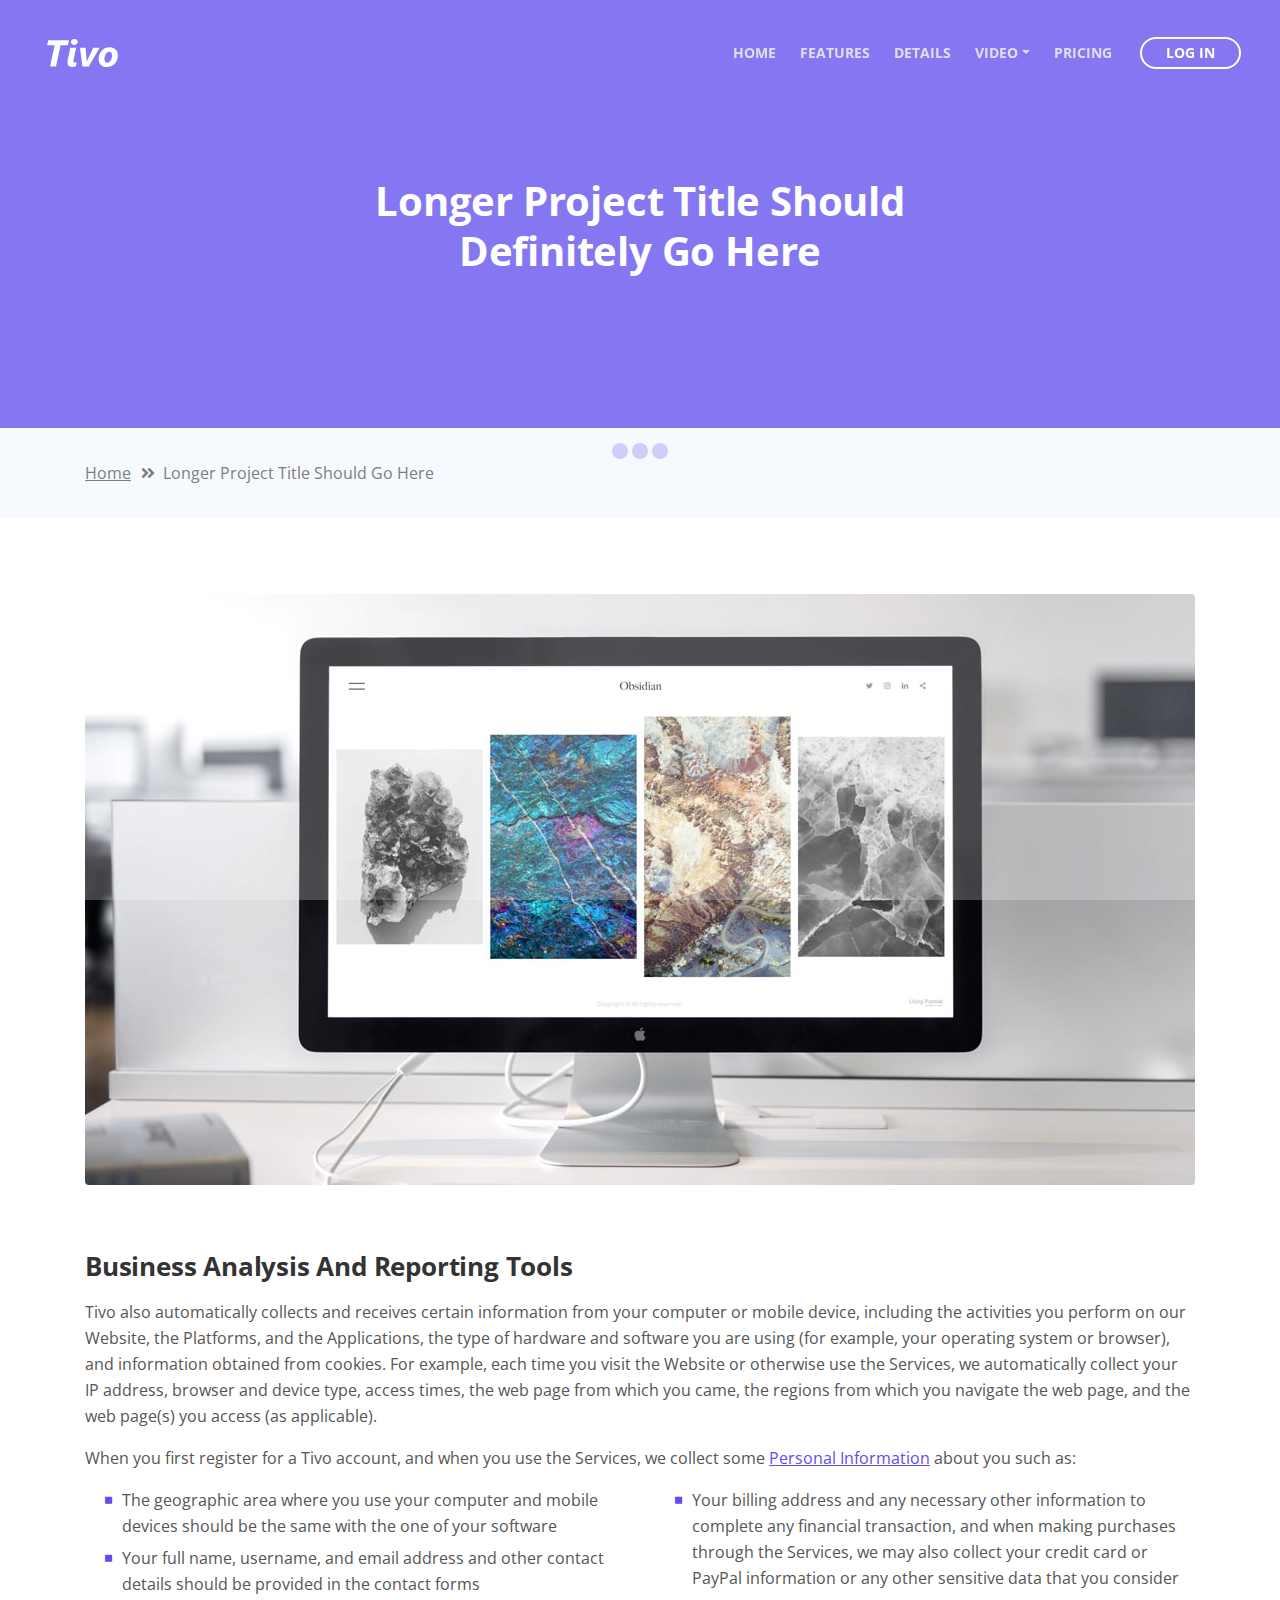
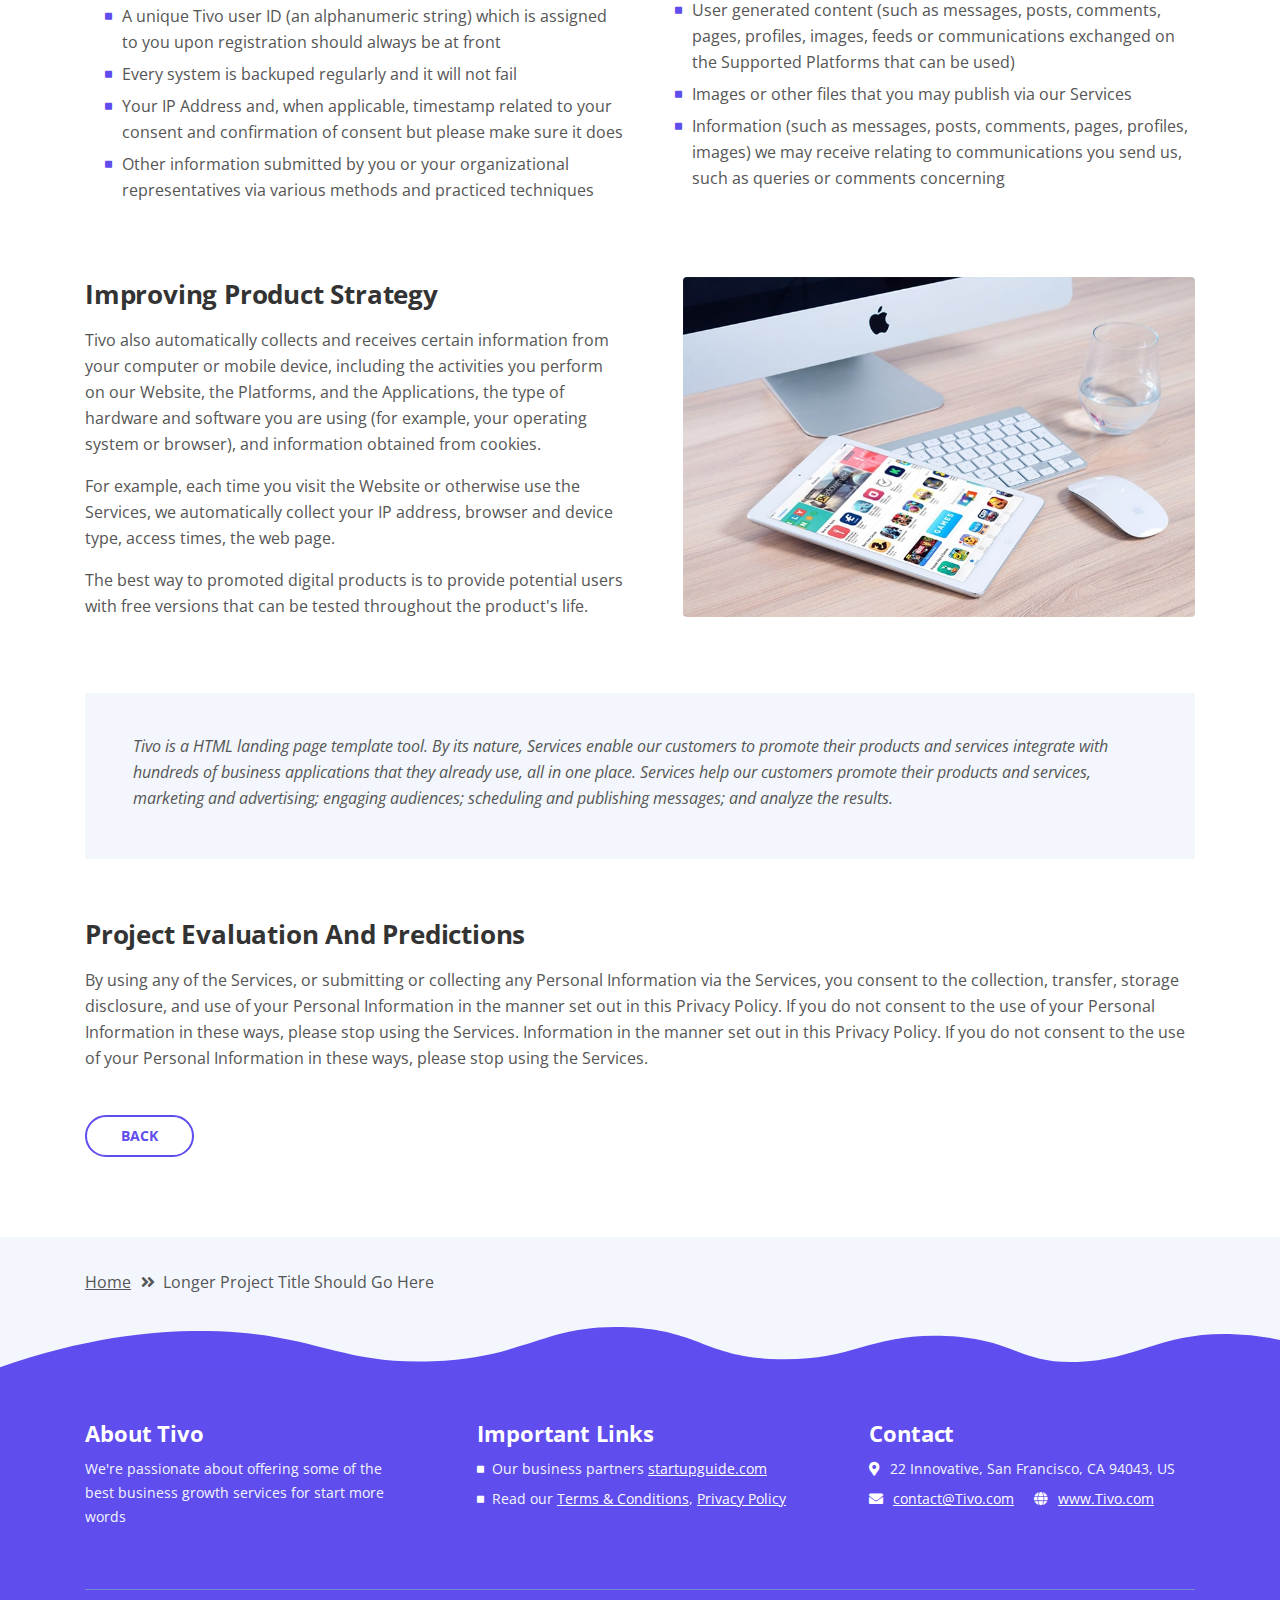
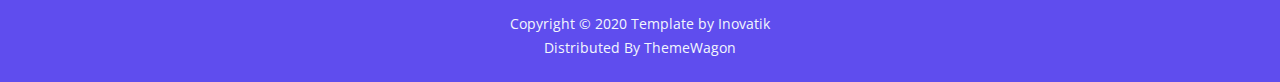
<file: static/assets/article-details.html>
<!DOCTYPE html>
<html lang="en">
<head>
    <meta charset="utf-8">
    <meta name="viewport" content="width=device-width, initial-scale=1, shrink-to-fit=no">
    
    <!-- SEO Meta Tags -->
    <meta name="description" content="Tivo is a HTML landing page template built with Bootstrap to help you crate engaging presentations for SaaS apps and convert visitors into users.">
    <meta name="author" content="Inovatik">

    <!-- OG Meta Tags to improve the way the post looks when you share the page on LinkedIn, Facebook, Google+ -->
	<meta property="og:site_name" content="" /> <!-- website name -->
	<meta property="og:site" content="" /> <!-- website link -->
	<meta property="og:title" content=""/> <!-- title shown in the actual shared post -->
	<meta property="og:description" content="" /> <!-- description shown in the actual shared post -->
	<meta property="og:image" content="" /> <!-- image link, make sure it's jpg -->
	<meta property="og:url" content="" /> <!-- where do you want your post to link to -->
	<meta property="og:type" content="article" />

    <!-- Website Title -->
    <title>Article Details - Tivo - SaaS App HTML Landing Page Template</title>
    
    <!-- Styles -->
    <link href="https://fonts.googleapis.com/css?family=Open+Sans:400,400i,700&display=swap&subset=latin-ext" rel="stylesheet">
    <link href="css/bootstrap.css" rel="stylesheet">
    <link href="css/fontawesome-all.css" rel="stylesheet">
    <link href="css/swiper.css" rel="stylesheet">
	<link href="css/magnific-popup.css" rel="stylesheet">
    <link href="css/styles.css" rel="stylesheet">
	
	<!-- Favicon  -->
    <link rel="icon" href="images/favicon.png">
</head>
<body data-spy="scroll" data-target=".fixed-top">
    
    <!-- Preloader -->
	<div class="spinner-wrapper">
        <div class="spinner">
            <div class="bounce1"></div>
            <div class="bounce2"></div>
            <div class="bounce3"></div>
        </div>
    </div>
    <!-- end of preloader -->
    

    <!-- Navigation -->
    <nav class="navbar navbar-expand-lg navbar-dark navbar-custom fixed-top">
        <div class="container">

            <!-- Text Logo - Use this if you don't have a graphic logo -->
            <!-- <a class="navbar-brand logo-text page-scroll" href="index.html">Tivo</a> -->

            <!-- Image Logo -->
            <a class="navbar-brand logo-image" href="index.html"><img src="images/logo.svg" alt="alternative"></a> 
            
            <!-- Mobile Menu Toggle Button -->
            <button class="navbar-toggler" type="button" data-toggle="collapse" data-target="#navbarsExampleDefault" aria-controls="navbarsExampleDefault" aria-expanded="false" aria-label="Toggle navigation">
                <span class="navbar-toggler-awesome fas fa-bars"></span>
                <span class="navbar-toggler-awesome fas fa-times"></span>
            </button>
            <!-- end of mobile menu toggle button -->

            <div class="collapse navbar-collapse" id="navbarsExampleDefault">
                <ul class="navbar-nav ml-auto">
                    <li class="nav-item">
                        <a class="nav-link page-scroll" href="index.html#header">HOME <span class="sr-only">(current)</span></a>
                    </li>
                    <li class="nav-item">
                        <a class="nav-link page-scroll" href="index.html#features">FEATURES</a>
                    </li>
                    <li class="nav-item">
                        <a class="nav-link page-scroll" href="index.html#details">DETAILS</a>
                    </li>

                    <!-- Dropdown Menu -->          
                    <li class="nav-item dropdown">
                        <a class="nav-link dropdown-toggle page-scroll" href="index.html#video" id="navbarDropdown" role="button" aria-haspopup="true" aria-expanded="false">VIDEO</a>
                        <div class="dropdown-menu" aria-labelledby="navbarDropdown">
                            <a class="dropdown-item" href="article-details.html"><span class="item-text">ARTICLE DETAILS</span></a>
                            <div class="dropdown-items-divide-hr"></div>
                            <a class="dropdown-item" href="terms-conditions.html"><span class="item-text">TERMS CONDITIONS</span></a>
                            <div class="dropdown-items-divide-hr"></div>
                            <a class="dropdown-item" href="privacy-policy.html"><span class="item-text">PRIVACY POLICY</span></a>
                        </div>
                    </li>
                    <!-- end of dropdown menu -->

                    <li class="nav-item">
                        <a class="nav-link page-scroll" href="index.html#pricing">PRICING</a>
                    </li>
                </ul>
                <span class="nav-item">
                    <a class="btn-outline-sm" href="log-in.html">LOG IN</a>
                </span>
            </div>
        </div> <!-- end of container -->
    </nav> <!-- end of navbar -->
    <!-- end of navigation -->


    <!-- Header -->
    <header id="header" class="ex-header">
        <div class="container">
            <div class="row">
                <div class="col-md-12">
                    <h1>Longer Project Title Should Definitely Go Here</h1>
                </div> <!-- end of col -->
            </div> <!-- end of row -->
        </div> <!-- end of container -->
    </header> <!-- end of ex-header -->
    <!-- end of header -->


    <!-- Breadcrumbs -->
    <div class="ex-basic-1">
        <div class="container">
            <div class="row">
                <div class="col-lg-12">
                    <div class="breadcrumbs">
                        <a href="index.html">Home</a><i class="fa fa-angle-double-right"></i><span>Longer Project Title Should Go Here</span>
                    </div> <!-- end of breadcrumbs -->
                </div> <!-- end of col -->
            </div> <!-- end of row -->
        </div> <!-- end of container -->
    </div> <!-- end of ex-basic-1 -->
    <!-- end of breadcrumbs -->


    <!-- Privacy Content -->
    <div class="ex-basic-2">
        <div class="container">
            <div class="row">
                <div class="col-lg-12">
                    <div class="image-container-large">
                        <img class="img-fluid" src="images/article-details-large.jpg" alt="alternative">
                    </div> <!-- end of image-container-large -->
                    <div class="text-container">
                        <h3>Business Analysis And Reporting Tools</h3>
                        <p>Tivo also automatically collects and receives certain information from your computer or mobile device, including the activities you perform on our Website, the Platforms, and the Applications, the type of hardware and software you are using (for example, your operating system or browser), and information obtained from cookies. For example, each time you visit the Website or otherwise use the Services, we automatically collect your IP address, browser and device type, access times, the web page from which you came, the regions from which you navigate the web page, and the web page(s) you access (as applicable).</p>
                        <p>When you first register for a Tivo account, and when you use the Services, we collect some <a class="blue" href="#your-link">Personal Information</a> about you such as:</p>
                        <div class="row">
                            <div class="col-md-6">
                                <ul class="list-unstyled li-space-lg indent">
                                    <li class="media">
                                        <i class="fas fa-square"></i>
                                        <div class="media-body">The geographic area where you use your computer and mobile devices should be the same with the one of your software</div>
                                    </li>
                                    <li class="media">
                                        <i class="fas fa-square"></i>
                                        <div class="media-body">Your full name, username, and email address and other contact details should be provided in the contact forms</div>
                                    </li>
                                    <li class="media">
                                        <i class="fas fa-square"></i>
                                        <div class="media-body">A unique Tivo user ID (an alphanumeric string) which is assigned to you upon registration should always be at front</div>
                                    </li>
                                    <li class="media">
                                        <i class="fas fa-square"></i>
                                        <div class="media-body">Every system is backuped regularly and it will not fail</div>
                                    </li>
                                    <li class="media">
                                        <i class="fas fa-square"></i>
                                        <div class="media-body">Your IP Address and, when applicable, timestamp related to your consent and confirmation of consent but please make sure it does</div>
                                    </li>
                                    <li class="media">
                                        <i class="fas fa-square"></i>
                                        <div class="media-body">Other information submitted by you or your organizational representatives via various methods and practiced techniques</div>
                                    </li>
                                </ul>
                            </div> <!-- end of col -->

                            <div class="col-md-6">
                                <ul class="list-unstyled li-space-lg indent">
                                    <li class="media">
                                        <i class="fas fa-square"></i>
                                        <div class="media-body">Your billing address and any necessary other information to complete any financial transaction, and when making purchases through the Services, we may also collect your credit card or PayPal information or any other sensitive data that you consider</div>
                                    </li>
                                    <li class="media">
                                        <i class="fas fa-square"></i>
                                        <div class="media-body">User generated content (such as messages, posts, comments, pages, profiles, images, feeds or communications exchanged on the Supported Platforms that can be used)</div>
                                    </li>
                                    <li class="media">
                                        <i class="fas fa-square"></i>
                                        <div class="media-body">Images or other files that you may publish via our Services</div>
                                    </li>
                                    <li class="media">
                                        <i class="fas fa-square"></i>
                                        <div class="media-body">Information (such as messages, posts, comments, pages, profiles, images) we may receive relating to communications you send us, such as queries or comments concerning</div>
                                    </li>
                                </ul>
                            </div> <!-- end of col -->
                        </div> <!-- end of row -->
                    </div> <!-- end of text-container-->
                    
                    <div class="text-container">
                        <div class="row">
                            <div class="col-md-6">
                                <h3>Improving Product Strategy</h3>
                                <p>Tivo also automatically collects and receives certain information from your computer or mobile device, including the activities you perform on our Website, the Platforms, and the Applications, the type of hardware and software you are using (for example, your operating system or browser), and information obtained from cookies.</p>
                                <p>For example, each time you visit the Website or otherwise use the Services, we automatically collect your IP address, browser and device type, access times, the web page.</p>
                                <p>The best way to promoted digital products is to provide potential users with free versions that can be tested throughout the product's life.</p>
                            </div> <!-- end of col -->
                            <div class="col-md-6">
                                <div class="image-container-small">
                                    <img class="img-fluid" src="images/article-details-small.jpg" alt="alternative">
                                </div> <!-- end of image-container-small -->
                            </div> <!-- end of col -->
                        </div> <!-- end of row -->
                    </div> <!-- end of text-container -->

                    <div class="text-container dark">
                        <p class="testimonial-text">Tivo is a HTML landing page template tool. By its nature, Services enable our customers to promote their products and services integrate with hundreds of business applications that they already use, all in one place. Services help our customers promote their products and services, marketing and advertising; engaging audiences; scheduling and publishing messages; and analyze the results.</p>
                    </div> <!-- end of text container -->

                    <div class="text-container last">
                        <h3>Project Evaluation And Predictions</h3>
					    <p>By using any of the Services, or submitting or collecting any Personal Information via the Services, you consent to the collection, transfer, storage disclosure, and use of your Personal Information in the manner set out in this Privacy Policy. If you do not consent to the use of your Personal Information in these ways, please stop using the Services. Information in the manner set out in this Privacy Policy. If you do not consent to the use of your Personal Information in these ways, please stop using the Services.</p>
                    </div> <!-- end of text-container -->
                    <a class="btn-outline-reg" href="index.html">BACK</a>
                </div> <!-- end of col-->
            </div> <!-- end of row -->
        </div> <!-- end of container -->
    </div> <!-- end of ex-basic-2 -->
    <!-- end of privacy content -->


    <!-- Breadcrumbs -->
    <div class="ex-basic-1">
        <div class="container">
            <div class="row">
                <div class="col-lg-12">
                    <div class="breadcrumbs">
                        <a href="index.html">Home</a><i class="fa fa-angle-double-right"></i><span>Longer Project Title Should Go Here</span>
                    </div> <!-- end of breadcrumbs -->
                </div> <!-- end of col -->
            </div> <!-- end of row -->
        </div> <!-- end of container -->
    </div> <!-- end of ex-basic-1 -->
    <!-- end of breadcrumbs -->

    
    <!-- Footer -->
    <svg class="ex-footer-frame" data-name="Layer 2" xmlns="http://www.w3.org/2000/svg" preserveAspectRatio="none" viewBox="0 0 1920 79"><defs><style>.cls-2{fill:#5f4def;}</style></defs><title>footer-frame</title><path class="cls-2" d="M0,72.427C143,12.138,255.5,4.577,328.644,7.943c147.721,6.8,183.881,60.242,320.83,53.737,143-6.793,167.826-68.128,293-60.9,109.095,6.3,115.68,54.364,225.251,57.319,113.58,3.064,138.8-47.711,251.189-41.8,104.012,5.474,109.713,50.4,197.369,46.572,89.549-3.91,124.375-52.563,227.622-50.155A338.646,338.646,0,0,1,1920,23.467V79.75H0V72.427Z" transform="translate(0 -0.188)"/></svg>
    <div class="footer">
        <div class="container">
            <div class="row">
                <div class="col-md-4">
                    <div class="footer-col first">
                        <h4>About Tivo</h4>
                        <p class="p-small">We're passionate about offering some of the best business growth services for start more words</p>
                    </div>
                </div> <!-- end of col -->
                <div class="col-md-4">
                    <div class="footer-col middle">
                        <h4>Important Links</h4>
                        <ul class="list-unstyled li-space-lg p-small">
                            <li class="media">
                                <i class="fas fa-square"></i>
                                <div class="media-body">Our business partners <a class="white" href="#your-link">startupguide.com</a></div>
                            </li>
                            <li class="media">
                                <i class="fas fa-square"></i>
                                <div class="media-body">Read our <a class="white" href="terms-conditions.html">Terms & Conditions</a>, <a class="white" href="privacy-policy.html">Privacy Policy</a></div>
                            </li>
                        </ul>
                    </div>
                </div> <!-- end of col -->
                <div class="col-md-4">
                    <div class="footer-col last">
                        <h4>Contact</h4>
                        <ul class="list-unstyled li-space-lg p-small">
                            <li class="media">
                                <i class="fas fa-map-marker-alt"></i>
                                <div class="media-body">22 Innovative, San Francisco, CA 94043, US</div>
                            </li>
                            <li class="media">
                                <i class="fas fa-envelope"></i>
                                <div class="media-body"><a class="white" href="mailto:contact@Tivo.com">contact@Tivo.com</a> <i class="fas fa-globe"></i><a class="white" href="#your-link">www.Tivo.com</a></div>
                            </li>
                        </ul>
                    </div> 
                </div> <!-- end of col -->
            </div> <!-- end of row -->
        </div> <!-- end of container -->
    </div> <!-- end of footer -->  
    <!-- end of footer -->


    <!-- Copyright -->
    <div class="copyright">
        <div class="container">
            <div class="row">
                <div class="col-lg-12">
                    <p class="p-small">Copyright © 2020 <a href="https://inovatik.com">Template by Inovatik</a><br>
                        Distributed By <a href="https://themewagon.com" target="_blank">ThemeWagon</a>
                    </p>
                </div> <!-- end of col -->
            </div> <!-- enf of row -->
        </div> <!-- end of container -->
    </div> <!-- end of copyright --> 
    <!-- end of copyright -->
    
    	
    <!-- Scripts -->
    <script src="js/jquery.min.js"></script> <!-- jQuery for Bootstrap's JavaScript plugins -->
    <script src="js/popper.min.js"></script> <!-- Popper tooltip library for Bootstrap -->
    <script src="js/bootstrap.min.js"></script> <!-- Bootstrap framework -->
    <script src="js/jquery.easing.min.js"></script> <!-- jQuery Easing for smooth scrolling between anchors -->
    <script src="js/swiper.min.js"></script> <!-- Swiper for image and text sliders -->
    <script src="js/jquery.magnific-popup.js"></script> <!-- Magnific Popup for lightboxes -->
    <script src="js/validator.min.js"></script> <!-- Validator.js - Bootstrap plugin that validates forms -->
    <script src="js/scripts.js"></script> <!-- Custom scripts -->
</body>
</html>
</file>
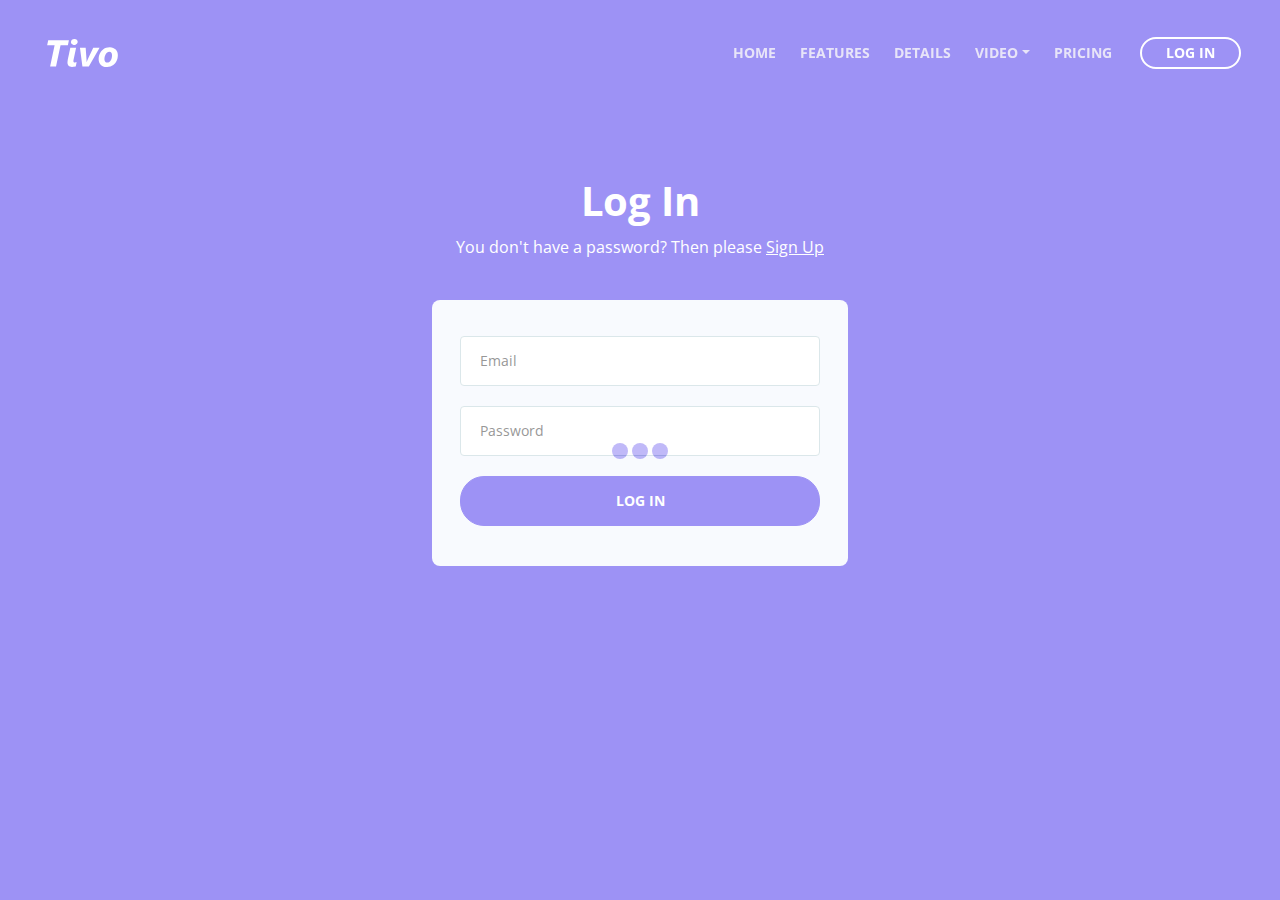
<file: static/assets/log-in.html>
<!DOCTYPE html>
<html lang="en">
<head>
    <meta charset="utf-8">
    <meta name="viewport" content="width=device-width, initial-scale=1, shrink-to-fit=no">
    
    <!-- SEO Meta Tags -->
    <meta name="description" content="Tivo is a HTML landing page template built with Bootstrap to help you crate engaging presentations for SaaS apps and convert visitors into users.">
    <meta name="author" content="Inovatik">

    <!-- OG Meta Tags to improve the way the post looks when you share the page on LinkedIn, Facebook, Google+ -->
	<meta property="og:site_name" content="" /> <!-- website name -->
	<meta property="og:site" content="" /> <!-- website link -->
	<meta property="og:title" content=""/> <!-- title shown in the actual shared post -->
	<meta property="og:description" content="" /> <!-- description shown in the actual shared post -->
	<meta property="og:image" content="" /> <!-- image link, make sure it's jpg -->
	<meta property="og:url" content="" /> <!-- where do you want your post to link to -->
	<meta property="og:type" content="article" />

    <!-- Website Title -->
    <title>Log In - Tivo - SaaS App HTML Landing Page Template</title>
    
    <!-- Styles -->
    <link href="https://fonts.googleapis.com/css?family=Open+Sans:400,400i,700&display=swap&subset=latin-ext" rel="stylesheet">
    <link href="css/bootstrap.css" rel="stylesheet">
    <link href="css/fontawesome-all.css" rel="stylesheet">
    <link href="css/swiper.css" rel="stylesheet">
	<link href="css/magnific-popup.css" rel="stylesheet">
	<link href="css/styles.css" rel="stylesheet">
	
	<!-- Favicon  -->
    <link rel="icon" href="images/favicon.png">
</head>
<body data-spy="scroll" data-target=".fixed-top">
    
    <!-- Preloader -->
	<div class="spinner-wrapper">
        <div class="spinner">
            <div class="bounce1"></div>
            <div class="bounce2"></div>
            <div class="bounce3"></div>
        </div>
    </div>
    <!-- end of preloader -->
    

    <!-- Navigation -->
    <nav class="navbar navbar-expand-lg navbar-dark navbar-custom fixed-top">
        <div class="container">

            <!-- Text Logo - Use this if you don't have a graphic logo -->
            <!-- <a class="navbar-brand logo-text page-scroll" href="index.html">Tivo</a> -->

            <!-- Image Logo -->
            <a class="navbar-brand logo-image" href="index.html"><img src="images/logo.svg" alt="alternative"></a> 
            
            <!-- Mobile Menu Toggle Button -->
            <button class="navbar-toggler" type="button" data-toggle="collapse" data-target="#navbarsExampleDefault" aria-controls="navbarsExampleDefault" aria-expanded="false" aria-label="Toggle navigation">
                <span class="navbar-toggler-awesome fas fa-bars"></span>
                <span class="navbar-toggler-awesome fas fa-times"></span>
            </button>
            <!-- end of mobile menu toggle button -->

            <div class="collapse navbar-collapse" id="navbarsExampleDefault">
                <ul class="navbar-nav ml-auto">
                    <li class="nav-item">
                        <a class="nav-link page-scroll" href="index.html#header">HOME <span class="sr-only">(current)</span></a>
                    </li>
                    <li class="nav-item">
                        <a class="nav-link page-scroll" href="index.html#features">FEATURES</a>
                    </li>
                    <li class="nav-item">
                        <a class="nav-link page-scroll" href="index.html#details">DETAILS</a>
                    </li>

                    <!-- Dropdown Menu -->          
                    <li class="nav-item dropdown">
                        <a class="nav-link dropdown-toggle page-scroll" href="index.html#video" id="navbarDropdown" role="button" aria-haspopup="true" aria-expanded="false">VIDEO</a>
                        <div class="dropdown-menu" aria-labelledby="navbarDropdown">
                            <a class="dropdown-item" href="article-details.html"><span class="item-text">ARTICLE DETAILS</span></a>
                            <div class="dropdown-items-divide-hr"></div>
                            <a class="dropdown-item" href="terms-conditions.html"><span class="item-text">TERMS CONDITIONS</span></a>
                            <div class="dropdown-items-divide-hr"></div>
                            <a class="dropdown-item" href="privacy-policy.html"><span class="item-text">PRIVACY POLICY</span></a>
                        </div>
                    </li>
                    <!-- end of dropdown menu -->

                    <li class="nav-item">
                        <a class="nav-link page-scroll" href="index.html#pricing">PRICING</a>
                    </li>
                </ul>
                <span class="nav-item">
                    <a class="btn-outline-sm" href="log-in.html">LOG IN</a>
                </span>
            </div>
        </div> <!-- end of container -->
    </nav> <!-- end of navbar -->
    <!-- end of navigation -->


    <!-- Header -->
    <header id="header" class="ex-2-header">
        <div class="container">
            <div class="row">
                <div class="col-lg-12">
                    <h1>Log In</h1>
                   <p>You don't have a password? Then please <a class="white" href="sign-up.html">Sign Up</a></p> 
                    <!-- Sign Up Form -->
                    <div class="form-container">
                        <form id="logInForm" data-toggle="validator" data-focus="false">
                            <div class="form-group">
                                <input type="email" class="form-control-input" id="lemail" required>
                                <label class="label-control" for="lemail">Email</label>
                                <div class="help-block with-errors"></div>
                            </div>
                            <div class="form-group">
                                <input type="text" class="form-control-input" id="lpassword" required>
                                <label class="label-control" for="lpassword">Password</label>
                                <div class="help-block with-errors"></div>
                            </div>
                            <div class="form-group">
                                <button type="submit" class="form-control-submit-button">LOG IN</button>
                            </div>
                            <div class="form-message">
                                <div id="lmsgSubmit" class="h3 text-center hidden"></div>
                            </div>
                        </form>
                    </div> <!-- end of form container -->
                    <!-- end of sign up form -->

                </div> <!-- end of col -->
            </div> <!-- end of row -->
        </div> <!-- end of container -->
    </header> <!-- end of ex-header -->
    <!-- end of header -->


    <!-- Scripts -->
    <script src="js/jquery.min.js"></script> <!-- jQuery for Bootstrap's JavaScript plugins -->
    <script src="js/popper.min.js"></script> <!-- Popper tooltip library for Bootstrap -->
    <script src="js/bootstrap.min.js"></script> <!-- Bootstrap framework -->
    <script src="js/jquery.easing.min.js"></script> <!-- jQuery Easing for smooth scrolling between anchors -->
    <script src="js/swiper.min.js"></script> <!-- Swiper for image and text sliders -->
    <script src="js/jquery.magnific-popup.js"></script> <!-- Magnific Popup for lightboxes -->
    <script src="js/validator.min.js"></script> <!-- Validator.js - Bootstrap plugin that validates forms -->
    <script src="js/scripts.js"></script> <!-- Custom scripts -->
</body>
</html>
</file>
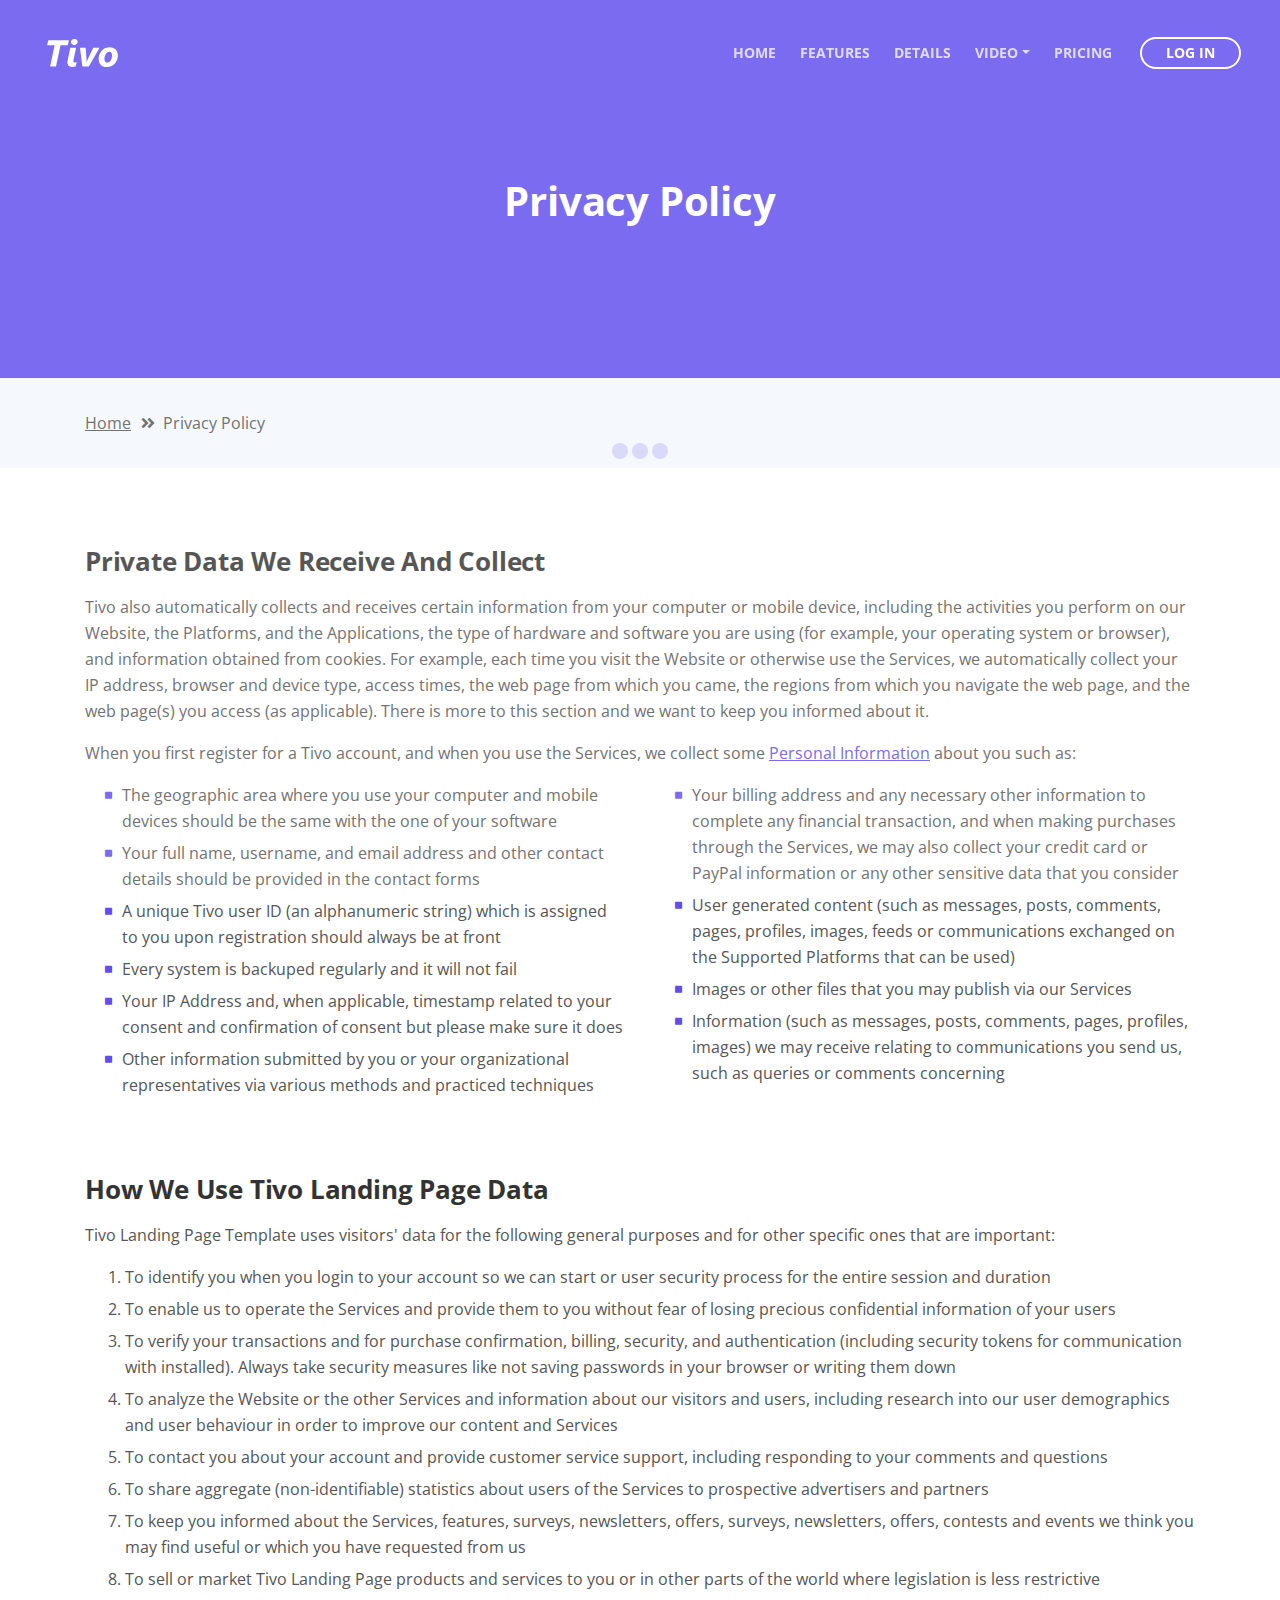
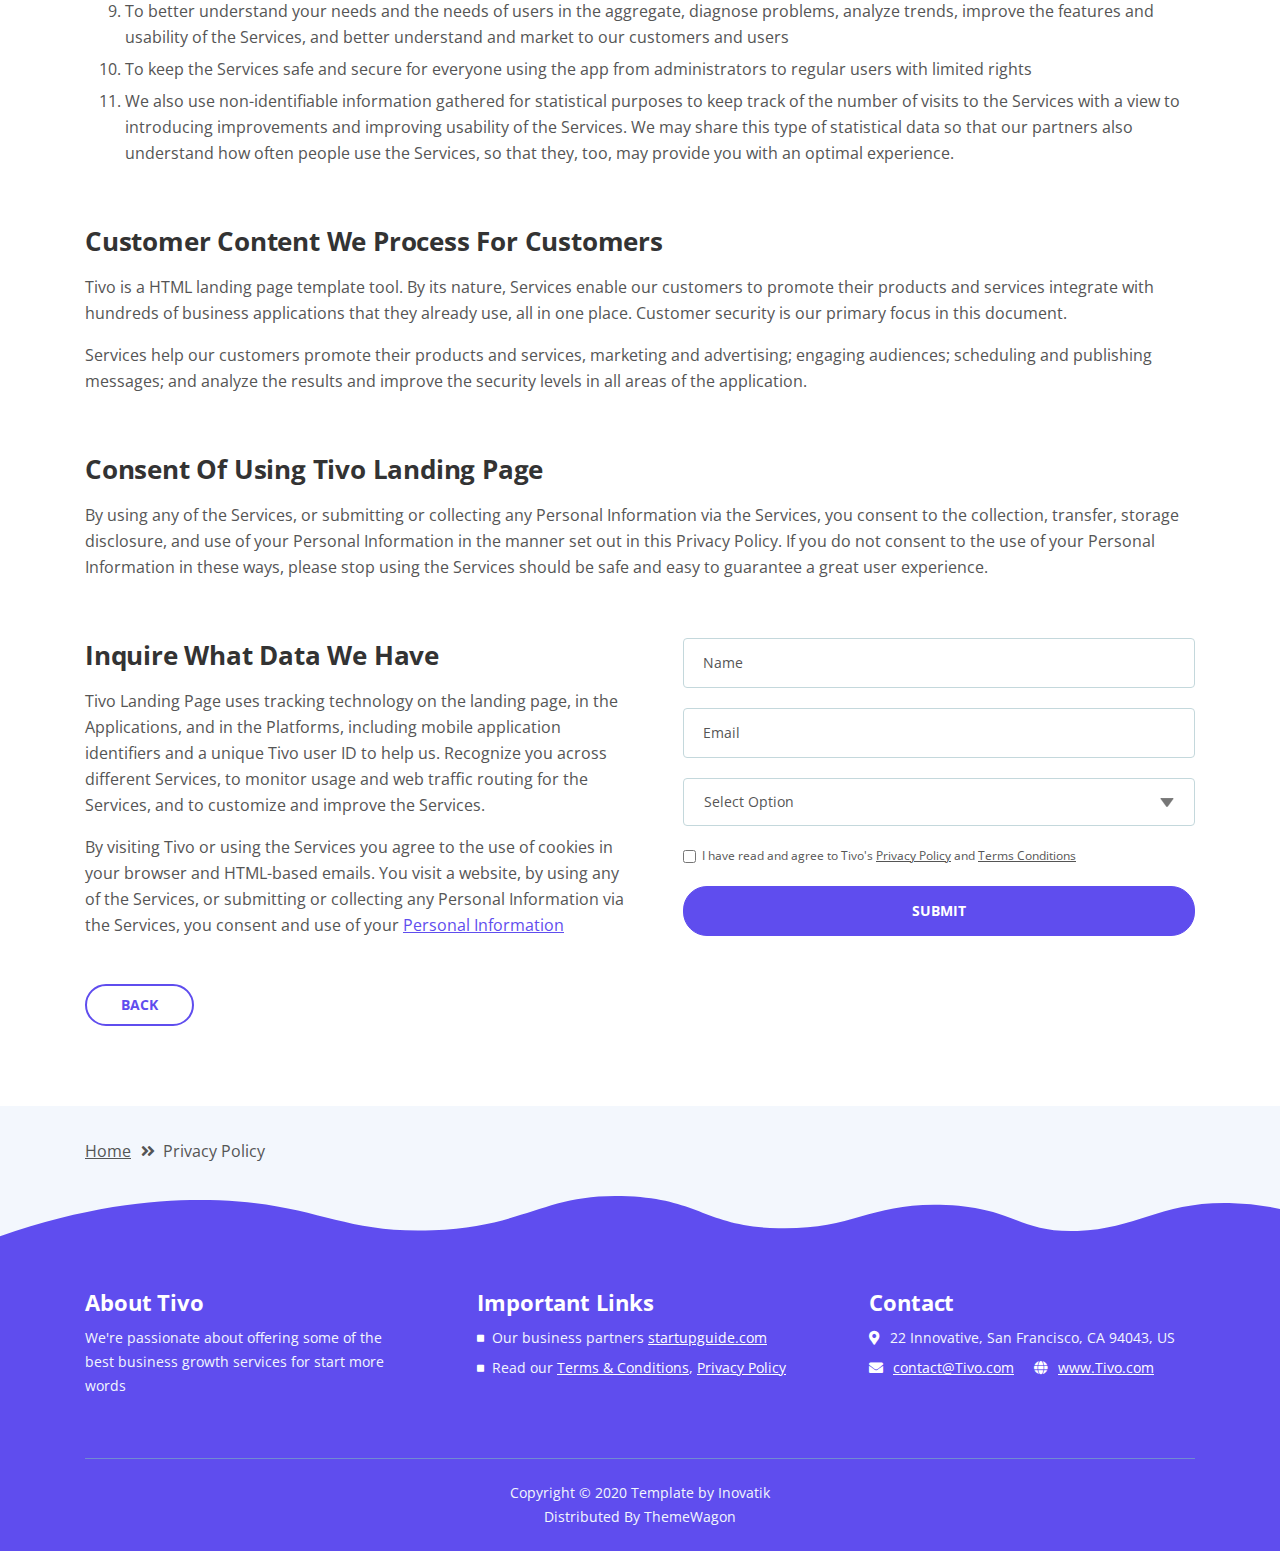
<file: static/assets/privacy-policy.html>
<!DOCTYPE html>
<html lang="en">
<head>
    <meta charset="utf-8">
    <meta name="viewport" content="width=device-width, initial-scale=1, shrink-to-fit=no">
    
    <!-- SEO Meta Tags -->
    <meta name="description" content="Tivo is a HTML landing page template built with Bootstrap to help you crate engaging presentations for SaaS apps and convert visitors into users.">
    <meta name="author" content="Inovatik">

    <!-- OG Meta Tags to improve the way the post looks when you share the page on LinkedIn, Facebook, Google+ -->
	<meta property="og:site_name" content="" /> <!-- website name -->
	<meta property="og:site" content="" /> <!-- website link -->
	<meta property="og:title" content=""/> <!-- title shown in the actual shared post -->
	<meta property="og:description" content="" /> <!-- description shown in the actual shared post -->
	<meta property="og:image" content="" /> <!-- image link, make sure it's jpg -->
	<meta property="og:url" content="" /> <!-- where do you want your post to link to -->
	<meta property="og:type" content="article" />

    <!-- Website Title -->
    <title>Privacy Policy - Tivo - SaaS App HTML Landing Page Template</title>
    
    <!-- Styles -->
    <link href="https://fonts.googleapis.com/css?family=Open+Sans:400,400i,700&display=swap&subset=latin-ext" rel="stylesheet">
    <link href="css/bootstrap.css" rel="stylesheet">
    <link href="css/fontawesome-all.css" rel="stylesheet">
    <link href="css/swiper.css" rel="stylesheet">
	<link href="css/magnific-popup.css" rel="stylesheet">
	<link href="css/styles.css" rel="stylesheet">
	
	<!-- Favicon  -->
    <link rel="icon" href="images/favicon.png">
</head>
<body data-spy="scroll" data-target=".fixed-top">
    
    <!-- Preloader -->
	<div class="spinner-wrapper">
        <div class="spinner">
            <div class="bounce1"></div>
            <div class="bounce2"></div>
            <div class="bounce3"></div>
        </div>
    </div>
    <!-- end of preloader -->
    

    <!-- Navigation -->
    <nav class="navbar navbar-expand-lg navbar-dark navbar-custom fixed-top">
        <div class="container">

            <!-- Text Logo - Use this if you don't have a graphic logo -->
            <!-- <a class="navbar-brand logo-text page-scroll" href="index.html">Tivo</a> -->

            <!-- Image Logo -->
            <a class="navbar-brand logo-image" href="index.html"><img src="images/logo.svg" alt="alternative"></a> 
            
            <!-- Mobile Menu Toggle Button -->
            <button class="navbar-toggler" type="button" data-toggle="collapse" data-target="#navbarsExampleDefault" aria-controls="navbarsExampleDefault" aria-expanded="false" aria-label="Toggle navigation">
                <span class="navbar-toggler-awesome fas fa-bars"></span>
                <span class="navbar-toggler-awesome fas fa-times"></span>
            </button>
            <!-- end of mobile menu toggle button -->

            <div class="collapse navbar-collapse" id="navbarsExampleDefault">
                <ul class="navbar-nav ml-auto">
                    <li class="nav-item">
                        <a class="nav-link page-scroll" href="index.html#header">HOME <span class="sr-only">(current)</span></a>
                    </li>
                    <li class="nav-item">
                        <a class="nav-link page-scroll" href="index.html#features">FEATURES</a>
                    </li>
                    <li class="nav-item">
                        <a class="nav-link page-scroll" href="index.html#details">DETAILS</a>
                    </li>

                    <!-- Dropdown Menu -->          
                    <li class="nav-item dropdown">
                        <a class="nav-link dropdown-toggle page-scroll" href="index.html#video" id="navbarDropdown" role="button" aria-haspopup="true" aria-expanded="false">VIDEO</a>
                        <div class="dropdown-menu" aria-labelledby="navbarDropdown">
                            <a class="dropdown-item" href="article-details.html"><span class="item-text">ARTICLE DETAILS</span></a>
                            <div class="dropdown-items-divide-hr"></div>
                            <a class="dropdown-item" href="terms-conditions.html"><span class="item-text">TERMS CONDITIONS</span></a>
                            <div class="dropdown-items-divide-hr"></div>
                            <a class="dropdown-item" href="privacy-policy.html"><span class="item-text">PRIVACY POLICY</span></a>
                        </div>
                    </li>
                    <!-- end of dropdown menu -->

                    <li class="nav-item">
                        <a class="nav-link page-scroll" href="index.html#pricing">PRICING</a>
                    </li>
                </ul>
                <span class="nav-item">
                    <a class="btn-outline-sm" href="log-in.html">LOG IN</a>
                </span>
            </div>
        </div> <!-- end of container -->
    </nav> <!-- end of navbar -->
    <!-- end of navigation -->


    <!-- Header -->
    <header id="header" class="ex-header">
        <div class="container">
            <div class="row">
                <div class="col-md-12">
                    <h1>Privacy Policy</h1>
                </div> <!-- end of col -->
            </div> <!-- end of row -->
        </div> <!-- end of container -->
    </header> <!-- end of ex-header -->
    <!-- end of header -->


    <!-- Breadcrumbs -->
    <div class="ex-basic-1">
        <div class="container">
            <div class="row">
                <div class="col-lg-12">
                    <div class="breadcrumbs">
                        <a href="index.html">Home</a><i class="fa fa-angle-double-right"></i><span>Privacy Policy</span>
                    </div> <!-- end of breadcrumbs -->
                </div> <!-- end of col -->
            </div> <!-- end of row -->
        </div> <!-- end of container -->
    </div> <!-- end of ex-basic-1 -->
    <!-- end of breadcrumbs -->


    <!-- Privacy Content -->
    <div class="ex-basic-2">
        <div class="container">
            <div class="row">
                <div class="col-lg-12">
                    <div class="text-container">
                        <h3>Private Data We Receive And Collect</h3>
                        <p>Tivo also automatically collects and receives certain information from your computer or mobile device, including the activities you perform on our Website, the Platforms, and the Applications, the type of hardware and software you are using (for example, your operating system or browser), and information obtained from cookies. For example, each time you visit the Website or otherwise use the Services, we automatically collect your IP address, browser and device type, access times, the web page from which you came, the regions from which you navigate the web page, and the web page(s) you access (as applicable). There is more to this section and we want to keep you informed about it.</p>
                        <p>When you first register for a Tivo account, and when you use the Services, we collect some <a class="blue" href="#your-link">Personal Information</a> about you such as:</p>
                        <div class="row">
                            <div class="col-md-6">
                                <ul class="list-unstyled li-space-lg indent">
                                    <li class="media">
                                        <i class="fas fa-square"></i>
                                        <div class="media-body">The geographic area where you use your computer and mobile devices should be the same with the one of your software</div>
                                    </li>
                                    <li class="media">
                                        <i class="fas fa-square"></i>
                                        <div class="media-body">Your full name, username, and email address and other contact details should be provided in the contact forms</div>
                                    </li>
                                    <li class="media">
                                        <i class="fas fa-square"></i>
                                        <div class="media-body">A unique Tivo user ID (an alphanumeric string) which is assigned to you upon registration should always be at front</div>
                                    </li>
                                    <li class="media">
                                        <i class="fas fa-square"></i>
                                        <div class="media-body">Every system is backuped regularly and it will not fail</div>
                                    </li>
                                    <li class="media">
                                        <i class="fas fa-square"></i>
                                        <div class="media-body">Your IP Address and, when applicable, timestamp related to your consent and confirmation of consent but please make sure it does</div>
                                    </li>
                                    <li class="media">
                                        <i class="fas fa-square"></i>
                                        <div class="media-body">Other information submitted by you or your organizational representatives via various methods and practiced techniques</div>
                                    </li>
                                </ul>
                            </div> <!-- end of col -->

                            <div class="col-md-6">
                                <ul class="list-unstyled li-space-lg indent">
                                    <li class="media">
                                        <i class="fas fa-square"></i>
                                        <div class="media-body">Your billing address and any necessary other information to complete any financial transaction, and when making purchases through the Services, we may also collect your credit card or PayPal information or any other sensitive data that you consider</div>
                                    </li>
                                    <li class="media">
                                        <i class="fas fa-square"></i>
                                        <div class="media-body">User generated content (such as messages, posts, comments, pages, profiles, images, feeds or communications exchanged on the Supported Platforms that can be used)</div>
                                    </li>
                                    <li class="media">
                                        <i class="fas fa-square"></i>
                                        <div class="media-body">Images or other files that you may publish via our Services</div>
                                    </li>
                                    <li class="media">
                                        <i class="fas fa-square"></i>
                                        <div class="media-body">Information (such as messages, posts, comments, pages, profiles, images) we may receive relating to communications you send us, such as queries or comments concerning</div>
                                    </li>
                                </ul>
                            </div> <!-- end of col -->
                        </div> <!-- end of row -->
                    </div> <!-- end of text-container-->
                    
                    <div class="text-container">
                        <h3>How We Use Tivo Landing Page Data</h3>
                        <p>Tivo Landing Page Template uses visitors' data for the following general purposes and for other specific ones that are important:</p>
                        <ol class="li-space-lg">
                            <li>To identify you when you login to your account so we can start or user security process for the entire session and duration</li>
                            <li>To enable us to operate the Services and provide them to you without fear of losing precious confidential information of your users</li>
                            <li>To verify your transactions and for purchase confirmation, billing, security, and authentication (including security tokens for communication with installed). Always take security measures like not saving passwords in your browser or writing them down</li>
                            <li>To analyze the Website or the other Services and information about our visitors and users, including research into our user demographics and user behaviour in order to improve our content and Services</li>
                            <li>To contact you about your account and provide customer service support, including responding to your comments and questions</li>
                            <li>To share aggregate (non-identifiable) statistics about users of the Services to prospective advertisers and partners</li>
                            <li>To keep you informed about the Services, features, surveys, newsletters, offers, surveys, newsletters, offers, contests and events we think you may find useful or which you have requested from us</li>
                            <li>To sell or market Tivo Landing Page products and services to you or in other parts of the world where legislation is less restrictive</li>
                            <li>To better understand your needs and the needs of users in the aggregate, diagnose problems, analyze trends, improve the features and usability of the Services, and better understand and market to our customers and users</li>
                            <li>To keep the Services safe and secure for everyone using the app from administrators to regular users with limited rights</li>
                            <li>We also use non-identifiable information gathered for statistical purposes to keep track of the number of visits to the Services with a view to introducing improvements and improving usability of the Services. We may share this type of statistical data so that our partners also understand how often people use the Services, so that they, too, may provide you with an optimal experience.</li>
                        </ol>
                    </div> <!-- end of text-container -->

                    <div class="text-container">
                        <h3>Customer Content We Process For Customers</h3>
                        <p>Tivo is a HTML landing page template tool. By its nature, Services enable our customers to promote their products and services integrate with hundreds of business applications that they already use, all in one place. Customer security is our primary focus in this document.</p>
                        <p>Services help our customers promote their products and services, marketing and advertising; engaging audiences; scheduling and publishing messages; and analyze the results and improve the security levels in all areas of the application.</p>
                    </div> <!-- end of text container -->

                    <div class="text-container">
                        <h3>Consent Of Using Tivo Landing Page</h3>
					    <p>By using any of the Services, or submitting or collecting any Personal Information via the Services, you consent to the collection, transfer, storage disclosure, and use of your Personal Information in the manner set out in this Privacy Policy. If you do not consent to the use of your Personal Information in these ways, please stop using the Services should be safe and easy to guarantee a great user experience.</p>
                    </div> <!-- end of text-container -->
                                       
                    <div class="row">
                        <div class="col-md-6">
                            <div class="text-container last">
                                <h3>Inquire What Data We Have</h3>
                                <p>Tivo Landing Page uses tracking technology on the landing page, in the Applications, and in the Platforms, including mobile application identifiers and a unique Tivo user ID to help us. Recognize you across different Services, to monitor usage and web traffic routing for the Services, and to customize and improve the Services.</p>
                                <p>By visiting Tivo or using the Services you agree to the use of cookies in your browser and HTML-based emails. You visit a website, by using any of the Services, or submitting or collecting any Personal Information via the Services, you consent and use of your <a class="blue" href="#your-link">Personal Information</a></p>
                            </div> <!-- end of text container -->
                        </div> <!-- end of col-->
                        <div class="col-md-6">

                            <!-- Privacy Form -->
                            <div class="form-container">
                                <form id="privacyForm" data-toggle="validator" data-focus="false">
                                    <div class="form-group">
                                        <input type="text" class="form-control-input" id="pname" required>
                                        <label class="label-control" for="pname">Name</label>
                                        <div class="help-block with-errors"></div>
                                    </div>
                                    <div class="form-group">
                                        <input type="email" class="form-control-input" id="pemail" required>
                                        <label class="label-control" for="pemail">Email</label>
                                        <div class="help-block with-errors"></div>
                                    </div>
                                    <div class="form-group">
                                        <select class="form-control-select" id="pselect" required>
                                            <option class="select-option" value="" disabled selected>Select Option</option>
                                            <option class="select-option" value="Delete data">Delete my data</option>
                                            <option class="select-option" value="Show me data">Show me my data</option>
                                        </select>
                                        <div class="help-block with-errors"></div>
                                    </div>
                                    <div class="form-group checkbox">
                                        <input type="checkbox" id="pterms" value="Agreed-to-Terms" required>I have read and agree to Tivo's <a href="privacy-policy.html">Privacy Policy</a> and <a href="terms-conditions.html">Terms Conditions</a>
                                        <div class="help-block with-errors"></div>
                                    </div>
                                    <div class="form-group">
                                        <button type="submit" class="form-control-submit-button">SUBMIT</button>
                                    </div>
                                    <div class="form-message">
                                        <div id="pmsgSubmit" class="h3 text-center hidden"></div>
                                    </div>
                                </form>
                            </div> <!-- end of form container -->
                            <!-- end of privacy form -->

                        </div> <!-- end of col--> 
                    </div> <!-- end of row -->
                    <a class="btn-outline-reg" href="index.html">BACK</a>
                </div> <!-- end of col-->
            </div> <!-- end of row -->
        </div> <!-- end of container -->
    </div> <!-- end of ex-basic-2 -->
    <!-- end of privacy content -->


    <!-- Breadcrumbs -->
    <div class="ex-basic-1">
        <div class="container">
            <div class="row">
                <div class="col-lg-12">
                    <div class="breadcrumbs">
                        <a href="index.html">Home</a><i class="fa fa-angle-double-right"></i><span>Privacy Policy</span>
                    </div> <!-- end of breadcrumbs -->
                </div> <!-- end of col -->
            </div> <!-- end of row -->
        </div> <!-- end of container -->
    </div> <!-- end of ex-basic-1 -->
    <!-- end of breadcrumbs -->

    
    <!-- Footer -->
    <svg class="ex-footer-frame" data-name="Layer 2" xmlns="http://www.w3.org/2000/svg" preserveAspectRatio="none" viewBox="0 0 1920 79"><defs><style>.cls-2{fill:#5f4def;}</style></defs><title>footer-frame</title><path class="cls-2" d="M0,72.427C143,12.138,255.5,4.577,328.644,7.943c147.721,6.8,183.881,60.242,320.83,53.737,143-6.793,167.826-68.128,293-60.9,109.095,6.3,115.68,54.364,225.251,57.319,113.58,3.064,138.8-47.711,251.189-41.8,104.012,5.474,109.713,50.4,197.369,46.572,89.549-3.91,124.375-52.563,227.622-50.155A338.646,338.646,0,0,1,1920,23.467V79.75H0V72.427Z" transform="translate(0 -0.188)"/></svg>
    <div class="footer">
        <div class="container">
            <div class="row">
                <div class="col-md-4">
                    <div class="footer-col first">
                        <h4>About Tivo</h4>
                        <p class="p-small">We're passionate about offering some of the best business growth services for start more words</p>
                    </div>
                </div> <!-- end of col -->
                <div class="col-md-4">
                    <div class="footer-col middle">
                        <h4>Important Links</h4>
                        <ul class="list-unstyled li-space-lg p-small">
                            <li class="media">
                                <i class="fas fa-square"></i>
                                <div class="media-body">Our business partners <a class="white" href="#your-link">startupguide.com</a></div>
                            </li>
                            <li class="media">
                                <i class="fas fa-square"></i>
                                <div class="media-body">Read our <a class="white" href="terms-conditions.html">Terms & Conditions</a>, <a class="white" href="privacy-policy.html">Privacy Policy</a></div>
                            </li>
                        </ul>
                    </div>
                </div> <!-- end of col -->
                <div class="col-md-4">
                    <div class="footer-col last">
                        <h4>Contact</h4>
                        <ul class="list-unstyled li-space-lg p-small">
                            <li class="media">
                                <i class="fas fa-map-marker-alt"></i>
                                <div class="media-body">22 Innovative, San Francisco, CA 94043, US</div>
                            </li>
                            <li class="media">
                                <i class="fas fa-envelope"></i>
                                <div class="media-body"><a class="white" href="mailto:contact@Tivo.com">contact@Tivo.com</a> <i class="fas fa-globe"></i><a class="white" href="#your-link">www.Tivo.com</a></div>
                            </li>
                        </ul>
                    </div> 
                </div> <!-- end of col -->
            </div> <!-- end of row -->
        </div> <!-- end of container -->
    </div> <!-- end of footer -->  
    <!-- end of footer -->


    <!-- Copyright -->
    <div class="copyright">
        <div class="container">
            <div class="row">
                <div class="col-lg-12">
                    <p class="p-small">Copyright © 2020 <a href="https://inovatik.com">Template by Inovatik</a><br>
                        Distributed By <a href="https://themewagon.com" target="_blank">ThemeWagon</a>
                    </p>
                </div> <!-- end of col -->
            </div> <!-- enf of row -->
        </div> <!-- end of container -->
    </div> <!-- end of copyright --> 
    <!-- end of copyright -->
    
    	
    <!-- Scripts -->
    <script src="js/jquery.min.js"></script> <!-- jQuery for Bootstrap's JavaScript plugins -->
    <script src="js/popper.min.js"></script> <!-- Popper tooltip library for Bootstrap -->
    <script src="js/bootstrap.min.js"></script> <!-- Bootstrap framework -->
    <script src="js/jquery.easing.min.js"></script> <!-- jQuery Easing for smooth scrolling between anchors -->
    <script src="js/swiper.min.js"></script> <!-- Swiper for image and text sliders -->
    <script src="js/jquery.magnific-popup.js"></script> <!-- Magnific Popup for lightboxes -->
    <script src="js/validator.min.js"></script> <!-- Validator.js - Bootstrap plugin that validates forms -->
    <script src="js/scripts.js"></script> <!-- Custom scripts -->
</body>
</html>
</file>
<file: static/assets/documentation/css/styles.css>
/**************************/
/*     General Styles     */
/**************************/
body {
	overflow-x: hidden;
	font: 400 15px/1.8em "Open Sans", sans-serif; 
}

p {
	font: 400 15px/1.7em "Open Sans", sans-serif; 
}

h1 {
	margin-bottom: 20px;
}

h3 {
	margin-top: 62px;
}

a {
	color: #2658d5;
	font-weight: 600;
	text-decoration: none;
}
 
a:hover {
	text-decoration: none;
}

hr {
	margin-top: 60px;
	margin-bottom: 40px;
}

pre.code-format {
	max-width: 1000px;
	line-height:1.7em;
	white-space: pre-wrap;       /* Since CSS 2.1 */
    white-space: -moz-pre-wrap;  /* Mozilla, since 1999 */
    white-space: -pre-wrap;      /* Opera 4-6 */
    white-space: -o-pre-wrap;    /* Opera 7 */
    word-wrap: break-word;       /* Internet Explorer 5.5+ */
	margin-top: 20px;
	margin-bottom: -5px;
}



/************************/
/*     Page Content     */
/************************/
#wrapper {
    padding-left: 0;
    -webkit-transition: all 0.5s ease;
    -moz-transition: all 0.5s ease;
    -o-transition: all 0.5s ease;
    transition: all 0.5s ease;
}

#wrapper.toggled {
    padding-left: 250px;
}

#sidebar-wrapper {
    z-index: 1000;
    position: fixed;
    left: 250px;
    width: 0;
    height: 100%;
    margin-left: -250px;
    overflow-y: auto;
    background: #000;
    -webkit-transition: all 0.5s ease;
    -moz-transition: all 0.5s ease;
    -o-transition: all 0.5s ease;
    transition: all 0.5s ease;
}

#sidebar-wrapper p {
	display: block;
	color: #fff;
	font-size: 22px;
	margin-left: 20px;
	margin-top: 40px;
}

#wrapper.toggled #sidebar-wrapper {
    width: 250px;
}

#page-content-wrapper {
    width: 100%;
    position: absolute;
    padding: 15px;
}

#page-content-wrapper .code {
	font: 400 14px/1.6em "Source Code Pro", sans-serif; 
	color: #c22525;
}

#page-content-wrapper hr {
	border-top: 1px solid #dfdfdf; 
}

#wrapper.toggled #page-content-wrapper {
    position: absolute;
    margin-right: -250px;
}

.separator {
	margin-bottom: 15px;
}

.footer {
	margin-top: 60px;
	color: grey;
}


/**************************/
/*     Sidebar Styles     */
/**************************/
.sidebar-nav {
    position: absolute;
    top: 0;
    width: 250px;
    margin: 0;
    padding: 0;
    list-style: none;
}

.sidebar-nav li {
    padding-top: 0.5rem;
    padding-bottom: 0.5rem;
}

.sidebar-nav li a {
    padding-left: 20px;
    line-height: 20px;
}

.sidebar-nav li a {
    display: inline-block;
    text-decoration: none;
    color: #999999;
}

.sidebar-nav li:hover {
    text-decoration: none;
    background: rgba(255,255,255,0.2);
}

.sidebar-nav li:hover a {
    color: #fff;
}

.sidebar-nav li a:active,
.sidebar-nav li a:focus {
	color: #fff;
}

.sidebar-nav > .sidebar-brand {
    font-size: 18px;
    line-height: 22px;
	margin-top: 140px;
	color: #fff;
	text-align: left;
}

.sidebar-nav > .sidebar-brand a {
    color: #999999;
}

.sidebar-nav > .sidebar-brand a:hover {
    color: #fff;
    background: none;
}


/*************************/
/*     Media Queries     */
/*************************/
@media(min-width:768px) {
    #wrapper {
        padding-left: 250px;
    }

    #wrapper.toggled {
        padding-left: 0;
    }

    #sidebar-wrapper {
        width: 250px;
    }

    #wrapper.toggled #sidebar-wrapper {
        width: 0;
    }

    #page-content-wrapper {
        padding: 20px;
        position: relative;
    }

    #wrapper.toggled #page-content-wrapper {
        position: relative;
        margin-right: 0;
    }
}
</file>
<file: static/assets/css/styles.css>
/* Template: Tivo - SaaS App HTML Landing Page Template
   Author: Inovatik
   Created: Sep 2019
   Description: Master CSS file
*/

/*****************************************
Table Of Contents:

01. General Styles
02. Preloader
03. Navigation
04. Header
05. Customers
06. Description
07. Features
08. Features Lightboxes
09. Details
10. Video
11. Pricing
12. Testimonials
13. Newsletter
14. Footer
15. Copyright
16. Back To Top Button
17. Extra Pages
18. Sign Up and Log In Pages
19. Media Queries
******************************************/

/*****************************************
Colors:
- Backgrounds, buttons, bullets, icons - blue #5f4dee
- Backgrounds, light button, light body text - light gray #f3f7fd
- Headings text - black #333
- Body text - dark gray #555
******************************************/


/******************************/
/*     01. General Styles     */
/******************************/
body,
html {
    width: 100%;
	height: 100%;
}

body, p {
	color: #555; 
	font: 400 1rem/1.625rem "Open Sans", sans-serif;;
}

.p-large {
	font: 400 1.125rem/1.75rem "Open Sans", sans-serif;
}

.p-small {
	font: 400 0.875rem/1.5rem "Open Sans", sans-serif;
}

h1 {
	color: #333;
	font: 700 2.5rem/3.125rem "Open Sans", sans-serif;
	letter-spacing: -0.2px;
}

h2 {
	color: #333;
	font: 700 2rem/2.625rem "Open Sans", sans-serif;
	letter-spacing: -0.2px;
}

h3 {
	color: #333;
	font: 700 1.625rem/2.125rem "Open Sans", sans-serif;
	letter-spacing: -0.2px;
}

h4 {
	color: #333;
	font: 700 1.375rem/1.75rem "Open Sans", sans-serif;
	letter-spacing: -0.1px;
}

h5 {
	color: #333;
	font: 700 1.125rem/1.5rem "Open Sans", sans-serif;
	letter-spacing: -0.1px;
}

h6 {
	color: #333;
	font: 700 1rem/1.375rem "Open Sans", sans-serif;
	letter-spacing: -0.1px;
}

.above-heading {
	color: #5f4dee;
	font: 700 0.75rem/0.875rem "Open Sans", sans-serif;
	text-align: center;
}

.p-heading {
	margin-bottom: 3.25rem;
}

.testimonial-text {
	font: italic 400 1rem/1.625rem "Open Sans", sans-serif;
}

.testimonial-author {
	font: 700 1rem/1.625rem "Open Sans", sans-serif;
	letter-spacing: -0.1px;
}

.li-space-lg li {
	margin-bottom: 0.375rem;
}

.indent {
	padding-left: 1.25rem;
}

a {
	color: #555;
	text-decoration: underline;
}

a:hover {
	color: #555;
	text-decoration: underline;
}

a.white {
	color: #fff;
}

.decorative-line {
	display: block;
	width: 5rem;
	height: 0.5rem;
	margin-right: auto;
	margin-left: auto;
}

.blue {
	color: #5f4dee;
}

.btn-solid-reg {
	display: inline-block;
	padding: 1.1875rem 2.125rem 1.1875rem 2.125rem;
	border: 0.125rem solid #5f4dee;
	border-radius: 2rem;
	background-color: #5f4dee;
	color: #fff;
	font: 700 0.875rem/0 "Open Sans", sans-serif;
	text-decoration: none;
	transition: all 0.2s;
}

.btn-solid-reg:hover {
	background-color: transparent;
	color: #5f4dee;
	text-decoration: none;
}

.btn-solid-lg {
	display: inline-block;
	padding: 1.375rem 2.625rem 1.375rem 2.625rem;
	border: 0.125rem solid #5f4dee;
	border-radius: 2rem;
	background-color: #5f4dee;
	color: #fff;
	font: 700 0.875rem/0 "Open Sans", sans-serif;
	text-decoration: none;
	transition: all 0.2s;
}

.btn-solid-lg:hover {
	background-color: transparent;
	color: #5f4dee;
	text-decoration: none;
}

.btn-outline-reg {
	display: inline-block;
	padding: 1.1875rem 2.125rem 1.1875rem 2.125rem;
	border: 0.125rem solid #5f4dee;
	border-radius: 2rem;
	background-color: transparent;
	color: #5f4dee;
	font: 700 0.875rem/0 "Open Sans", sans-serif;
	text-decoration: none;
	transition: all 0.2s;
}

.btn-outline-reg:hover {
	background-color: #5f4dee;
	color: #fff;
	text-decoration: none;
}

.btn-outline-lg {
	display: inline-block;
	padding: 1.375rem 2.625rem 1.375rem 2.625rem;
	border: 0.125rem solid #5f4dee;
	border-radius: 2rem;
	background-color: transparent;
	color: #5f4dee;
	font: 700 0.875rem/0 "Open Sans", sans-serif;
	text-decoration: none;
	transition: all 0.2s;
}

.btn-outline-lg:hover {
	background-color: #5f4dee;
	color: #fff;
	text-decoration: none;
}

.btn-outline-sm {
	display: inline-block;
	padding: 0.875rem 1.5rem 0.875rem 1.5rem;
	border: 0.125rem solid #5f4dee;
	border-radius: 2rem;
	background-color: transparent;
	color: #5f4dee;
	font: 700 0.875rem/0 "Open Sans", sans-serif;
	text-decoration: none;
	transition: all 0.2s;
}

.btn-outline-sm:hover {
	background-color: #5f4dee;
	color: #fff;
	text-decoration: none;
}

.form-group {
	position: relative;
	margin-bottom: 1.25rem;
}

.form-group.has-error.has-danger {
	margin-bottom: 0.625rem;
}

.form-group.has-error.has-danger .help-block.with-errors ul {
	margin-top: 0.375rem;
}

.label-control {
	position: absolute;
	top: 0.87rem;
	left: 1.25rem;
	color: #555;
	opacity: 1;
	font: 400 0.875rem/1.375rem "Open Sans", sans-serif;
	cursor: text;
	transition: all 0.2s ease;
}

/* IE10+ hack to solve lower label text position compared to the rest of the browsers */
@media screen and (-ms-high-contrast: active), screen and (-ms-high-contrast: none) {  
	.label-control {
		top: 0.9375rem;
	}
}

.form-control-input:focus + .label-control,
.form-control-input.notEmpty + .label-control,
.form-control-textarea:focus + .label-control,
.form-control-textarea.notEmpty + .label-control {
	top: 0.125rem;
	opacity: 1;
	font-size: 0.75rem;
	font-weight: 700;
}

.form-control-input,
.form-control-select {
	display: block; /* needed for proper display of the label in Firefox, IE, Edge */
	width: 100%;
	padding-top: 1.0625rem;
	padding-bottom: 0.0625rem;
	padding-left: 1.25rem;
	border: 1px solid #c4d8dc;
	border-radius: 0.25rem;
	background-color: #fff;
	color: #555;
	font: 400 0.875rem/1.875rem "Open Sans", sans-serif;
	transition: all 0.2s;
	-webkit-appearance: none; /* removes inner shadow on form inputs on ios safari */
}

.form-control-select {
	padding-top: 0.5rem;
	padding-bottom: 0.5rem;
	height: 3rem;
}

/* IE10+ hack to solve lower label text position compared to the rest of the browsers */
@media screen and (-ms-high-contrast: active), screen and (-ms-high-contrast: none) {  
	.form-control-input {
		padding-top: 1.25rem;
		padding-bottom: 0.75rem;
		line-height: 1.75rem;
	}

	.form-control-select {
		padding-top: 0.875rem;
		padding-bottom: 0.75rem;
		height: 3.125rem;
		line-height: 2.125rem;
	}
}

select {
    /* you should keep these first rules in place to maintain cross-browser behavior */
    -webkit-appearance: none;
	-moz-appearance: none;
	-ms-appearance: none;
    -o-appearance: none;
    appearance: none;
    background-image: url('../images/down-arrow.png');
    background-position: 96% 50%;
    background-repeat: no-repeat;
    outline: none;
}

select::-ms-expand {
    display: none; /* removes the ugly default down arrow on select form field in IE11 */
}

.form-control-textarea {
	display: block; /* used to eliminate a bottom gap difference between Chrome and IE/FF */
	width: 100%;
	height: 8rem; /* used instead of html rows to normalize height between Chrome and IE/FF */
	padding-top: 1.25rem;
	padding-left: 1.3125rem;
	border: 1px solid #c4d8dc;
	border-radius: 0.25rem;
	background-color: #fff;
	color: #555;
	font: 400 0.875rem/1.75rem "Open Sans", sans-serif;
	transition: all 0.2s;
}

.form-control-input:focus,
.form-control-select:focus,
.form-control-textarea:focus {
	border: 1px solid #a1a1a1;
	outline: none; /* Removes blue border on focus */
}

.form-control-input:hover,
.form-control-select:hover,
.form-control-textarea:hover {
	border: 1px solid #a1a1a1;
}

.checkbox {
	font: 400 0.75rem/1.25rem "Open Sans", sans-serif;
}

input[type='checkbox'] {
	vertical-align: -15%;
	margin-right: 0.375rem;
}

/* IE10+ hack to raise checkbox field position compared to the rest of the browsers */
@media screen and (-ms-high-contrast: active), screen and (-ms-high-contrast: none) {  
	input[type='checkbox'] {
		vertical-align: -9%;
	}
}

.form-control-submit-button {
	display: inline-block;
	width: 100%;
	height: 3.125rem;
	border: 1px solid #5f4dee;
	border-radius: 1.5rem;
	background-color: #5f4dee;
	color: #fff;
	font: 700 0.875rem/0 "Open Sans", sans-serif;
	cursor: pointer;
	transition: all 0.2s;
}

.form-control-submit-button:hover {
	background-color: transparent;
	color: #5f4dee;
}

/* Form Success And Error Message Formatting */
#smsgSubmit.h3.text-center.tada.animated,
#lmsgSubmit.h3.text-center.tada.animated,
#nmsgSubmit.h3.text-center.tada.animated,
#pmsgSubmit.h3.text-center.tada.animated,
#smsgSubmit.h3.text-center,
#lmsgSubmit.h3.text-center,
#nmsgSubmit.h3.text-center,
#pmsgSubmit.h3.text-center {
	display: block;
	margin-bottom: 0;
	color: #555;
	font-size: 1.125rem;
	line-height: 1rem;
}

.help-block.with-errors .list-unstyled {
	color: #555;
	font-size: 0.75rem;
	line-height: 1.125rem;
	text-align: left;
}

.help-block.with-errors ul {
	margin-bottom: 0;
}
/* end of form success and error message formatting */

/* Form Success And Error Message Animation - Animate.css */
@-webkit-keyframes tada {
	from {
		-webkit-transform: scale3d(1, 1, 1);
		-ms-transform: scale3d(1, 1, 1);
		transform: scale3d(1, 1, 1);
	}
	10%, 20% {
		-webkit-transform: scale3d(.9, .9, .9) rotate3d(0, 0, 1, -3deg);
		-ms-transform: scale3d(.9, .9, .9) rotate3d(0, 0, 1, -3deg);
		transform: scale3d(.9, .9, .9) rotate3d(0, 0, 1, -3deg);
	}
	30%, 50%, 70%, 90% {
		-webkit-transform: scale3d(1.1, 1.1, 1.1) rotate3d(0, 0, 1, 3deg);
		-ms-transform: scale3d(1.1, 1.1, 1.1) rotate3d(0, 0, 1, 3deg);
		transform: scale3d(1.1, 1.1, 1.1) rotate3d(0, 0, 1, 3deg);
	}
	40%, 60%, 80% {
		-webkit-transform: scale3d(1.1, 1.1, 1.1) rotate3d(0, 0, 1, -3deg);
		-ms-transform: scale3d(1.1, 1.1, 1.1) rotate3d(0, 0, 1, -3deg);
		transform: scale3d(1.1, 1.1, 1.1) rotate3d(0, 0, 1, -3deg);
	}
	to {
		-webkit-transform: scale3d(1, 1, 1);
		-ms-transform: scale3d(1, 1, 1);
		transform: scale3d(1, 1, 1);
	}
}

@keyframes tada {
	from {
		-webkit-transform: scale3d(1, 1, 1);
		-ms-transform: scale3d(1, 1, 1);
		transform: scale3d(1, 1, 1);
	}
	10%, 20% {
		-webkit-transform: scale3d(.9, .9, .9) rotate3d(0, 0, 1, -3deg);
		-ms-transform: scale3d(.9, .9, .9) rotate3d(0, 0, 1, -3deg);
		transform: scale3d(.9, .9, .9) rotate3d(0, 0, 1, -3deg);
	}
	30%, 50%, 70%, 90% {
		-webkit-transform: scale3d(1.1, 1.1, 1.1) rotate3d(0, 0, 1, 3deg);
		-ms-transform: scale3d(1.1, 1.1, 1.1) rotate3d(0, 0, 1, 3deg);
		transform: scale3d(1.1, 1.1, 1.1) rotate3d(0, 0, 1, 3deg);
	}
	40%, 60%, 80% {
		-webkit-transform: scale3d(1.1, 1.1, 1.1) rotate3d(0, 0, 1, -3deg);
		-ms-transform: scale3d(1.1, 1.1, 1.1) rotate3d(0, 0, 1, -3deg);
		transform: scale3d(1.1, 1.1, 1.1) rotate3d(0, 0, 1, -3deg);
	}
	to {
		-webkit-transform: scale3d(1, 1, 1);
		-ms-transform: scale3d(1, 1, 1);
		transform: scale3d(1, 1, 1);
	}
}

.tada {
	-webkit-animation-name: tada;
	animation-name: tada;
}

.animated {
	-webkit-animation-duration: 1s;
	animation-duration: 1s;
	-webkit-animation-fill-mode: both;
	animation-fill-mode: both;
}
/* end of form success and error message animation - Animate.css */

/* Fade-move Animation For Details Lightbox - Magnific Popup */
/* at start */
.my-mfp-slide-bottom .zoom-anim-dialog {
	opacity: 0;
	transition: all 0.2s ease-out;
	-webkit-transform: translateY(-1.25rem) perspective(37.5rem) rotateX(10deg);
	-ms-transform: translateY(-1.25rem) perspective(37.5rem) rotateX(10deg);
	transform: translateY(-1.25rem) perspective(37.5rem) rotateX(10deg);
}

/* animate in */
.my-mfp-slide-bottom.mfp-ready .zoom-anim-dialog {
	opacity: 1;
	-webkit-transform: translateY(0) perspective(37.5rem) rotateX(0); 
	-ms-transform: translateY(0) perspective(37.5rem) rotateX(0); 
	transform: translateY(0) perspective(37.5rem) rotateX(0); 
}

/* animate out */
.my-mfp-slide-bottom.mfp-removing .zoom-anim-dialog {
	opacity: 0;
	-webkit-transform: translateY(-0.625rem) perspective(37.5rem) rotateX(10deg); 
	-ms-transform: translateY(-0.625rem) perspective(37.5rem) rotateX(10deg); 
	transform: translateY(-0.625rem) perspective(37.5rem) rotateX(10deg); 
}

/* dark overlay, start state */
.my-mfp-slide-bottom.mfp-bg {
	opacity: 0;
	transition: opacity 0.2s ease-out;
}

/* animate in */
.my-mfp-slide-bottom.mfp-ready.mfp-bg {
	opacity: 0.8;
}
/* animate out */
.my-mfp-slide-bottom.mfp-removing.mfp-bg {
	opacity: 0;
}
/* end of fade-move animation for details lightbox - magnific popup */

/* Fade Animation For Image Lightbox - Magnific Popup */
@-webkit-keyframes fadeIn {
	from {
		opacity: 0;
	}
	to {
		opacity: 1;
	}
}

@keyframes fadeIn {
	from {
		opacity: 0;
	}
	to {
		opacity: 1;
	}
}

.fadeIn {
	-webkit-animation: fadeIn 0.6s;
	animation: fadeIn 0.6s;
}

@-webkit-keyframes fadeOut {
	from {
		opacity: 1;
	}
	to {
		opacity: 0;
	}
}

@keyframes fadeOut {
	from {
		opacity: 1;
	}
	to {
		opacity: 0;
	}
}

.fadeOut {
	-webkit-animation: fadeOut 0.8s;
	animation: fadeOut 0.8s;
}
/* end of fade animation for image lightbox - magnific popup */


/*************************/
/*     02. Preloader     */
/*************************/
.spinner-wrapper {
	position: fixed;
	z-index: 999999;
	top: 0;
	right: 0;
	bottom: 0;
	left: 0;
	background: #fff;
}

.spinner {
	position: absolute;
	top: 50%; /* centers the loading animation vertically one the screen */
	left: 50%; /* centers the loading animation horizontally one the screen */
	width: 3.75rem;
	height: 1.25rem;
	margin: -0.625rem 0 0 -1.875rem; /* is width and height divided by two */ 
	text-align: center;
}

.spinner > div {
	display: inline-block;
	width: 1rem;
	height: 1rem;
	border-radius: 100%;
	background-color: #5f4dee;
	-webkit-animation: sk-bouncedelay 1.4s infinite ease-in-out both;
	animation: sk-bouncedelay 1.4s infinite ease-in-out both;
}

.spinner .bounce1 {
	-webkit-animation-delay: -0.32s;
	animation-delay: -0.32s;
}

.spinner .bounce2 {
	-webkit-animation-delay: -0.16s;
	animation-delay: -0.16s;
}

@-webkit-keyframes sk-bouncedelay {
	0%, 80%, 100% { -webkit-transform: scale(0); }
	40% { -webkit-transform: scale(1.0); }
}

@keyframes sk-bouncedelay {
	0%, 80%, 100% { 
		-webkit-transform: scale(0);
		-ms-transform: scale(0);
		transform: scale(0);
	} 40% { 
		-webkit-transform: scale(1.0);
		-ms-transform: scale(1.0);
		transform: scale(1.0);
	}
}


/**************************/
/*     03. Navigation     */
/**************************/
.navbar-custom {
	background-color: #5f4dee;
	box-shadow: 0 0.0625rem 0.375rem 0 rgba(0, 0, 0, 0.1);
	font: 700 0.875rem/0.875rem "Open Sans", sans-serif;
	transition: all 0.2s;
}

.navbar-custom .container {
	max-width: 87.5rem;
}

.navbar-custom .navbar-brand.logo-image img {
    width: 4.4375rem;
	height: 1.75rem;
}

.navbar-custom .navbar-brand.logo-text {
	font: 700 2rem/1.5rem "Open Sans", sans-serif;
	color: #fff;;
	text-decoration: none;
}

.navbar-custom .navbar-nav {
	margin-top: 0.75rem;
	margin-bottom: 0.5rem;
}

.navbar-custom .nav-item .nav-link {
	padding: 0.625rem 0.75rem 0.625rem 0.75rem;
	color: #f7f5f5;
	opacity: 0.8;
	text-decoration: none;
	transition: all 0.2s ease;
}

.navbar-custom .nav-item .nav-link:hover,
.navbar-custom .nav-item .nav-link.active {
	color: #fff;
	opacity: 1;
}

/* Dropdown Menu */
.navbar-custom .dropdown:hover > .dropdown-menu {
	display: block; /* this makes the dropdown menu stay open while hovering it */
	min-width: auto;
	animation: fadeDropdown 0.2s; /* required for the fade animation */
}

@keyframes fadeDropdown {
    0% {
        opacity: 0;
    }

    100% {
        opacity: 1;
    }
}

.navbar-custom .dropdown-toggle:focus { /* removes dropdown outline on focus */
	outline: 0;
}

.navbar-custom .dropdown-menu {
	margin-top: 0;
	border: none;
	border-radius: 0.25rem;
	background-color: #5f4dee;
}

.navbar-custom .dropdown-item {
	color: #f7f5f5;
	opacity: 0.8;
	font: 700 0.875rem/0.875rem "Open Sans", sans-serif;
	text-decoration: none;
}

.navbar-custom .dropdown-item:hover {
	background-color: #5f4dee;
	color: #fff;
	opacity: 1;
}

.navbar-custom .dropdown-items-divide-hr {
	width: 100%;
	height: 1px;
	margin: 0.75rem auto 0.725rem auto;
	border: none;
	background-color: #c4d8dc;
	opacity: 0.2;
}
/* end of dropdown menu */

.navbar-custom .nav-item .btn-outline-sm {
	margin-top: 0.25rem;
	margin-bottom: 1.375rem;
	margin-left: 0.5rem;
	border: 0.125rem solid #fff;
	color: #fff;
}

.navbar-custom .nav-item .btn-outline-sm:hover {
	background-color: #fff;
	color: #5f4dee;
}

.navbar-custom .navbar-toggler {
	padding: 0;
	border: none;
	color: #fff;
	font-size: 2rem;
}

.navbar-custom button[aria-expanded='false'] .navbar-toggler-awesome.fas.fa-times{
	display: none;
}

.navbar-custom button[aria-expanded='false'] .navbar-toggler-awesome.fas.fa-bars{
	display: inline-block;
}

.navbar-custom button[aria-expanded='true'] .navbar-toggler-awesome.fas.fa-bars{
	display: none;
}

.navbar-custom button[aria-expanded='true'] .navbar-toggler-awesome.fas.fa-times{
	display: inline-block;
	margin-right: 0.125rem;
}


/*********************/
/*    04. Header     */
/*********************/
.header {
	background-color: #5f4dee;
}

.header .header-content {
	padding-top: 8rem;
	padding-bottom: 4rem;
	text-align: center;
}

.header .text-container {
	margin-bottom: 3rem;
}

.header h1 {
	margin-bottom: 1rem;
	color: #fff;
	font-size: 2.5rem;
	line-height: 3rem;
}

.header .p-large {
	margin-bottom: 2rem;
	color: #f3f7fd;
}

.header .btn-solid-lg {
	margin-right: 0.5rem;
	margin-bottom: 1.125rem;
	margin-left: 0.5rem;
	border-color: #f3f7fd;
	background-color: #f3f7fd;
	color: #5f4dee;
}

.header .btn-solid-lg:hover {
	background: transparent;
	color: #f3f7fd;
}

.header .btn-outline-lg {
	border-color: #f3f7fd;
	color: #f3f7fd;
}

.header .btn-outline-lg:hover {
	background-color: #f3f7fd;
	color: #5f4dee;
}

.header-frame {
	margin-top: -1px; /* To remove white margin in FF */
	width: 100%;
	height: 2.25rem;
}


/*************************/
/*     05. Customers     */
/*************************/
.slider-1 {
	padding-top: 5rem;
	padding-bottom: 3.25rem;
}

.slider-1 .slider-container {
	text-align: center;
}


/***************************/
/*     06. Description     */
/***************************/
.cards-1 {
	padding-top: 3.25rem;
	padding-bottom: 3rem;
	text-align: center;
}

.cards-1 .h2-heading {
	margin-bottom: 3.5rem;
}

.cards-1 .card {
	max-width: 21rem;
	margin-right: auto;
	margin-bottom: 3.5rem;
	margin-left: auto;
	padding: 0;
	border: none;
}

.cards-1 .card-image {
	max-width: 16rem;
	margin-right: auto;
	margin-bottom: 2rem;
	margin-left: auto;
}

.cards-1 .card-title {
	margin-bottom: 0.5rem;
}

.cards-1 .card-body {
	padding: 0;
}


/************************/
/*     07. Features     */
/************************/
.tabs {
	padding-top: 8rem;
	padding-bottom: 8.125rem;
	background-color: #f3f7fd;
}

.tabs .h2-heading,
.tabs .p-heading {
	text-align: center;
}

.tabs .nav-tabs {
	display: block;
	margin-bottom: 2.25rem;
	border-bottom: none;
}

.tabs .nav-link {
	padding: 0.375rem 1rem 0.375rem 1rem;
	border: none;
	color: #86929b;
	font-weight: 700;
	font-size: 1.25rem;
	line-height: 1.75rem;
	text-align: center;
	text-decoration: none;
	transition: all 0.2s ease;
}

.tabs .nav-link:hover,
.tabs .nav-link.active {
	background: transparent;
	color: #5f4dee;
}

.tabs .nav-link .fas {
	margin-right: 0.625rem;
}

.tabs .image-container {
	margin-bottom: 2.75rem;
}

.tabs .list-unstyled .fas {
	color: #5f4dee;
	font-size: 0.5rem;
	line-height: 1.625rem;
}

.tabs .list-unstyled .media-body {
	margin-left: 0.625rem;
}

.tabs #tab-1 h3 {
	margin-bottom: 0.75rem;
}

.tabs #tab-1 .list-unstyled {
	margin-bottom: 1.5rem;
}

.tabs #tab-2 h3 {
	margin-bottom: 0.75rem;
}

.tabs #tab-2 .list-unstyled {
	margin-bottom: 1.5rem;
}

.tabs #tab-3 h3 {
	margin-bottom: 0.75rem;
}

.tabs #tab-3 .list-unstyled {
	margin-bottom: 1.5rem;
}


/***********************************/
/*     08. Features Lightboxes     */
/***********************************/
.lightbox-basic {
	margin: 2.5rem auto;
	padding: 2rem 1.5rem 2rem 1.5rem;
	border-radius: 0.25rem;
	background: #fff;
	text-align: left;
}

.lightbox-basic .container {
	padding-right: 0;
	padding-left: 0;
}

.lightbox-basic .image-container {
	max-width: 33.75rem;
	margin-right: auto;
	margin-bottom: 3rem;
	margin-left: auto;
}

.lightbox-basic h3 {
	margin-bottom: 0.5rem;
}

.lightbox-basic hr {
	width: 2.5rem;
	height: 0.125rem;
	margin-top: 0;
	margin-bottom: 0.875rem;
	margin-left: 0;
	border: 0;
	background-color: #5f4dee;
	text-align: left;
}

.lightbox-basic h4 {
	margin-bottom: 1rem;
}

.lightbox-basic .list-unstyled .fas {
	color:#5f4dee;
	font-size: 0.5rem;
	line-height: 1.625rem;
}

.lightbox-basic .list-unstyled .media-body {
	margin-left: 0.625rem;
}

.lightbox-basic .btn-outline-reg,
.lightbox-basic .btn-solid-reg {
	margin-top: 0.75rem;
}

/* Signup Button */
.lightbox-basic .btn-solid-reg.mfp-close {
	position: relative;
	width: auto;
	height: auto;
	color: #fff;
	opacity: 1;
}

.lightbox-basic .btn-solid-reg.mfp-close:hover {
	color: #5f4dee;
}
/* end of signup Button */

/* Back Button */
.lightbox-basic a.mfp-close.as-button {
	position: relative;
	width: auto;
	height: auto;
	margin-left: 0.375rem;
	color: #5f4dee;
	opacity: 1;
}

.lightbox-basic a.mfp-close.as-button:hover {
	color: #fff;
}
/* end of back button */

.lightbox-basic button.mfp-close.x-button {
	position: absolute;
	top: -0.125rem;
	right: -0.125rem;
	width: 2.75rem;
	height: 2.75rem;
	color: #707984;
}


/***********************/
/*     09. Details     */
/***********************/
.basic-1 {
	padding-top: 7.5rem;
	padding-bottom: 8rem;
}

.basic-1 .text-container {
	margin-bottom: 3.75rem;
}

.basic-1 .list-unstyled {
	margin-bottom: 1.375rem;
}

.basic-1 .list-unstyled .fas {
	color: #5f4dee;
	font-size: 0.5rem;
	line-height: 1.625rem;
}

.basic-1 .list-unstyled .media-body {
	margin-left: 0.625rem;
}


/*********************/
/*     10. Video     */
/*********************/
.basic-2 {
	padding-top: 8rem;
	padding-bottom: 6.75rem;
	background-color: #f3f7fd;
	text-align: center;
}

.basic-2 .image-container {
	margin-bottom: 2rem;
}

.basic-2 .image-container img {
	border-radius: 0.75rem;
}

.basic-2 .video-wrapper {
	position: relative;
}

/* Video Play Button */
.basic-2 .video-play-button {
	position: absolute;
	z-index: 10;
	top: 50%;
	left: 50%;
	display: block;
	box-sizing: content-box;
	width: 2rem;
	height: 2.75rem;
	padding: 1.125rem 1.25rem 1.125rem 1.75rem;
	border-radius: 50%;
	-webkit-transform: translateX(-50%) translateY(-50%);
	-ms-transform: translateX(-50%) translateY(-50%);
	transform: translateX(-50%) translateY(-50%);
}
  
.basic-2 .video-play-button:before {
	content: "";
	position: absolute;
	z-index: 0;
	top: 50%;
	left: 50%;
	display: block;
	width: 4.75rem;
	height: 4.75rem;
	border-radius: 50%;
	background: #5f4dee;
	animation: pulse-border 1500ms ease-out infinite;
	-webkit-transform: translateX(-50%) translateY(-50%);
	-ms-transform: translateX(-50%) translateY(-50%);
	transform: translateX(-50%) translateY(-50%);
}
  
.basic-2 .video-play-button:after {
	content: "";
	position: absolute;
	z-index: 1;
	top: 50%;
	left: 50%;
	display: block;
	width: 4.375rem;
	height: 4.375rem;
	border-radius: 50%;
	background: #5f4dee;
	transition: all 200ms;
	-webkit-transform: translateX(-50%) translateY(-50%);
	-ms-transform: translateX(-50%) translateY(-50%);
	transform: translateX(-50%) translateY(-50%);
}
  
.basic-2 .video-play-button span {
	position: relative;
	display: block;
	z-index: 3;
	top: 0.375rem;
	left: 0.25rem;
	width: 0;
	height: 0;
	border-left: 1.625rem solid #fff;
	border-top: 1rem solid transparent;
	border-bottom: 1rem solid transparent;
}
  
@keyframes pulse-border {
	0% {
		transform: translateX(-50%) translateY(-50%) translateZ(0) scale(1);
		opacity: 1;
	}
	100% {
		transform: translateX(-50%) translateY(-50%) translateZ(0) scale(1.5);
		opacity: 0;
	}
}
/* end of video play button */  

.basic-2 .p-heading {
	margin-bottom: 1rem;
}


/***********************/
/*     11. Pricing     */
/***********************/
.cards-2 {
	padding-top: 7.875rem;
	padding-bottom: 2.25rem;
	text-align: center;
}

.cards-2 .h2-heading {
	margin-bottom: 3.75rem;
}

.cards-2 .card {
	display: block;
	max-width: 19rem;
	margin-right: auto;
	margin-bottom: 3rem;
	margin-left: auto;
	border: 1px solid #ccd3df;
	border-radius: 0.375rem;
}

.cards-2 .card .card-body {
	padding: 2.5rem 2rem 2.75rem 2em;
}

.cards-2 .card .card-title {
	margin-bottom: 0.5rem;
	color: #5f4dee;
	font: 700 1.125rem/1.5rem "Open Sans", sans-serif;
}

.cards-2 .card .price .currency {
	margin-right: 0.25rem;
	color: #434c54;
	font-weight: 700;
	font-size: 1.5rem;
	vertical-align: 40%;
}

.cards-2 .card .price .value {
	color: #434c54;
	font: 700 3.25rem/3.5rem "Open Sans", sans-serif;
	text-align: center;
}

.cards-2 .card .frequency {
	font-size: 0.875rem;
}

.cards-2 .card .divider {
	height: 1px;
	margin-top: 1.75rem;
	margin-bottom: 2rem;
	border: none;
	background-color: #ccd3df;
}

.cards-2 .card .list-unstyled {
	margin-top: 1.875rem;
	margin-bottom: 1.625rem;
	text-align: left;
}

.cards-2 .card .list-unstyled .media {
	margin-bottom: 0.5rem;
}

.cards-2 .card .list-unstyled .fas {
	color: #5f4dee;
	font-size: 0.875rem;
	line-height: 1.625rem;
}

.cards-2 .card .list-unstyled .fas.fa-times {
	margin-left: 0.1875rem;
	margin-right: 0.125rem;
	color: #555;
}

.cards-2 .card .list-unstyled .media-body {
	margin-left: 0.625rem;
}


/****************************/
/*     12. Testimonials     */
/****************************/
.slider-2 {
	padding-top: 2.75rem;
	padding-bottom: 4rem;
}

.slider-2 .slider-container {
	position: relative;
}

.slider-2 .swiper-container {
	position: static;
	width: 82%;
	text-align: center;
}

.slider-2 .image-wrapper {
	width: 6rem;
	margin-right: auto;
	margin-bottom: 1rem;
	margin-left: auto;
}

.slider-2 .image-wrapper img {
	border-radius: 50%;
}

.slider-2 .testimonial-text {
	margin-bottom: 0.5rem;
}

.slider-2 .testimonial-author {
	color: #333;
}

.slider-2 .swiper-button-prev,
.slider-2 .swiper-button-next {
	width: 1.125rem;
}

.slider-2 .swiper-button-prev:focus,
.slider-2 .swiper-button-next:focus {
	/* even if you can't see it chrome you can see it on mobile device */
	outline: none;
}

.slider-2 .swiper-button-prev {
	left: -0.375rem;
	background-image: url("data:image/svg+xml;charset=utf-8,%3Csvg%20xmlns%3D'http%3A%2F%2Fwww.w3.org%2F2000%2Fsvg'%20viewBox%3D'0%200%2028%2044'%3E%3Cpath%20d%3D'M0%2C22L22%2C0l2.1%2C2.1L4.2%2C22l19.9%2C19.9L22%2C44L0%2C22L0%2C22L0%2C22z'%20fill%3D'%23505c67'%2F%3E%3C%2Fsvg%3E");
	background-size: 1.125rem 1.75rem;
}

.slider-2 .swiper-button-next {
	right: -0.375rem;
	background-image: url("data:image/svg+xml;charset=utf-8,%3Csvg%20xmlns%3D'http%3A%2F%2Fwww.w3.org%2F2000%2Fsvg'%20viewBox%3D'0%200%2028%2044'%3E%3Cpath%20d%3D'M27%2C22L27%2C22L5%2C44l-2.1-2.1L22.8%2C22L2.9%2C2.1L5%2C0L27%2C22L27%2C22z'%20fill%3D'%23505c67'%2F%3E%3C%2Fsvg%3E");
	background-size: 1.125rem 1.75rem;
}


/**************************/
/*     13. Newsletter     */
/**************************/
.form {
	padding-top: 4rem;
	padding-bottom: 6rem;
}

.form .text-container {
	margin-bottom: 3.5rem;
	padding: 3.5rem 1rem 2.5rem 1rem;
	border-radius: 0.5rem;
	background-color: #f3f7fd;
}

.form h2 {
	margin-bottom: 2.75rem;
	text-align: center;
}

.form .icon-container {
	text-align: center;
}

.form .fa-stack {
	width: 2em;
	margin-bottom: 0.75rem;
	margin-right: 0.375rem;
	font-size: 1.5rem;
}

.form .fa-stack .fa-stack-1x {
    color: #fff;
	transition: all 0.2s ease;
}

.form .fa-stack .fa-stack-2x {
	color: #5f4dee;
	transition: all 0.2s ease;
}

.form .fa-stack:hover .fa-stack-1x {
	color: #5f4dee;
}

.form .fa-stack:hover .fa-stack-2x {
    color: #f3f7fd;
}


/**********************/
/*     14. Footer     */
/**********************/
.footer-frame {
	width: 100%;
	height: 1.5rem;
}

.footer {
	padding-top: 3rem;
	padding-bottom: 0.5rem;
	background-color: #5f4dee;
}

.footer .footer-col {
	margin-bottom: 2.25rem;
}

.footer h4 {
	margin-bottom: 0.625rem;
	color: #fff;
}

.footer .list-unstyled,
.footer p {
	color: #f3f7fd;
}

.footer .footer-col.middle .list-unstyled .fas {
	color: #fff;
	font-size: 0.5rem;
	line-height: 1.5rem;
}

.footer .footer-col.middle .list-unstyled .media-body {
	margin-left: 0.5rem;
}

.footer .footer-col.last .list-unstyled .fas {
	color: #fff;
	font-size: 0.875rem;
	line-height: 1.5rem;
}

.footer .footer-col.last .list-unstyled .media-body {
	margin-left: 0.625rem;
}

.footer .footer-col.last .list-unstyled .fas.fa-globe {
	margin-left: 1rem;
	margin-right: 0.625rem;
}


/*************************/
/*     15. Copyright     */
/*************************/
.copyright {
	padding-top: 1rem;
	padding-bottom: 0.375rem;
	background-color: #5f4dee;
	text-align: center;
}

.copyright .p-small {
	padding-top: 1.375rem;
	border-top: 1px solid #718ad1;
	color: #f3f7fd;
}

.copyright a {
	color: #f3f7fd;
	text-decoration: none;
}


/**********************************/
/*     16. Back To Top Button     */
/**********************************/
a.back-to-top {
	position: fixed;
	z-index: 999;
	right: 0.75rem;
	bottom: 0.75rem;
	display: none;
	width: 2.625rem;
	height: 2.625rem;
	border-radius: 1.875rem;
	background: #4f3cda url("../images/up-arrow.png") no-repeat center 47%;
	background-size: 1.125rem 1.125rem;
	text-indent: -9999px;
}

a:hover.back-to-top {
	background-color: #4332c5; 
}


/***************************/
/*     17. Extra Pages     */
/***************************/
.ex-header {
	padding-top: 8rem;
	padding-bottom: 5rem;
	background-color: #5f4dee;
	text-align: center;
}

.ex-header h1 {
	color: #fff;
}

.ex-basic-1 {
	padding-top: 2rem;
	padding-bottom: 0.875rem;
	background-color: #f3f7fd;
}

.ex-basic-1 .breadcrumbs {
	margin-bottom: 1.125rem;
}

.ex-basic-1 .breadcrumbs .fa {
	margin-right: 0.5rem;
	margin-left: 0.625rem;
}

.ex-basic-2 {
	padding-top: 4.75rem;
	padding-bottom: 4rem;
}

.ex-basic-2 h3 {
	margin-bottom: 1rem;
}

.ex-basic-2 .text-container {
	margin-bottom: 3.625rem;
}

.ex-basic-2 .text-container.last {
	margin-bottom: 0;
}

.ex-basic-2 .text-container.dark {
	padding: 1.625rem 1.5rem 0.75rem 2rem;
	background-color: #f3f7fd;
}

.ex-basic-2 .image-container-large {
	margin-bottom: 4rem;
}

.ex-basic-2 .image-container-large img {
	border-radius: 0.25rem;
}

.ex-basic-2 .image-container-small img {
	border-radius: 0.25rem;
}

.ex-basic-2 .list-unstyled .fas {
	color: #5f4dee;
	font-size: 0.5rem;
	line-height: 1.625rem;
}

.ex-basic-2 .list-unstyled .media-body {
	margin-left: 0.625rem;
}

.ex-basic-2 .form-container {
	margin-top: 3rem;
}

.ex-basic-2 .btn-outline-reg {
	margin-top: 1.75rem;
}

.ex-footer-frame {
	width: 100%;
	height: 2.75rem;
	background-color: #f3f7fd;
}


/****************************************/
/*     18. Sign Up and Log In Pages     */
/****************************************/
.ex-2-header {
	padding-top: 9rem;
	background-color: #5f4dee;
	text-align: center;
	min-height: 100vh;
}

.ex-2-header h1,
.ex-2-header p {
	color: #fff;
}

.ex-2-header p {
	max-width: 24rem;
	margin-right: auto;
	margin-bottom: 2.5rem;
	margin-left: auto;
}

.ex-2-header .form-container {
	max-width: 26rem;
	margin-right: auto;
	margin-left: auto;
	padding: 2.25rem 1.25rem 1.25rem 1.25rem;
	border-radius: 0.5rem;
	background-color: #f3f7fd;
}

.ex-2-header .checkbox {
	text-align: left;
}


/*****************************/
/*     19. Media Queries     */
/*****************************/	
/* Min-width width 768px */
@media (min-width: 768px) {
	
	/* General Styles */
	.p-heading {
		width: 85%;
		margin-right: auto;
		margin-left: auto;
	}

	.h2-heading {
		width: 80%;
		margin-right: auto;
		margin-left: auto;
	}
	/* end of general styles */


	/* Header */
	.header .text-container {
		margin-bottom: 4rem;
	}

	.header h1 {
		font-size: 3.5rem;
		line-height: 4.125rem;
	}

	.header .btn-solid-lg {
		margin-bottom: 0;
		margin-left: 0;
	}

	.header-frame {
		height: 5.5rem;
	}
	/* end of header */


	/* Testimonials */
	.slider-2 .swiper-button-prev {
		width: 1.375rem;
		background-size: 1.375rem 2.125rem;
	}
	
	.slider-2 .swiper-button-next {
		width: 1.375rem;
		background-size: 1.375rem 2.125rem;
	}
	/* end of testimonials */


	/* Newsletter */
	.form .text-container {
		padding: 4rem 2.5rem 3rem 2.5rem;
	}

	.form form {
		margin-right: 4rem;
		margin-left: 4rem;
	}
	/* end of newsletter */


	/* Footer */
	.footer-frame {
		height: 5rem;
	}
	/* end of footer */


	/* Extra Pages */
	.ex-header {
		padding-top: 11rem;
		padding-bottom: 9rem;
	}

	.ex-basic-2 .text-container.dark {
		padding: 2.5rem 3rem 2rem 3rem;
	}

	.ex-basic-2 .form-container {
		margin-top: 0;
	}
	/* end of extra pages */


	/* Sign Up And Log In Pages */
	.ex-2-header {
		padding-top: 11rem;
	}

	.ex-2-header .form-container {
		padding: 2.25rem 1.75rem 1.25rem 1.75rem;
	}
	/* end of sign up and log in pages */
}
/* end of min-width width 768px */


/* Min-width width 992px */
@media (min-width: 992px) {
	
	/* Navigation */
	.navbar-custom {
		padding: 2.125rem 1.5rem 2.125rem 2rem;
        background: transparent;
		box-shadow: none;
	}

	.navbar-custom .navbar-nav {
		margin-top: 0;
		margin-bottom: 0;
	}

	.navbar-custom .nav-item .nav-link {
		padding: 0.25rem 0.75rem 0.25rem 0.75rem;
	}
	
	.navbar-custom .nav-item .nav-link:hover,
	.navbar-custom .nav-item .nav-link.active {
		opacity: 1;
	}

	.navbar-custom.top-nav-collapse {
        padding: 0.5rem 1.5rem 0.5rem 2rem;
		background-color: #5f4dee;
		box-shadow: 0 0.0625rem 0.375rem 0 rgba(0, 0, 0, 0.1);
	}

	.navbar-custom.top-nav-collapse .nav-item .nav-link:hover,
	.navbar-custom.top-nav-collapse .nav-item .nav-link.active {
		color: #fff;
	}

	.navbar-custom .dropdown-menu {
		padding-top: 1rem;
		padding-bottom: 1rem;
		border-top: 0.25rem solid rgba(0, 0, 0, 0);
		border-radius: 0.25rem;
	}

	.navbar-custom.top-nav-collapse .dropdown-menu {
		border-top: 0.25rem solid rgba(0, 0, 0, 0);
		box-shadow: 0 0.375rem 0.375rem 0 rgba(0, 0, 0, 0.02);
	}

	.navbar-custom .dropdown-item {
		padding-top: 0.25rem;
		padding-bottom: 0.25rem;
	}

	.navbar-custom .dropdown-items-divide-hr {
		width: 84%;
	}

	.navbar-custom .nav-item .btn-outline-sm {
		margin-top: 0;
		margin-bottom: 0;
		margin-left: 1rem;
	}
	/* end of navigation */


	/* General Styles */
	.p-heading {
		width: 65%;
	}

	.h2-heading {
		width: 60%;
	}
	/* end of general styles */


	/* Header */
	.header .header-content {
		text-align: left;
	}

	.header .text-container {
		margin-top: 4rem;
		margin-bottom: 0;
	}

	.header .image-container {
		position: relative;
		margin-top: 3rem;
	}
	
	.header .image-container .img-wrapper {
		position: absolute;
		display: block;
		width: 470px;
	}

	.header-frame {
		height: 8rem;
	}
	/* end of header */


	/* Description */
	.cards-1 .card {
		display: inline-block;
		width: 17rem;
		max-width: 100%;
		margin-right: 1rem;
		margin-left: 1rem;
		vertical-align: top;
	}

	.cards-1 .card-image {
		width: 9rem;
	}
	/* end of description */


	/* Features */
	.tabs .nav-tabs {
		display: flex;
		justify-content: center;
		margin-bottom: 2.75rem;
	} 

	.tabs .nav-link {
		padding-right: 1.25rem;
		padding-left: 1.25rem;
		border-bottom: 2px solid rgb(202, 202, 202);
	}
	
	.tabs .nav-link:hover,
	.tabs .nav-link.active {
		border-bottom: 2px solid #5f4dee;
	}

	.tabs .image-container {
		margin-bottom: 0;
	}
	/* end of features */


	/* Features Lightboxes */
	.lightbox-basic {
		max-width: 62.5rem;
		padding: 2.5rem 2.5rem 2.5rem 2.5rem;
	}

	.lightbox-basic .image-container {
		max-width: 100%;
		margin-right: 2rem;
		margin-bottom: 0;
		margin-left: 0.5rem;
	}
	
	.lightbox-basic h3 {
		margin-top: 0.5rem;
	}
	/* end of features lightboxes */


	/* Details */
	.basic-1 {
		padding-top: 8rem;
	}

	.basic-1 .text-container {
		margin-bottom: 0;
	}
	/* end of details */


	/* Video */
	.basic-2 .image-container {
		max-width: 53.125rem;
		margin-right: auto;
		margin-left: auto;
	}

	.basic-2 p {
		width: 65%;
		margin-right: auto;
		margin-left: auto;
	}
	/* end of video */


	/* Pricing */
	.cards-2 .card {
		display: inline-block;
		margin-right: 0.5rem;
		margin-left: 0.5rem;
		vertical-align: top;
	}
	/* end of pricing */


	/* Testimonials */
	.slider-2 .swiper-container {
		width: 92%;
		text-align: left;
	}

	.slider-2 .image-wrapper {
		float: left;
		width: 10rem;
		margin-bottom: 0;
	}

	.slider-2 .text-wrapper {
		max-width: 100%;
		margin-top: 1.25rem;
		margin-left: 13rem;
	}

	.slider-2 .swiper-button-prev {
		left: -0.75rem;
	}
	
	.slider-2 .swiper-button-next {
		right: -0.75rem;
	}
	/* end of testimonials */


	/* Newsletter */
	.form .text-container {
		width: 55rem;
		margin-right: auto;
		margin-left: auto;
		padding-top: 5rem;
		padding-bottom: 4.5rem;
	}

	.form h2 {
		margin-right: 7rem;
		margin-left: 7rem;
	}

	.form form {
		margin-right: 9rem;
		margin-left: 9rem;
	}
	/* end of newsletter */


	/* Extra Pages */
	.ex-header h1 {
		width: 80%;
		margin-right: auto;
		margin-left: auto;
	}

	.ex-basic-2 {
		padding-bottom: 5rem;
	}
	/* end of extra pages */
}
/* end of min-width width 992px */


/* Min-width width 1200px */
@media (min-width: 1200px) {
	
	/* General Styles */
	.h2-heading {
		width: 50%;
	}
	/* end of general styles */


	/* Header */
	.header .header-content {
		padding-top: 11rem;
		padding-bottom: 5rem;
	}

	.header .text-container {
		margin-top: 5.5rem;
		margin-right: 0.5rem;
	}

	.header .image-container {
		margin-top: 1rem;
		margin-left: 1.5rem;
	}

	.header .image-container .img-wrapper {
		width: 630px;
	}

	.header-frame {
		height: 9.375rem;
	}
	/* end of header */
	

	/* Customer */
	.slider-1 .slider-container {
		margin-right: 3rem;
		margin-left: 3rem;
	}
	/* end of customer */


	/* Description */
	.cards-1 .card {
		width: 18.875rem;
		margin-right: 2rem;
		margin-left: 2rem;
	}

	.cards-1 .card-image {
		width: 12.5rem;
	}
	/* end of description */


	/* Features */
	.tabs .image-container {
		margin-right: 1.5rem;
		margin-left: 1rem;
	}
	
	.tabs .text-container {
		margin-top: 1.5rem;
		margin-right: 1rem;
		margin-left: 1.5rem;
	}
	/* end of features */


	/* Details */
	.basic-1 .image-container {
		margin-right: 1rem;
		margin-left: 1.5rem;
	}
	
	.basic-1 .text-container {
		margin-top: 1rem;
		margin-right: 1.5rem;
		margin-left: 1rem;
	}

	.basic-1 h2 {
		margin-bottom: 1rem;
	}
	/* end of details */


	/* Pricing */
	.cards-2 .card {
		width: 19.375rem;
		max-width: 100%;
		margin-right: 1.75rem;
		margin-left: 1.75rem;
	}

	.cards-2 .card .card-body {
		padding-right: 2.25rem;
		padding-left: 2.25rem;
	}
	/* end of pricing */


	/* Testimonials */
	.slider-2 .slider-container {
		width: 64.125rem;
		margin-right: auto;
		margin-left: auto;
	}
	/* end of testimonials */


	/* Newsletter */
	.form .text-container {
		width: 64.75rem;
		padding-top: 6rem;
		padding-bottom: 5.5rem;
	}

	.form h2 {
		margin-right: 12rem;
		margin-left: 12rem;
	}

	.form form {
		margin-right: 15rem;
		margin-left: 15rem;
	}
	/* end of newsletter */


	/* Footer */
	.footer .footer-col.first {
		margin-right: 1.5rem;
	}

	.footer .footer-col.middle {
		margin-right: 0.75rem;
		margin-left: 0.75rem;
	}

	.footer .footer-col.last {
		margin-left: 1.5rem;
	}
	/* end of footer */


	/* Extra Pages */
	.ex-header h1 {
		width: 60%;
		margin-right: auto;
		margin-left: auto;
	}

	.ex-basic-2 .form-container {
		margin-left: 1.75rem;
	}

	.ex-basic-2 .image-container-small {
		margin-left: 1.75rem;
	}
	/* end of extra pages */
}
/* end of min-width width 1200px */
</file>
